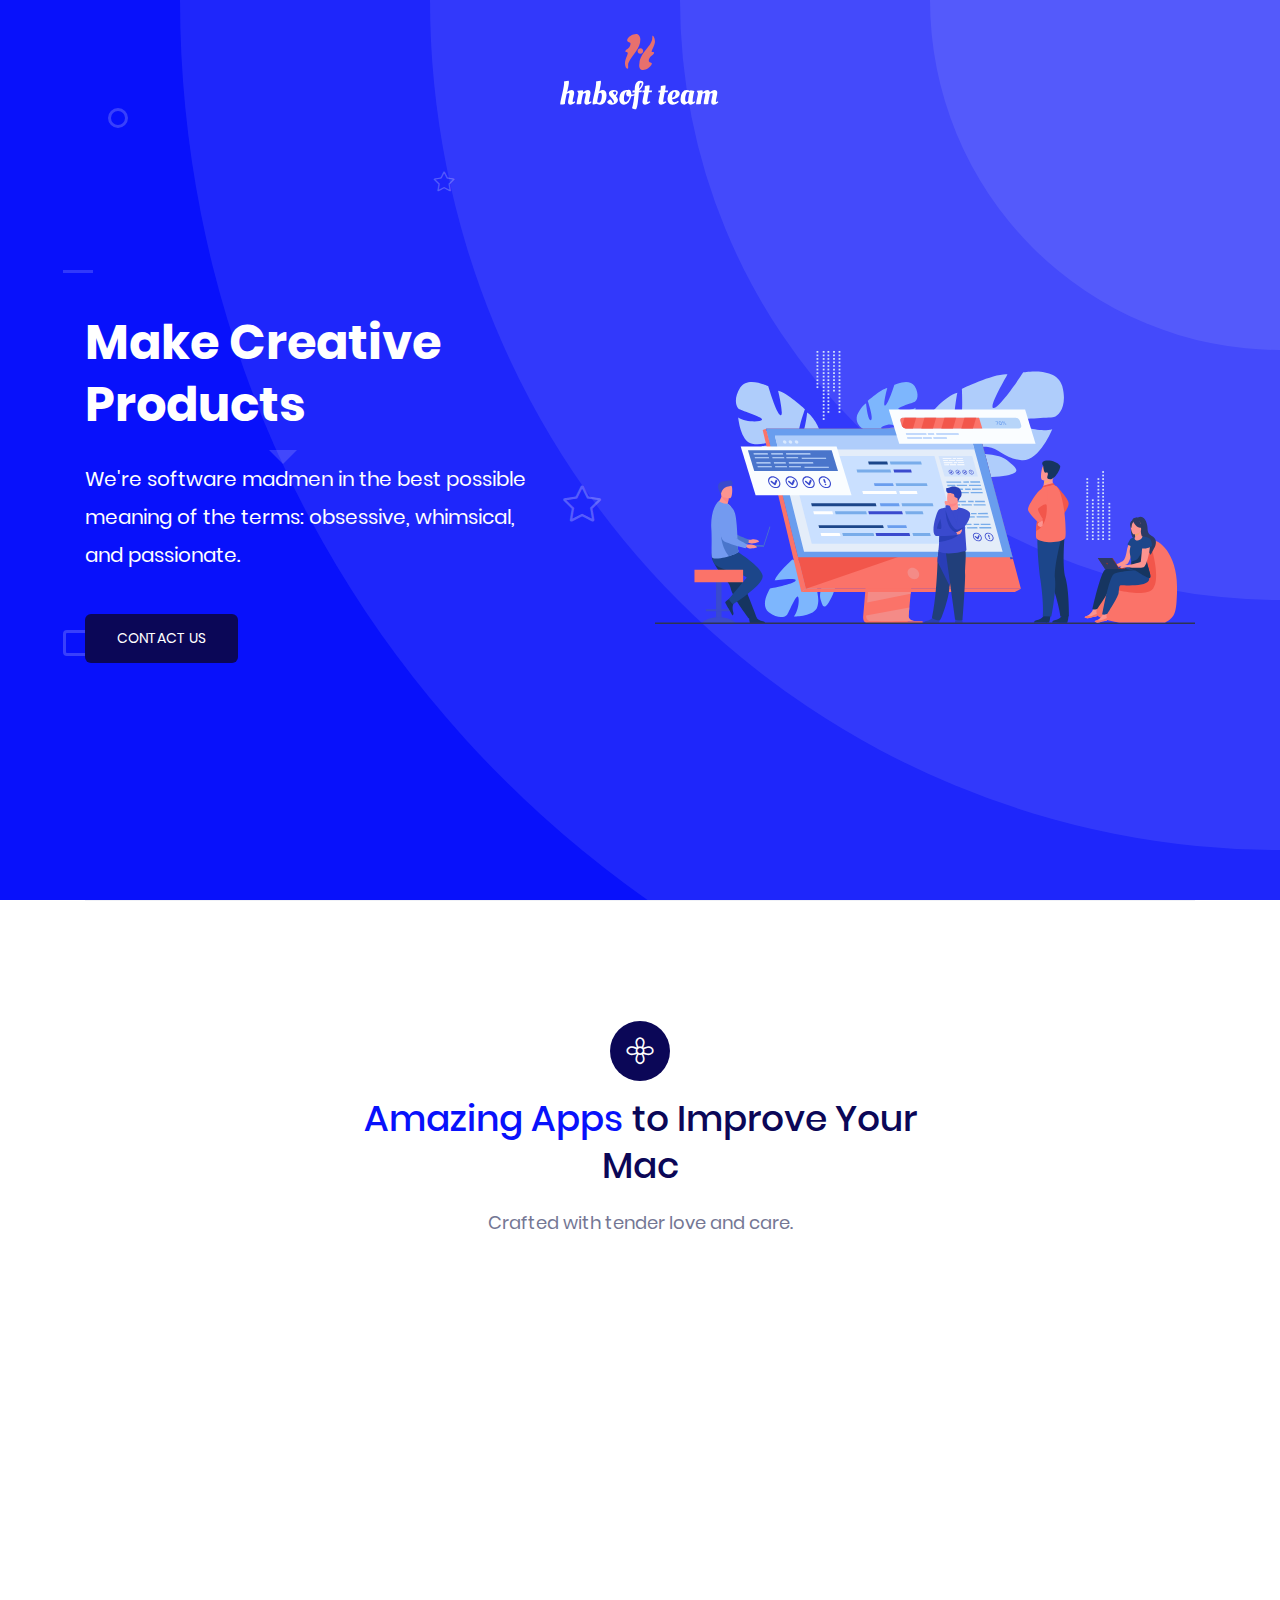
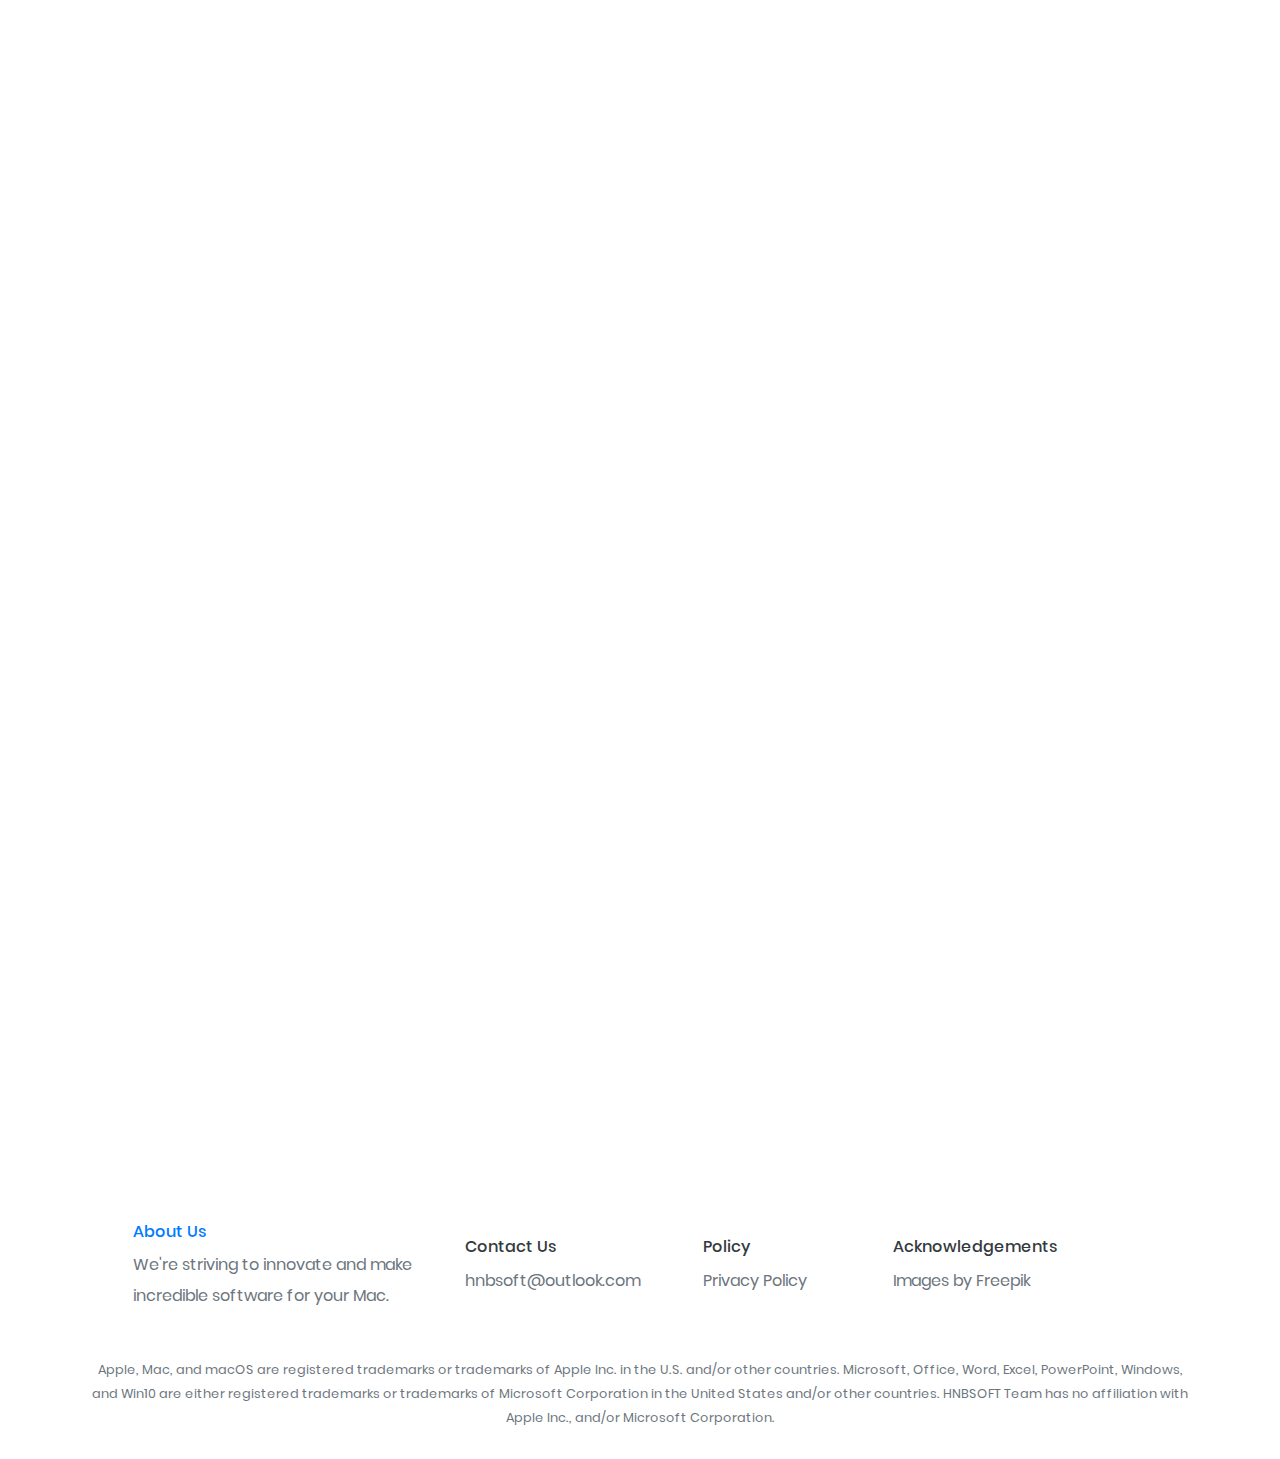
<file: index.html>
<!DOCTYPE html>
<html lang="en">
  <head>
    <meta charset="utf-8">
    <meta name="viewport" content="width=device-width, initial-scale=1, shrink-to-fit=no">
    <meta name="description" content="hnbsoft team">
    <meta http-equiv="X-UA-Compatible" content="IE=edge">
    <!-- The above 4 meta tags *must* come first in the head; any other head content must come *after* these tags-->
    <!-- Title-->
    <title>hnbsoft team</title>
    <!-- Favicon-->
    <link rel="icon" href="favicon.ico">
    <!-- Core Stylesheet-->
    <link rel="stylesheet" href="res/css/style.css">
    <link rel="stylesheet" href="res/css/wuycss.css">

    <!-- my javascript(apps) -->
    <script src="res/apps/apps.js" type="text/javascript"></script>
  </head>
  <body>
    <!-- Preloader-->
    <div class="preloader" id="preloader">
      <div class="spinner-grow text-light" role="status"><span class="sr-only">Loading...</span></div>
    </div>

    <!-- Welcome Area-->
    <section class="welcome-area" id="home">
      <!-- The top logo in center -->
      <div class="wuy-top-logo-container">
        <a class="nav-brand" href="index.html"><img src="res/img/logo.svg" alt="Logo"></a>
      </div>
      <!-- Background Shape-->
      <div class="background-shape">
        <div class="circle1 wow fadeInRightBig" data-wow-duration="4000ms"></div>
        <div class="circle2 wow fadeInRightBig" data-wow-duration="4000ms"></div>
        <div class="circle3 wow fadeInRightBig" data-wow-duration="4000ms"></div>
        <div class="circle4 wow fadeInRightBig" data-wow-duration="4000ms"></div>
      </div>
      <!-- Background Animation-->
      <div class="background-animation">
        <div class="star-ani"></div>
        <div class="cloud-ani"></div>
        <div class="triangle-ani"></div>
        <div class="circle-ani"></div>
        <div class="box-ani"></div>
        <div class="line-ani"></div>
      </div>
      <div class="container h-100">
        <div class="row h-100 align-items-center justify-content-between">
          <!-- Welcome Content-->
          <div class="col-12 col-md-6 col-lg-5">
            <div class="welcome-content">
              <h2 class="wow fadeInUp" data-wow-duration="1000ms">Make Creative Products</h2>
              <p class="mb-4 wow fadeInUp" data-wow-duration="1000ms" data-wow-delay="200ms">
                  We're software madmen in the best possible meaning of the terms: obsessive, whimsical, and passionate.
              </p>
              <a class="btn radix-btn white-btn mt-3 wow fadeInUp" href="mailto:hnbsoft@outlook.com" target="_blank" data-wow-duration="1000ms" data-wow-delay="400ms">Contact Us</a>
            </div>
          </div>
          <!-- Welcome Thumb-->
          <div class="col-10 col-md-6">
            <div class="welcome-thumb hero1 wow fadeInUp" data-wow-delay="300ms"><img src="res/img/hero.svg" alt="Hero image"></div>
          </div>
        </div>
      </div>
    </section>

    <!-- About Area-->
    <div class="container">
      <div class="border-top"></div>
    </div>
    <!-- Cool Facts Area-->

    <!-- Service Area-->
    <section class="service-area section-padding-120-70" id="service">
      <div class="container">
        <div class="row justify-content-center">
          <div class="col-12 col-md-9 col-lg-7">
            <div class="section-heading text-center"><i class="lni-flower"></i>
                <h2><span>Amazing Apps</span> to Improve Your Mac</h2>
              <p>Crafted with tender love and care.</p>
            </div>
          </div>
        </div>
        <div class="row justify-content-center">

          <!-- Generate Apps html codes.  -->
          <script type="text/javascript">
            var htmlCode = generateAllAppsHtmlString();
            document.write(htmlCode);
          </script>
          <!-- End of generating apps. -->

        </div>
      </div>
    </section>

    <!-- Features Area-->

    <!-- Radix Features Area-->

    <!-- Pricing Plan Area-->

    <!-- Portfolio Area-->

    <!-- Team Area-->

    <!-- Client Feedback Area-->

    <!-- Partner Area-->

    <!-- News Area-->

    <!-- Cool Facts Area-->

    <!-- Cookie Alert Area-->

    <!-- Footer Area-->
    <footer class="footer-area">
      <div class="container">
        <div class="row align-items-center">
          <div class="col-lg-4 align-self-start">
            <h6 class="text-primary pl-xl-5">About Us</h6>
            <p class="mt-2 pl-xl-5 text-muted">We're striving to innovate and make incredible software for your Mac.</p>
          </div>

          <div class="col-lg-2 align-self-lg-start align-self-xl-center">
            <h6 class="text-dark">Contact Us</h6>
            <p class="mt-2 wuy-links">
              <a class="text-secondary" href="mailto:hnbsoft@outlook.com">hnbsoft@outlook.com</a>
            </p>
          </div>

          <div class="col-lg-2 align-self-lg-start align-self-xl-center">
            <h6 class="text-dark wuy-policy">Policy</h6>
            <p class="mt-2 wuy-policy wuy-links">
              <a class="text-secondary" href="privacy.html" target="_blank">Privacy Policy</a>
            </p>
          </div>

          <!-- Acknowledges -->
          <div class="col-lg-4 align-self-lg-start align-self-xl-center">

            <h6 class="text-dark pl-xl-5 wuy-thanks">Acknowledgements</h6>
            <!-- <p class="mt-2 pl-xl-5 text-secondary"></p> -->
            <p class="mt-2 pl-xl-5 text-secondary wuy-thanks wuy-links">
                <a class="text-secondary" href="javascript:void(0)" data-toggle="modal" data-target="#modalThanks">Images by Freepik</a>
            </p>

          </div>
        </div>


        <!-- others -->
        <div class="text-center text-muted mt-30 mb-30">
          <small>
            Apple, Mac, and macOS are registered trademarks or trademarks of Apple Inc. in the U.S. and/or other countries. Microsoft, Office, Word, Excel, PowerPoint, Windows, and Win10 are either registered trademarks or trademarks of Microsoft Corporation in the United States and/or other countries. HNBSOFT Team has no affiliation with Apple Inc., and/or Microsoft Corporation.
          </small>
        </div>

      </div>
    </footer>

    <!-- All JavaScript Files -->
    <script src="res/js/jquery.min.js"></script>
    <script src="res/js/popper.min.js"></script>
    <script src="res/js/bootstrap.min.js"></script>
    <script src="res/js/default/classy-nav.min.js"></script>
    <script src="res/js/waypoints.min.js"></script>
    <script src="res/js/jquery.easing.min.js"></script>
    <script src="res/js/default/jquery.scrollup.min.js"></script>
    <script src="res/js/owl.carousel.min.js"></script>
    <script src="res/js/imagesloaded.pkgd.min.js"></script>
    <script src="res/js/default/isotope.pkgd.min.js"></script>
    <script src="res/js/jquery.magnific-popup.min.js"></script>
    <script src="res/js/jquery.animatedheadline.min.js"></script>
    <script src="res/js/jquery.counterup.min.js"></script>
    <script src="res/js/wow.min.js"></script>
    <script src="res/js/jarallax.min.js"></script>
    <script src="res/js/jarallax-video.min.js"></script>
    <script src="res/js/default/cookiealert.js"></script>
    <script src="res/js/default/jquery.passwordstrength.js"></script>
    <script src="res/js/default/mail.js"></script>
    <script src="res/js/default/active.js"></script>


    <!-- Acknowledgements Modal -->
    <div class="modal fade" id="modalThanks" style="background-color: rgba(0, 0, 0, 0.5);" tabindex="-1" role="dialog" aria-labelledby="exampleModalLongTitle" aria-hidden="true">
        <div class="modal-dialog modal-dialog-centered modal-lg" style="margin: 20px auto;" role="document">
        <div class="modal-content">
            <div class="modal-header">
            <h5 class="modal-title" id="exampleModalLongTitle">Acknowledgements</h5>
            <button type="button" class="close" data-dismiss="modal" aria-label="Close">
                <span aria-hidden="true">&times;</span>
            </button>
            </div>
            <div class="modal-body">
                <div>
                    <p>Portions of this website may utilize the following materials, the use of which is hereby acknowledged:</p>

                    <div class="wuy-thanks-table-wrapper">
                        <table class="wuy-thanks-table">
                            <!-- Logo icon image -->
                            <tr>
                                <td>
                                    <div class="wuy-thanks-img-box">
                                        <img src="res/img/iconwide.png" alt="Logo">
                                    </div>
                                </td>
                                <td>
                                    <p>
                                        This logo image is designed by <a href="https://www.freepik.com/free-vector/flat-letter-h-logo-template-set_25530187.htm#page=3&query=h%20letter&position=33&from_view=search" target="_blank">Freepik</a>
                                    </p>
                                </td>
                            </tr>

                            <!-- Hero image  -->
                            <tr>
                                <td>
                                    <div class="wuy-thanks-img-box">
                                        <img src="res/img/hero.svg" alt="Hero illustration">
                                    </div>
                                </td>
                                <td>
                                    <p>
                                        This illustration is designed <a href="https://www.freepik.com/free-vector/software-developers-programming-computer-with-script_9649487.htm#page=2&query=software%20development%20work&position=14&from_view=search" target="_blank">by pch.vector</a> on <a href="https://www.freepik.com" target="_blank">Freepik</a>
                                    </p>
                                </td>
                            </tr>

                        </table>
                    </div>
                </div>
    
            </div>
            <div class="modal-footer">
            <button type="button" class="btn btn-secondary" data-dismiss="modal">Close</button>
            </div>
        </div>
        </div>
    </div>
    <!-- End of Acknowledgements Modal -->
    
    <!-- Release v1.0.1 on 2022.09.19 (Initial version) -->
  </body>
</html>
</file>
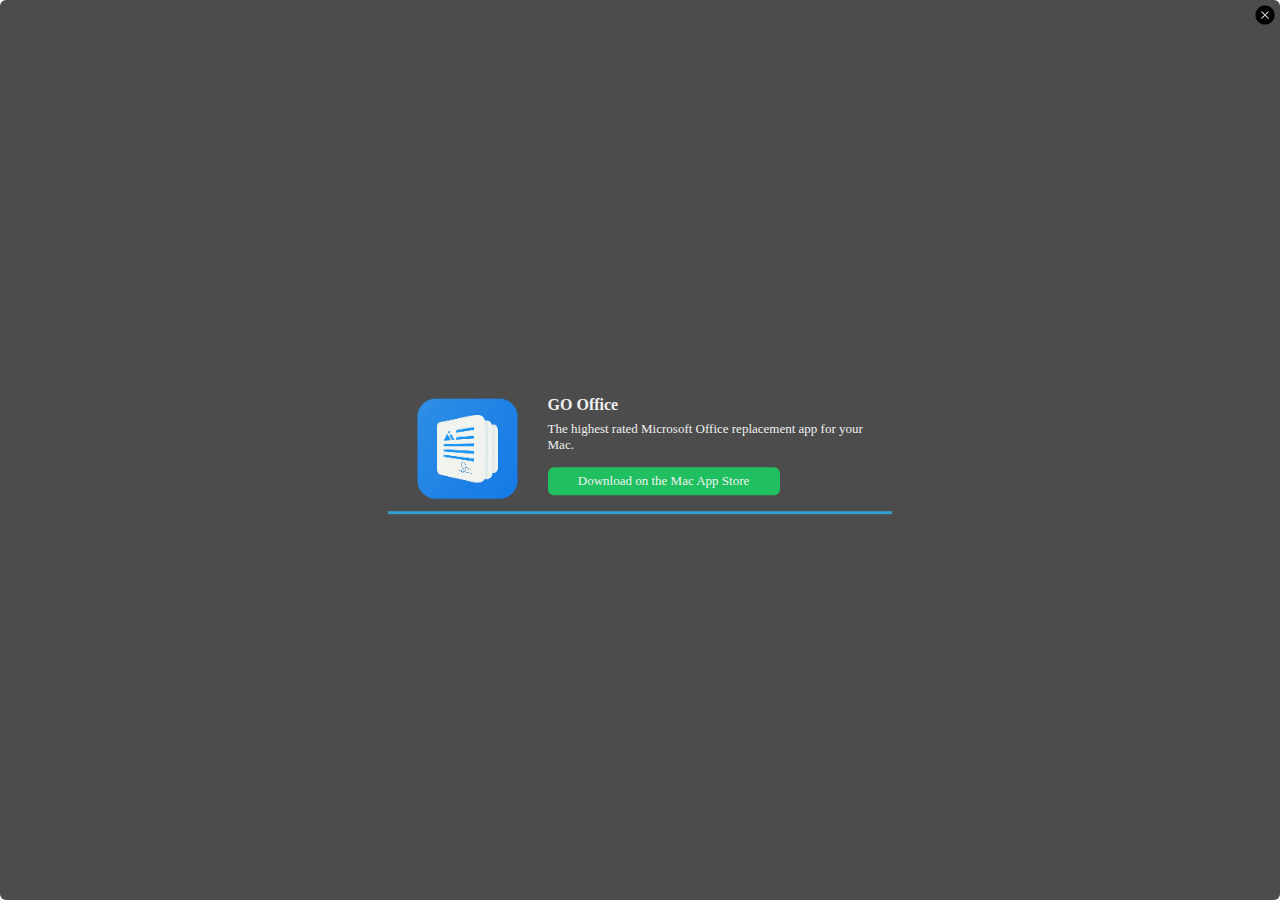
<file: testpau/index.html>
<!-- this file is for: `~/Documents/prjs/websites/soleofficeweb/html/mac/ads/commonad.xml` -->
<!DOCTYPE HTML PUBLIC "-//W3C//DTD HTML 4.01 Transitional//EN" "http://www.w3.org/TR/html4/loose.dtd">
<html lang="en">
<head>
    <meta http-equiv="Content-Type" content="text/html; charset=UTF-8">

    <!-- page title -->
    <title>macads</title>

    <!-- CSS -->
    <style type="text/css">
        html
        {
        }

        body
        {
            font-family: Verdana, "trebuchet ms", "Times New Roman", Georgia, Serif, Verdana, sans-serif;
            color: #f0f0f0;
            margin: 0;
            padding: 0;
        }

        #container
        {
            position: absolute;
            margin: 0;
            padding: 0;
            left: 0;
            top: 0;
            width: 100%;
            height: 100%;
            background-color: rgba(0, 0, 0, 0.7);
            border-radius: 6px;
            /* border: 1px solid green; */
        }

        #div_close_button
        {
            position:absolute;
            right: 5px;
            top: 5px;
        }

        #div_close_button img
        {
            width: 20px;
            height: 20px;
        }

        #main_contents_box
        {
            width: 100%;
            position: absolute;
            margin: 0;
            padding: 0;
            left: 50%;
            top: 50%;
            transform: translate(-50%, -50%);
            /* border: 1px solid green; */
        }

        .slideshow_item_table
        {
            margin: 0 auto;
            border-collapse: collapse;
            /* border: 1px solid yellow; */
        }

        .slideshow_item_tr
        {
            border-bottom: medium solid #32a1ce;
        }

        .slideshow_item_table a
        {
            color: #f0f0f0;
            text-decoration: none;
        }

        .slideshow_item_table a:hover
        {
            color: #f0f0f0;
            /* text-decoration: underline; */
        }

        .slideshow_item_icon_td
        {
            height: 100%;
        }

        .slideshow_item_icon_box
        {
            text-align: center;
            padding-left: 15px;
            padding-right: 15px;
        }

        .slideshow_item_icon_box img
        {
            width: 80%;
            height: 80%;
        }

        .slideshow_item_texts_td
        {
            height: 100%;
            padding: 10px 0 16px 0;
            /* border: 1px solid red; */
        }

        .slideshow_item_texts_box
        {
            text-align: left;
        }

        /* Text elements */
        #texts_header
        {
            margin: 0;
            font-weight:bold;
        }

        #texts_subtitle
        {
            margin: 2% 4% 4% 0;
            font-size: small;
            font-weight: normal;
        }

        #texts_third_title
        {
            margin: 2% 0 4% 0;
            font-size: small;
            font-weight: normal;
        }

        #texts_download
        {
        }

        .slideshow_item_download
        {
            display: block;
            width: 232px;
            height: 28px;
            line-height: 28px;  /* vertical align impl */
            color: #ffffff;
            text-align: center;
            font-size: small;
            font-weight: normal;
            background-color: #20c060;
            border-radius: 6px;
        }

        .slideshow_item_download:hover {
            background-color: #25d585;
        }

        .slideshow_item_download img
        {
            width: 45%;
            height: 45%;
        }

        .s_price
        {
            position: relative;
            left: 5px;
            bottom: 8px;
            padding: 3px;
            color: #f6f8f9;
            background-color: #51d065;
            border-radius: 4px;
            font-size: xx-small;
            font-weight: normal;
        }

        .pauopenout
        {
        }

    </style>
    <!-- End of CSS -->

</head>

<body>

<div id="container">
    <div id="div_close_button">
        <a href="#"><img id="cocoa_close_web" src="#" alt="Close"></a>
    </div>

    <div id="main_contents_box">
        <table class="slideshow_item_table" border="0" cellspacing="0">
            <tr class="slideshow_item_tr">
                <td class="slideshow_item_icon_td">
                    <div class="slideshow_item_icon_box">
                        <a href="https://apps.apple.com/app/id645727036?ls=1&mt=12"><img id="image_logo" src="#" alt="GO Office"></a>
                    </div>
                </td>
                <td class="slideshow_item_texts_td">
                    <div class="slideshow_item_texts_box">
                        <a href="https://apps.apple.com/app/id645727036?ls=1&mt=12"><span id="texts_header">GO Office</span></a>
                        <p id="texts_subtitle">The highest rated Microsoft Office replacement app for your Mac.</p>
                        <a class="slideshow_item_download" href="https://apps.apple.com/app/id645727036?ls=1&mt=12"><span id="texts_download">Download on the Mac App Store</span></a>
                    </div>
                </td>

            </tr>
        </table>
    </div>
</div>


<!-- <span class="s_price">Free</span> -->
<!-- <p id="texts_third_title">Paint, Draw, Color, Sketch, and Edit Pictures with Ease</p> -->
<!-- <img class="pauopenout" id="image_down" src="#" alt="Free Download on https://paint-x.com"> -->


<!-- JS Code on the bottom of the body. -->
<!-- Begin, JS CODE: Image data and configs -->
<script type="text/javascript">
    /*
     * base64 string generation in terminal: base64 -i xxx/t1_20.png -o xxx.txt
     *
     */
    /* Get logo png image file, which is base64 encoded */
    function getBase64ImageDataStringForLogoPNG()
    {
        /* 128x128 GO Office New logo icon. */
        return "[base64]//yx/e0vPvdXv9quuruqu7n4vG+nk/a7lbnXvrVtd1dXdAAeON7QGnKa23nWdY25dPcmpFidVKu5412lrc91qTuVRUQvS5DMSSY2eGjFNIwGqTr7m1kZHi46z3c2Xt67+VO9WcBw3HbUwVnMcAA2/+CvrP+K6+WtccKaF2QDUag1WVWikdbBc5oC+na6+WKDVIuqYbhQ+w+jOtZquVF/Gsnvy2LVXRyncHveVPFSWrf7M7G80wxHSS4bSLrp5/bku5H+GybxOeC6TjV9D41vYqO4iGki0HjoZkw6cCTrOuIKihmyAENHBn8yF6MbRZhrcQqKBfYOLE5/DxkfKov0+qSo6w/lr/n32nX5JwkQq6RbfsuG8mpsjw8cenuI8NtSBTMZTCbES1XKTETxlq9DhvAk/DNkoEbQte78sd63JxieJaoYGFJ3q+auvmXVHQ2q7VCIH6P36XW0d5YUDiNRuR/6NHPoTqTagTtFpAiWUcYzGZ1B0vtHC5qd6Vt969iiXxZ1DF2gmhIW3bLi4s7xw5IDxTRoiE1Gs8IYPM1R8jUdFhos3PkFjdG0rT1k0MnfZ2ktk7Ki0lQMsvrlvBbi5/4sipNap475ar8un6TNhZeko25WptNR8FBXZ+M0f96M4h+uqtdIP5964/rZwTbgkVucLb+57AH37lDCquUSEsPr4R0qkCz+bg5WowhqGPQEWvlBSselCLFxmU2J/1d+4ssky7odDv6c307hvagNNEut6eXDDdTNONcFReWQEWPTlDT9OanwiKveA/d/4FPq9I6Wf1bH1Q0ca40sOf8qcG9av9BloEkYHOObLay9xndxFGpzIoqaGfqklKlMbZUegB8iptGzxiAhHLaIhO36AgUUmHMmQchJBSJZ6Q+T2VKFw4dwbzNcE7LwBEeevWFXK9/VYX0kyctD45NFa8gzun1mJfkE9YWq/p2wVOpw34cuQREuV0jb0s9yePCoVmUt0Wmt8REnkACgESRCm5fEe5w60rbp+/pgqiTYC5Db0DKqASfJCISG16imwEtXaKONF1TEdGxiCVc1ma3w5YGfp+SY5Exm/3g6T8amdO3ITBuisHiEHOPaWvgscx36ezwSDvV9VK0MFz2mMH9VIpm5SKtebzvbGbziOjTwmflROnSV42E35ZBwK/[base64]/KW7w2vcK+BwdbkWzc9ySxkSfIJZgLy5ou9KeRA42ck+ervgMcc0vf1UExo3Oy8e17fjRNXS01MqywIKStIlQ4NR+kGszJ474c9YJQ8blwj/WMn0QWHifi9GKSZu5NfR/hOs8BsEU4Z/8MF8adZcYkuL3wekiZnso7qs6H1ZP1qzkRGvdT3OLNYvxwWzyJLMXnZkTO930gQ4J44YX+NRwFhAPQNi50AO1OHh0dWQn2vV/[base64]/O61g641NVIv3VgcO0QqJpC5gXt71a9WwuHKBWy7c7TvyAyMhJhOeLJ1UqmZZaZ9PIKHyVnpyn0O8pA7sqJsYXx+Adh9fg/AUFWDC9y+vKMoIhnUdLn3BYF6z8MAKgMH/7nzvgxe3tSBJ3SSJpcgg6THImDv1Iy0Yvgqnyh40viusZB/JiV5dwANq67ZhiV52YHPpbOuULSKu0pJ41KVUHTeQoctG5w6nAidizL1pUQON1Y9imeG29u01H3itDOr+4cjx87LZBuHd9B+6dwWJkmMdIEG5Oi5Z6DdLJ/Cn08+GCt11fOAAXms6y8e0v+kzUSCT9QEk1ssA6ClHGF7h1Y+cxos3sGoWLF+XhnKM6oKu9qCPX1LJbl/bAcV/ZBTurRdFC0jdHAo9RhnE/TjExLZGNL4PGOoCscBsDNYjrJZavIxqwnuFlXnKdKU3wPHa3Ye8+c04F3reoHRbN5F7daUJtWfl9VxZhyTdwqoXPQRQoEvgu7Tm9XisGcerAWUN/lF4tHKDRW+17v76ZUYJE1bEaORLl8bp81rgyvH9hDt6zoAPaSrHNMGi4+cUTukrg1EaginMDB/+5OB7QUOAFPb1eTFKQ5rMaX9COYBupOVY4EWnpuC+kbPxhZyC5SQnUu9/zZheWLi7AnMm7v1c3JLNLffrUCnz/[base64]/PqMG828uYzTFo5YzOgGhZw79elOENGxwgIZrNjv0zz94GL5wThdMGkeLKx0hgfanAnJy8cNGkUZp7eDpfynAUbeQC+DlKzqGuD6QGi1Cv6XxJDSRlNF0nU6Fp3zIAZob+kmkhjP9EPcYz510sE6O/bKMWk89WTZMsZCHy47eBT94qh3Ek+ZYGZwqBuHTKMYm9DNdMVHhjOw1NIeVBWcY/VkPKU/5zjh0GI2/f/d4WTe0JExaEZpR1HPdWeOxX9Sw92EF/i/jcEA/mjriCnOqg1kkMT4xCkQA2WA8v46Txnap95Nv744jtV/V53F1kMZ/HgICjcOg+NDVBbFk3FHEHbjoLTf9ajv8cFW7uECkXom7NsQNpgCeIcPGN1RHFvsRQA79zR73SQKaH7+RDooAUUd7AR0EAajHkwGvP6cHfv1hbwGJIoHtzEs2ftLeT/KFxLRl3BjZiYx8yCLJ5W+sNC0D0UF3A3R3BDpwmZCiA0UJb6YAMHtSG/zrW0fFdUMVnYDqbY80xifawSEAC+x56iHlYYSFNzsLQ+w95xe2VeGBjTge4xU6yX3VonSyxdxbE2sDRJm0KGvyqlPHw5cf9ZyANqDQrWWT/nw8P5Fc1oAD2Pd+PcckHptc1OZibBuqwm/WAdy1Nof38/Mw5L/LqqESzwHSvRVKGE2vJq8hdauSzkSMwATfkV00eRT+sqXNcw5yRJobKodckkXvfmuzjvsBN1aETXlhq1BJly1XXXhwQxV+viaPPTsPo3i17SnPb3o6wjFYcRGA0UkWzwkaE+arT8rDlbh5m3YgqZtLGI/PaUM/4wstkI+bwgwDxp1lj5RhRbmpUgZsQvqPm1y4f10V7lhbgJ24Di+2cAm6yW8Fk5t05JshuIVmkY0MdUovbixx0SpYKHq3XIntYamyGp9Uk6gb2E75hM7rf6gBivxyddPSb/l+DoawdwPYG5vkasc1+fkTq3DqTBfeOgNg/qTQdXEqGYk2Gcp71AtzlDEoAjt6oJoWi3A+EGl83wsQMsth7QBpjJ92PVtu0C1/HIOHN+Xh9gsSPbPikyCdd+ZrcHhPBU5GA584w4HjDkFbBGI0QRms41NKlgiQj0NF5yD/UA/hQFKhDJNl3Cc63ForB2BgSZZ6UiYVrJWFDdYky33nWb79G30x1pmvwuzuMrxtJsCS6Q6ciL883Xbzj+b0bJ9cgkSULqLqmIWq5SyhX+Vn5QB6/8RSil2ag5hk8VCZ5LtnDMHps6gkeiHpgUtJlnRRQubXrLQ3iaxTU7UuM4mqk+AYLIvxJXJ+MtYB0oT+Zhh/0/YqTB+fh6+8s2H4bUMVmNgZK7LfuH05IYYQtnqTGqIjFxkX95Txqb0X/LwAP15V9pu+4pkyvOv2hjP4FXtrQgqOOsXHiS3rnjtUlt5vksHoAJL8cbL69cTExMgHskisH6jADpzG3fh44+7hDY91wDAu1nz/qdBrbiwo7n4QWX9y2iSJCsP5VhqfZImIp3pTskC6hkTV6eBNZUvv9KZyJMHf312D7/5NDq/kq7ALX438+T93wgcWlHE3DavIRMVcvmVnBV4YyMGL/Q6sG6jC86878Nwg8kSGY7iJk1tOHFZdEX3xaeaSrcZrHUmCPxYoG0kfW+xRENuSDA4ghx8fi0SJEKQZUz7itba/gos4vK0b4NHXSrBjdBTuuRDg5BXeRd65+KKTXy2VJQPoH67CM/05WN/vIo0aPIvpp/sL4m7XmL/6xziy39uvGzD27jh7NiA3oJT5fkCcLKrJ1LysCUHLZPwoL1SJxgkVVX/RneFx/l0rC/DopbhQM3kEHt3SDht2FeHxjUNw/IwG7DtvK9YXgqKo7zt1HN+y6FaHq3bikAOYVKQjRrBUrhJVaZhwVbjnt1YwzDd6P9cPlvPwCD6I+Z2zizD/f7zSK37dmTk8U7Av4o0W3LgL7YUaHNpVhRnjHJjR7cLMcS5MFUsQ1ipicROfTTr0ptm22guy1WHponSgdabeH2XgqDoWyQaGYC+5q9GjGZfPV97XAX/F8Xj5iUPw6T90Csf7yK8q8I2zvCbQw63zxpdhPE4T6dzTVYAj8NzVWYQ53RWYhPn4Y+9ZR/BlJUtyOPALkydMNvC1sqeN/8xmmvK1QTf2xKntZZzv5+CwcRWY3JXHFT48d+dh+wjA+UeW8McXZr748PgHSSlkQNIYl/P4znmC2TcOk8FspNf1fl0Z0UqtGSJoIspCxtUzHJ2PmlKEP1/ON465J7IBzZFBprE/pdN2ep3OdaGfdWVcByAAkxcK4+s4MVU+28Aw7IFzSzQQZXxiaHQAk/EJKaqO6umwgfEgD/xtlgbU/qbmdXy0Q0CU8eI8iphE4euEaEXZaKUGoxUXaEfQGP5G8Zk8WkkcrOBjmph38IHEMm7JHcMFkRHxy8H2cg520aUIrrlWBB7AJ0/SqqgVIgdo2hhPRtDB29ghUet0TGQhKG3DVMWh/LeeBPj6E544Nnx0NFpR9smT+IKzFdSbQ1OnL5uOStxDDmAyIDEx1TWjGYJ+MwjtJzTSXgRS822NT7ABB4gycFQdEaLDBsaDDP+d2FaFI8dVcdMm4M/BkI1bvPA3Vp8YlHHvQSc+W4/PU/[base64]/tX5hQrMKheKdufHsO5uJ9gs72AhyOO4E7Owows7OKN3xy0F2K9Gkmvc+edbpME/pZAVoHEMbXcWKs3XQmEejqn350bB7N4U8k4X5/AsNN4PsGXr38l7DFrd/6LKKID4PMxFu/Xeg4b0IH6mrPC4eiG1D0ErKJeEd6Qgc+35toc7/MsYlpFJ46mkmULMYnKVl7AYlterYNTIBoTObsOfjSqOIobNzuwpP9RVg/UIMh3BdIU0J2gBgSxmpyJHr2kR65FgdOL/sHsOn4IbU/+FvJ9Q70TMotYUn6D0llMrB4sqgutkqzGTYIOYDKxNNY8K8tY6JVlz1IQJObhW9NmXUU3wVkTP00sB+f7H12IA+bd1Rg3aADf3m9AJsGqzAwVhAOQ49227RDI0ZLitLLgph1Veho6MqSNiDgAEQwzri2TAnO1vhJhT6oMw8nBXbrEDca+/UOM4D7BZ8fzMOW7WV4CTeD/rU/D/TcwZaRYuscxlZRhsYH9KdRZNbQz2yDDmAjtA0MUtfIzDx3+3lCRx6W0A7zqXKYp2ijd5hBvDv00iBeb2CESfKwqalhWXThPyAiEWmW8Ule3wFsiMZFB5MC6E2gcccTr+EdOxyjl0xtvCghDqdV9T14UXgsbU08RHaYVnGLpstvCWEoy/7H4LFn3wHiINMa3xbvj686/t1AlqWE+/yoB5wwtQZLprmwGJ/qPXaK1BUYcC88B94LlFLkwDBQb6OtPm1VYu0ANgSbLTA9pEEXQQ9uyuEvLEEbTue6cA/hEnSQEzByLD7EgSMm7h/rALqebhOlw1qKLrFyAFuvUx3dJvSzeP+AL2O6cmEZHtno4hbwGtyzPg/bRvPiSR2GUc/0upfRsRzcvQHET64nWchBJrfjV0LQOchBFmIEObTHqskyqT2SbugcXQEbo3OIZggWq42GIMnYJTE+U8bv1sDJM+mXg397K5XSxYN3AbGmvwq/fzkH9/c5sGprDkZCT/swFe9MCiOYvqES9K0BuA1/8kEO0iEWhMriuuN4dJCjcXg5ZFysSmQyTUubDMydKq0d4gSMbK0tUxKeBSWGtnhxwsn1cw/C1bqDAD50NJU2HGMMt309urEGv+/Dx8U25HFLV95q4YhkplfKvLCjDX8A//uizM2bVHbgm0Ue/6DngMHa+JxsUFk38ZgKBHaKpF8UVyhEZiMdIBJTqlQb2AoHkNgFkiXcIXLa7Dz+AK4VNXTXwDue3VqDB14GdA4HXsSFI9pgIhuG4XRnMvsuhOcIpINpZZm/gYUEVhXcRMZGB0hrxDShv4ntCZCahy98moefxLxqMRU3osZO3Hb0GEaN3/Tl4L4+zzEabxQLkEifqXta4E0h6am1DFPrALbGV51zbzJ+lMa623Lw9rn0IyhqRSNqPLm5Bg/icPJgnwurt2dbBwh03EAmSjqvjqQSdkiIF085CBFygLrjBqE0OdX4tngaUi0v+sUTr+Lj4w5cumSy+GhDFMNFU3KwaArAR48jqHTjP2H6+khpQJrypUQl9tZHeNLsSx5NQxUuy+tLojllq11+5wY4c95EuOzEKfAfv3sN/rwWbwG+wQ+yHff8gAPYhn5Vf3tz6J83rR03jhTxa10O/OOZ02D1llHYMbQ7XzMT06PUnqQqtwV5Ysm7AH0HSGv8tHgtaJeWZJE+5CsdF51wCHx0xWappDXJGLO3hqkFVTK4vKIoHIC9wQI/BLK3O8DDL+0KyXyJuNMTKt7vC8jY5Jiyc/oRIE3r7UO/zDINp/Q486aGP/[base64]/T/cL4JNOJh3XBx1dugbMWTIRvP/DanhTT5/36Tm+aSlqjDTFpD0ZVQ7/cgRM5QBLjc+83eV7aRkXh7Rwew63fwdU7KhvETaGnzZsCsyZ53yd+ZN2QT2bD66Pw7Uuni7WCj71jhl++JxPX/HK4KezJAVTjq4SNQwAZjj1IRYrLy8bnh043bBuBWfTERQuP7o4SvNI/BPeu2g4PrRmBBbgI9OQrVfjuB6f7XL/34Kuw7LxD/fzbjsC7Ra06UiiQbv3e/RJ+ZRxx6Zc2ApjGfbn3U7ONDqDKrnSsCJU1+jwbn4B/+vQofPz01joA8Zl2UCf83cn0oxzA2d/cCk+s64ffvTgCj2wowJGTXdi6YwSmH7x3fa2c9T3/C0No+Hzd+A1deq2x+8u0VGzV+ETN6AAyK3vjN6JGMBAD/OipPDqATHX3pFd+qAeuu3MzLMD9gis+PFksCZcruLvoudfhl3/dBTvx3YNnHtmBv26Y0N16B9W1mgz2wItDcNVPcnhf0jO++F4gW1KHFFFGaHGhn9FjHUDnNYysnuXQD8qF36ibhx88NgiXndCjorU034kXfV+6MDi200eZTjvyYPFj5v0YFX702Ba477kRGN/hwM1LZ3JVy87Hf7UCJXxekd5owr2ePyff6tDPjWqaA7DxibAc+pkRnW95tARPbnodvnT+3vcJ+YPGtcPFJ9BPljh9Wg6/cpop0lhPYzwZn74zrH5CnuGSnGncJ14qv6hOHOkA9qG/wTJuynff+g449mvD+Kj3GFyJyj5/YRe048rc/nbwPj7aEcTfEZbbeDcOP46Dr7NHJ4j7OKSMZ0rzaKEu+EQZn2gZNW9vfPO4bxKWygfKJfjiwwCff4huRVVgXGEM3jvPhcuOb4PJ4/fMWBwlb9I6XGcSBxtGxb/2Hq/TpA31Kj3iYzvuy7haB4jzGpkAh37RHGXcl+FMafb+HZUi/PdTDnwPXxSBG7rF2uW7e8fgiuMLsGDG3nXFbmqLXE4vp+RpnOoEA/g2ym1jRaA71fRd4KxOwKFf5k9pGztmdIBG6DeN+6pQujyHLVKGd/seNYPau3dtCe5dQxjDGEhdmIOvf7/iuBycvaADSkWt6Drye6yMDMtOIAvxlq+WcTZCL6BoRE+5PkkaSYiDdci4NsYn2JAWWx36WcC4c41bUG8hbZNes6ME196P27/vL6M74HeDcB/aBUdV4P3HlOCIqY0PTMXRbnU9j//kzPTxSnrghY6xchUWfAlfcYLGJ8fIMtXjNhDlNKGf8QMOoHoRA+nOWUM/0wzzxJc8svEZSD57ukR3wIY7OVj5XAlWPEPSjAiHmDNhDC47NgfvOboLowS/cEIm0Pr0Nlx6JgPTh63yaPynNw3DJ+7AdxMM4mvvyfgorej99baklYhCv874UepTefkO4I3harU+Lxu/GaG/wQUpN0aVRnFUCuFp7kyOVEOtvjTYBjf8FuD633o3VLrzZTiztwYXH1uCo2eIt0pEUctcNzhUhrd8FbeZk1xoIXIE8WyAg2M+zvnpqAeETLzI+OHOYzfuy4wbDqAu3clQgbTXCCrKYvywob3uEHisOsBXnyGskCKE0j34XbUi/PwFgDue96IE9b45PcNw+XF5OHdBc6egFPqP/1oF32qGJhfGz36Bp2u1pynhY4HqsE4D1dqMcADHyWPUbRhWC1kvZOZx8/0oGsRJxy0y9GsIYse3jhjiartOY+32DowQANfdR7uCyjgFLcP7jq7B5TgFndKT7lpizeZheNd3STs05lMvb43xqQnERRf6qc72cFx88BGPugNUR3DSEosrh/5Y4AiAsK9R6Ne5RBQRry4hVoOgMBI6EKqBpqD/9QTA9/DnusO4Go+fqJs5CufNL8Jpby7BOLzLqDsqeE/[base64]/nxRp9KVEZqYJnnU0J9aD8Lm9W6/+lO9W3Hy9YpJVu79MfoyofvlYfyYKZ+P2UjQuE9HmJZXHvVXxkn7KBsZgQ7q6cJBvGxqh6yjx54oPqvGj0UyAJCtX13eK7ZKe3Efr1jwfbzLdPCy8Zsd+hN7b92CaUM/ty+t8QlfdiKml1UepmM6k5F0PBLrr86gmKt+Fj1YNIUdmmKq0/u5TcpkkEZD78gS+sPCe1QThX4Ul7DCtOoCxpx8w2EireKIhU+nzi+tPDHi+tXUZvqpvT9LG167aTqtQ4umeBGA2HkFAQfwzERK5xQBNudIZHxkSRKkVbZstCyKk+mQFtQ8lTX7aLbxMaLTu/d80RsOgJI7UDmPGyCHfi5Lcw4bLf24n4a/jNPs0J/FmWS5TGkyjtrzTbC25fj6bd/GhBPq2r3LN2J/9x0kU+/XGZ8oJ5rzI0Izen8W45OiGhqhXPpo5GHH/[base64]/kZLms7SmhLsinTk8+edeQSKf3mz274MT6ocJFUFJkkQVXhU4d+La1I9qJS5t/M3k90sxoiTnpd6M/Ks+hUbn/5ptnvM/GOdABCOnzZyw/ivLH+oJWJjFce7rEHxv1ojTVqdcan2iwOgHsfHnpl2cxTGlzCKe0QIIO9dM3MU3JQWSmX6dI64ycWvt59E+MpAjWz5xPpcNsUhhmzZARdm3VltqwKTmVlnPGJVqwDENCLn5m9NJ+vXkJp3REW1AssTdndo2OoKfNDv5/QAKUoarXxOQQHlmBRzrBO7YUvuWMf2HjT7KU2GMzfBhZ6v35Xm7tj4SCO64E3L4WVlDL0o/HS2E/G2Rd7v261L40D4ALeaPfgUz2rbz27/nXFeLMmcgAmd/jyteeDW/op5XXGpymfbBTGM515ZTpMy4QRLGdeb2Tjl2Dsgr5lc34W1Ex8LpUDMNk3LV9/bqVWuAPz9aHEW0RONOdH65EQe9L41B52IkrTkVYeDzv+rxj3NXwS9vxaAe/fbFw2+854jnqITA7gk8RbyW/6bN9VFchdi8vH0/xyiwT1/rTK9o2GiYSKC0jm06mXUj4LvQBxTYaUTj819NvwxMH1lXancuO6Gw/7lnxXT8PGqqg5DsCsxJ6C1ZPK1eIkx3XHO7m2NtcVX11giPAZt9zR46F701FpsUC0E9eWBe3ereVGR3Ous93FbVxiJ490O3dv0tsBWfZBDfw/8tcld22mkjwAAAAASUVORK5CYII=";
    }

    /* Get download on the mac app store png image file, which is base64 encoded */
    function getBase64ImageDataStringForDownMASPNG()
    {
        /* 256x63 download on mac app store image. */
        return "iVBORw0KGgoAAAANSUhEUgAAAQAAAAA/CAYAAAAPKRaqAAAAAXNSR0IArs4c6QAAAAlwSFlzAAAuIwAALiMBeKU/[base64]/XsAAB5vSURBVHgB7Z0FmNw208d1KaTMzMzM3JSZmZmZuU1TbsrwlJmZmduUmZsyMzPr+//mzfjTOt6927vdg9TzPHf22sKRNBrSuCXk4Oqrrx7qzz//nKN3796Lt7S0TBNjHFrXmEtW/iwxUGKgm2NAa1dLt+VvXd/8448/7r/pppueu+aaa/5Jm92S/rj88ssX0sI/+N9//13ku+++6/3DDz+kr8v7EgMlBnogBkYdddQw2mij/TH00EM/9Pvvvx+2/vrrD/BuZARAi3+TYYcd9rSBAweOdPPNN4e33347/PLLL0HUw9OW1xIDJQZ6GAbEAYQRRxwxTDXVVGHllVcO00477c/i8HcUEbiIrhgBuOyyy5bU4r/l7rvvHu6iiy4KStDDulk2t8RAiYHWMKA1HjbZZJOw9NJL/641vtIGG2xwb8stt9wyguSDB1988cW5jzzyyPDPPxUiQmtllu9LDJQY6EEYGGqoocIBBxwQZplllqcl7vfp9fPPPy/5119/zXXttdeWi78HDWTZ1BID7cEAG7wUgYE1z9rvNcwww2zw8ccft7z77rvtKa/MU2KgxEAPwwBr/ZNPPmlh7fdS22f6/vvvg8SAHtaNsrklBkoMtAcDrHXWvGAmCEBvmf3aU06Zp8RAiYEeioFBa743BKBH2fl69aLJJZQYKDHQAAzEHrGapphiirDnnnuGhx56KOy9994N6HftIiAy0pAGbKjdDbDnrr322mGMMcZoatPkNBKWXXbZ0KdPn6bWU2/hk046qfV//PHHrzdrmb4AA92aAIwwwghh//33D48//njo379/WGSRRcLYY49d0I3GPJpxxhnD/fffH1577TX7e+ONN8Ltt98eNttsM3OmaEwtHStlhRVWCFdddVWYZpppOlZQK7khgGeddVY46qijWknZua+XWGIJ6//cc8/duRUPobV1WwIw+uijB3knhiOOOCKMM844GfpZlM2CcccdNyy22GLhvffeCyeeeGK45JJLgjSl4fzzzw+YSeVO2ayq21yuzDeWttl6GzxAf/311yDX0Ta3rZEJIf4HHXRQ2HzzzSuK/fvvv+136a9SgZZ2/+iWBIBFd8YZZ4RVVlmlomOyW4Ynnnii4lkjf/iiknNUOO2008Lhhx8ellpqKRM/YIdxoMgDHMnss88eYE1TwOtqvPHGC8MNN1z2eOSRRw4QNgf6CSvraXjnrP1kk00WZppppgAr3laYeuqpw6yzzhrw/S6CiSaayNo6ySSTFL22Z3IVDTPMMIPV6/iomnjQC0Qm8sm5JIw00kgVyXE8gYDDUXBPn+hbLSAdZfXr1y/MN998Yayxxspw5PkghBDkWv1FdJxrrrkqcO75y+sgDGhne2u//fZDEdht/kT1tQENDjfccAPHm5rWTsm7Vukuu+xSUYcWanz55Zej/CWi/KrtnSZplHgSP/300/jVV1/Fr7/+OopTiFrA9l6TPL7//vtRRMN+a5FEnbSMEmeiFrw923TTTeMHH3wQNYnt95lnnhnvu+++KI9MK1NnMaKIURxzzDHtPWO0/fbbWxvnmWee7Nnkk08eb7vtNstDW955550ol8/sPflOOumk+NFHH8UPP/zQ0p188slRRCpLo0UWJVpEHQCL3377bbznnnssvUSiLE3RHJl++unjvffeG7/88ksrVxxaXGONNbI8IpDx6aefjhLhrI0//vijlQ9ewElRmSJAUbbqKAIUf/rpJ2vHiiuuaGk33nhj6//pp58eJapFcSnxpZdeihIJsrIYI3DJeIHft956K0p0yt4X1flfe8bcZe3D2nYrAqBdMr7yyiuDrX4mwpxzztnUQaxGAJgc5513nrWJxcbvbbfd1n5LRo7aeeOOO+5ov8855xx7rx0vPv/88/HJJ5+039p9o05YRvlgZ5NVuLfFKnbX0lxwwQVWBot+ySWXjMcdd5z9PvDAA+099eYJAHkHDBgQv/nmmygf7yg9RpTeIopVjvTHJ/[base64]/PMMxsBuPDCC7NnlCfWP66++urx0EMPtTx9+/a19+zSLFo4FG/LKKOMYtwNHIk/y19XXXVVK2eLLbbI0sw///z2jB2f9HAv9BPOx/NDjAA4IH+Wv0qkMlyCw/SdE4ANN9wwe37rrbca9wExlAhi3Mill15qhHm66aazeqhvtdVWy/KkZf4X750AtF3AFJY6AzSBKqrRzmayNxrprgLMgcjFtEUsdhh++OGDCEHQrlNxchLrwXLLLWdyvdhPsyBosQctSHtOes3DsMwyywSxzQGZXJM36xayNEewxSbbM05livOx+rJEuRvXPbzwwgvZG5SYeHpNOOGE9gyZGoXaDjvsEMQSm3KPF+ggAO2SZuV45pln7Df/ULaJYwm0qRpocdmrVDErMcPqxlzpAP4kIvnPgC4HAI/[base64]/HHHOM3fOOclKikbbtv3xfnbw3ASsMGppZKDP2XHZVtOUpoH1H8zvbbLOZCYjFz8QUqxvWW289cwIh78QTT5xma+g9uw47kNjXINY9SIYMkiHNJElFkmeNOLGwaBeA1pqF/fDDD5sZkWcswAcffNDajXb80UcfDc8995wRASmzgtjrbJGSvj0AAWEhSha2hchiEEtui1AhoKxI1/pLkWlmvT59+lRUBTGQTB0kdxveWUD0ezJp62uZ23DMYmfdZpttjINgfGkHY+p1V1RUxw9wTN1wEr67t5ad+qWMNDwzFnACEj+M64Eo09YSchjoDCUgiiA068iBosKmtEGuR+Ms1tVkUi34Cg0/shzyqitwSO/APdpulGXIdcjk6laH/7QwrAo01WjLkb9RRIkTGUxhhTz91FNPRdJqIZjc+eabb0bk77QtirxiZV555ZX2XAs0Xn/99fYMJVaa9gIpATVRI/Ivz8EB2nDK93Ri4y3vvPPOmz1DM0470Ek89thjhl90FlgvyKdFZNpwcP/AAw/EZ5991vp1wgknZGVILDHFGZYHtOaMC5YPyqPNXn/+ivITvQeaeBSe2oFNeanFaHnQAWB9QD/ieR3P2223XfbM3/[base64]/SDFYwdLCgSD3wn5Ly27cRco+Y6eXec44AM6DYz9ntxQRs3L5h42enRMbuxSCJuLgl0B7tOaydPkbbO3oNeCaRGDMZdvTwA3wjh2YdgFwdFL2Wt2EnqsGjAduz3BPRKpCLIQrgUOE+4ArA/iNPgWuwx2lEHPAB+mpW4TMxqBWP6q1Y0h8LgKAWPp2U82AUHh2hM4AditN8qo7igaxfFfioJwDg+aAcwBN0wGsueaaQc4mg8n4zaKm7F5wASWUGCgx0HYMNIUAoHRCew9L2FkAi9i3b9/Oqq6sp8TAEIGBppgB2YndBt0ZWMLkg/a5jGbcGdgu6xiSMNBwDoATdfLS6jQcvfrqq2HXXXctF3+nYbysaEjCQMMJALZxiEBngfy+K7zMOqvesp4SA0MCBhpOADBldRbg8krAjhJKDJQYaB8GGqoDwAsNe3NnAd5rOrrasOqw/3ukHfqC/dht97UqIQ/2cmzM5JMjTYWNvlbernhHG/FFcFdf/P7xuHQbele0qaN1YvfHH4EzGngO4hKso9rWL84/1PJo7GjdPTl/QwkAzjN5f/JmIgc3z0YCzik6RZYVia8+HI37vGcvkhuCfNx4440VTku44qblJMm7xe1kco7BDRlHJgACgNMMzjU9DTjzgNKZg05F7uGc2dApy7DHHnvUdGbqaf1uVHsbKgJAADrzxFWjqTqHWvBc8z/80DkIVAt4j1ef5+HqC6tWvq58R9gzdkxvM5wAHpA9DWi33KcDeiBf/HAxnCNwbgYCjUdlNQ9AznvkD3X1NDx0pL0NJQAgGdars4BjrI2ENJSWTxhcfWsBDk9A6nbbnQkA7D9fiQU4HccOCfCs1vFcS9TN/rHrc2gJ4OAV7q0ooRU4xg6cwYkpipRxaPmm6zyCxXxE9CHdfxUaKgKwIzdSJm9tUJBjmbRQ/EYAOgCAQJic7ecIL6f94AzQB+QBuZ+YgQCxCokNSHu6MwHAZ55FAuC3T3s5r4Huhv5yYrEnAO32gKEQX8LFK4pRRdN1+MwCusKZ5mGttdbKzNVF7/Pph9Tfg2OmAz1l10Th0lmA8i0fQKQjdfu5dggKiwOAtWS3KAIOLLGgIBgP6tivQ8pJ+DO/wrZCOGDBqa/eyQdxgW3lj7P39QJ9cULHASOX+zkCrZBiNYuDeyhqL22iP7X6TcGen2sKHPahP+Aj/[base64]/ajSrSilOwdP5PopLfZldiA4rYVOTTgFuATokXWbr8DactZfoaLB9583+0mb4BxCYUYYpipS2OAM8oy8/d5/OK07Fz/6QjYjAx+aQ/4OdgwHMiO6dlaFFF4iUAnNwk1gMRlYuAeA8HH3xwRf60LO496KrnJ27BZIrEnE+X/[base64]/yBkBDshNDpXiIfDvvvuW1F+Wle9900jADTkQkWj7QogEixx6ot20tYQJBYrigW1ZjMRxfbFdIKlFJuyrrvuOkvLomDHYLGygwJE3GEH8Dq5l4yb/fbnXJn4DvoSUZYGgkTYcAfaBpeR5uWeduefVfvtBI3FJbNflg9i5FwJ3EZRmRIBor4p782xCDzs4mldROBlsjuwc9IPb6dEFn9lhIhoQulYsXCJfuRAlCE4h7SO9B68pvjzfLSTRU4kpDR9es97BxZD+s7vPQIz6YhKRP/8HVe4IjgpByITpf1hHgBsIABRl4n4DNcF90UZcG9EtwIkEg4Wuhyuhu8bAFwZh7QN7b1vKgGQfGUN7op/fKQiXXxtRZDkbBtk2gzlZoBAPqG2AKg/3yygPCaqD5ovWp4RGguQ7NbmXXlRxdN3YML44oMVh7MBKFfKuw4NPETKJ5Lk7YqFRd/pHwBH4h8qSXGn6DwZfkh3/PHHF7aHj4L4hIdL8EUDIeADIQ7SJxTmp9/skg6IlGk7iu4VKzLbYT0fV0QMxSsszH/[base64]/sStWPnUwTFqtwbQRjdtVqsP/ILnIkBpJVbcXqEMddfqfFoUmkWAYhNFm0NbzpYQtBWFJPZ8+qbFZNn57Jq+EGSKYi+vrVfGmyAzAD4GKO+KAEuKhyZDiUyoNQdxA35r35Z0nwt/[base64]/[base64]/b++1/tFpY024mR522GEWzbWNWTqUTIq7IC1uu8tIRQD/2AaFsQjYgVn07Cjsnk7lnf0nnXMA3EMAfGBxWCHiMoufiSINvhED313ZKbEJ5wlAyj2kuzPl1wsQLvcVgGvB1lw00fBVwLGJtnMwqj0EAJEi9YNwAplvc7o75t+BMwfmUXsAGzqEABs64BxJW8uC7XdgbvBXRIghFBAYh7S/tfpIeha2zzUIhJSq5iNQLR8EIy3f6+zItWkEgEYhm9Gpeh076u0Qi0nfxusQchhEFi6QDrTvKBAAJjYTisXKSUEPc00e2uD5UgIgU1jGXkNI+Ox5CiyYol0OJyEHyqDuNIS4v2vLlYM+XgeLH86sCCBQOMoAiAF8pCXdfTwPxMx1IP7Mr/qmQSb3M6lxaCkCJ0j5d/QzlaNTPOTTtvYbUc6haAf2d0ULDk6SHRmWG3EA2ds5Os/HFU7JNwTmStreonLTvLSJjQs3bOYM3pAuUqbpmnn/PyGwSTX4hGKxNBP4biBeah2BlIqnuy9lwkoyWOyMfmoO3UB6TJi++oRLCUB60qxoATPZXdmXth/[base64]/npnm1QO1rwP5e7LM58qRpuNcHSjyJOQfxTDtp9gwHGi2srGxp5jNvMRLhUeZ90YSIOPk4aHeJOOxgViMNf3gr9pF5UAQnKzPfJsyMIk5WDGbA1Mstn1ZsrrXB6+TT254mbwYEB/rOoH1uXAs58h6PzHSc0y8605/UDEgdfHJdi91MrrSLLxy5gxDv+Ty615+/[base64]/n9WvqKIMbrHalrHxPk15lNvOmmgusv6MO6gLSNuMBBxGW6c/e+T+cmJi8nj8lABAP7e6WFHzgfJQuAl7wrJrzFGWyIFLAX0MH0TL/DH8HjviMubfDrxBScWyezPqE3wDt9jRc+/Xrl6XhhnbxuTpxJhXP8YuQmFWRN/U2rEYAqENnBOyTeV4g+CUvTlGMPzgGivwV0rbWc9/pBIDGbarvwbs7qXeWKwsK10goLgODVx3fd8PJAr96HEryAIVv1OKnbdTvUOQ8stBCC5krLpNGSr2KgXbE4wnmkO5+uP66X7i/58rA4jgjXYI9lkgxmF8/ROBCeVY6kUjzcw9uqu0MLMB0YclOXthubz9X3E8d6CtcBs9TAoBLMjhyV1dPzxXnJbwmZROvqCtPAKRLiRJz0qx2LxEkSk9hO3narvw9nBT1Q0yKAK4HvNZyJNIR4sx928vAeSeti0W9++67V7g5e1quuPWyebgDV5pXIlCWtDUHHilqo0yzGbeWZRx0I/1S7N+/f0Xb0rrqvXcC0PRvA6phFYAyhSAaXDFpiKKaWQz7cTXgu3ecYUeTi5yNcw7fqxOlrJal7ufUgTJGE8rK1+KsKAO5HscQzDwotoq008QDcEcN5EERtqwMFEWcHuQEnCuL0CNwfBolX3qsuEhXwNeSSYfdGPu0CII53OA4Q10uu2cV6gb5HzmYttMvFEyp3iJN6/eUzbFg+qm5ZzI4yi8RAPu2HvIyY4BSFL8LFLy0DXleXICZTRnTPIgA2LcfidsHoEsZMGCA5cfZBZldLrzm8ISPAu1tDZCX0VUwdrSL3+KqDKfghHbUUv5RPvOK/qLUROlHmxiXPMhl12JDMAfQcYBHzIr4hbxfJTQduJeoZniUj3/mMJQv238zTuCVeUR/wBltonyUi+gxWuuPl9XaVQSg+d8GVCMaRrHKsroWlykHwG6khVzX2KYcAJsanEY5pl03ps4BNNUK0BoVKt+XGCgx0LUYKAlA1+K/rL3EQJdioCQAXYr+nlW5OxNxbc3GXdQzz8+79uQvKrN81jEM4An4/[base64]/lDyevpLHmrv6sjj2vJwGgbvpiKvsuY0pyy1xECJgc7CAKw/ehi5Hf8mJe4Wm2222ZuZBUDhiDZSgtMVSGFknWozN1YPVtBZDSzrKTFQYqDxGCCYCS7kfAxF52d+0nmNHXTs+hJqyggAPxTjfX5paQ+Sr/piOmQyHD7p+IOXUGKgxEDPxAD+FpyzEHf/u9j+B7T4D9O3Ef4X6EBdqiAAdFELvkXx/GbXoZBF9XMaiQND48fNuxJKDJQY6DkYkOm1RTI/wS3f1CGph3S69vlBx8GzTvwfMY5xXXJdQHIAAAAASUVORK5CYII=";
    }

    /* Get the close button png image file, which is base64 encoded */
    function getBase64ImageDataStringForCloseButtonPNG()
    {
        /* 64x64 close button image */
        return "[base64]/zOec8PgBESJpHmomoAOVKFPDrYH49PSMTJvYACFUjgBCAQ5svCZwXFAADwA3l4fnSwP/wBr28AAgBw1S4kEsfh/[base64]/mvwbyI+IfHf/ryMAgQAEE7P79pf5eXWA3DHAbB1v2upWwDaVgBo3/ldM9sJoFoK0Hr5i3k4/EAenqFQyDwdHAoLC+0lYqG9MOOLPv8z4W/gi372/EAe/tt68ABxmkCZrcCjg/1xYW52rlKO58sEQjFu9+cj/seFf/2OKdHiNLFcLBWK8ViJuFAiTcd5uVKRRCHJleIS6X8y8R+W/QmTdw0ArIZPwE62B7XLbMB+7gECiw5Y0nYAQH7zLYwaC5EAEGc0Mnn3AACTv/[base64]/lBKWfMkKZoKpRzame1AiqiDqfWkltoHZQL1OHqRM0dZolzZsWQ8ukLaPV0JppZ2n3aC/pdLoJ3YMeRZfQl9Jr6Afp5+mD9HcMDYYNg8dIYigZaxl7GacYtxkvmUymBdOXmchUMNcyG5lnmA+Yb1VYKvYqfBWRyhKVOpVWlX6V56pUVXNVP9V5qgtUq1UPq15WfaZGVbNQ46kJ1Bar1akdVbupNq7OUndSj1DPUV+jvl/[base64]/[base64]/i/[base64]/ZcdktOZSclJyjUg1plrQr1zC3KLdPZisrkw3keeZtyhuTh8r35CP5c/PbFWyFTNGjtFKuUA4WTC+oK3hbGFt4uEi9SFrUM99m/ur5IwuCFny9kLBQuLCz2Lh4WfHgIr9FuxYji1MXdy4xXVK6ZHhp8NJ9y2jLspb9UOJYUlXyannc8o5Sg9KlpUMrglc0lamUycturvRauWMVYZVkVe9ql9VbVn8qF5VfrHCsqK74sEa45uJXTl/VfPV5bdra3kq3yu3rSOuk626s91m/r0q9akHV0IbwDa0b8Y3lG19tSt50oXpq9Y7NtM3KzQM1YTXtW8y2rNvyoTaj9nqdf13LVv2tq7e+2Sba1r/dd3vzDoMdFTve75TsvLUreFdrvUV99W7S7oLdjxpiG7q/5n7duEd3T8Wej3ulewf2Re/ranRvbNyvv7+yCW1SNo0eSDpw5ZuAb9qb7Zp3tXBaKg7CQeXBJ9+mfHvjUOihzsPcw83fmX+39QjrSHkr0jq/dawto22gPaG97+iMo50dXh1Hvrf/fu8x42N1xzWPV56gnSg98fnkgpPjp2Snnp1OPz3Umdx590z8mWtdUV29Z0PPnj8XdO5Mt1/3yfPe549d8Lxw9CL3Ytslt0utPa49R35w/eFIr1tv62X3y+1XPK509E3rO9Hv03/6asDVc9f41y5dn3m978bsG7duJt0cuCW69fh29u0XdwruTNxdeo94r/y+2v3qB/oP6n+0/rFlwG3g+GDAYM/DWQ/vDgmHnv6U/9OH4dJHzEfVI0YjjY+dHx8bDRq98mTOk+GnsqcTz8p+Vv9563Or59/94vtLz1j82PAL+YvPv655qfNy76uprzrHI8cfvM55PfGm/K3O233vuO+638e9H5ko/ED+UPPR+mPHp9BP9z7nfP78L/eE8/sl0p8zAAAAIGNIUk0AAHolAACAgwAA+f8AAIDpAAB1MAAA6mAAADqYAAAXb5JfxUYAAEBQSURBVHgBAEBAv78B////[base64]///[base64]/AAAAuwAAAM0AAAAAAAAAAAAAAAAAAAAAAAAAAAAAAAAAAAAAAAAAAAAAAAAAAAAAAAAAAAAAAAAAAAAAAAAAAAAAAAAAAAAAAAAAAAAAAAAAAAAAAAAAAAAAAAAA////AAAAAAAAAAAAAAAAAAAAAAAAAAAAAAAAAAAAAAAAAAAAAAAAAAAAAAAAAAAAAAAAAAAAAAAAAAAAAAAAAAAAAAAAAAAAAAAAAAAAABYAAABvAAAAyQAAAP8AAAD/AAAA/wAAAP8AAAD/AAAA/wAAAP8AAAD/AAAA/wAAAP8AAAD/AAAA/wAAAP8AAAD/AAAA/wAAAP8AAAD/AAAA/wAAAP8AAAD/AAAAxwAAAG0AAAAUAAAAAAAAAAAAAAAAAAAAAAAAAAAAAAAAAAAAAAAAAAAAAAAAAAAAAAAAAAAAAAAAAAAAAAAAAAAAAAAAAAAAAAAAAAAAAAAA////AAD///8AAAAAAAAAAAAAAAAAAAAAAAAAAAAAAAAAAAAAAAAAAAAAAAAAAAAAAAAAAAAAAAAAAAAAAAAAAAAAAAAAAAAAAAAAABsAAACMAAAA7gAAAP8AAAD/AAAA/wAAAP8AAAD/AAAA/wAAAP8AAAD/AAAA/wAAAP8AAAD/AAAA/wAAAP8AAAD/AAAA/wAAAP8AAAD/AAAA/wAAAP8AAAD/AAAA/wAAAP8AAAD/AAAA/wAAAOsAAACHAAAAGAAAAAAAAAAAAAAAAAAAAAAAAAAAAAAAAAAAAAAAAAAAAAAAAAAAAAAAAAAAAAAAAAAAAAAAAAAAAAAAAAAAAAD///8AAP///wAAAAAAAAAAAAAAAAAAAAAAAAAAAAAAAAAAAAAAAAAAAAAAAAAAAAAAAAAAAAAAAAAAAAAAAAAAAAAAAAAAAAB2AAAA7gAAAP8AAAD/AAAA/wAAAP8AAAD/AAAA/wAAAP8AAAD/AAAA/wAAAP8AAAD/AAAA/wAAAP8AAAD/AAAA/wAAAP8AAAD/AAAA/wAAAP8AAAD/AAAA/wAAAP8AAAD/AAAA/wAAAP8AAAD/AAAA/wAAAP8AAADrAAAAcgAAAAAAAAAAAAAAAAAAAAAAAAAAAAAAAAAAAAAAAAAAAAAAAAAAAAAAAAAAAAAAAAAAAAAAAAAAAAAAAP///wAA////AAAAAAAAAAAAAAAAAAAAAAAAAAAAAAAAAAAAAAAAAAAAAAAAAAAAAAAAAAAAAAAAAAAAAAAAAAA6AAAAywAAAP8AAAD/AAAA/wAAAP8AAAD/AAAA/wAAAP8AAAD/AAAA/wAAAP8AAAD/AAAA/wAAAP8AAAD/AAAA/wAAAP8AAAD/AAAA/wAAAP8AAAD/AAAA/wAAAP8AAAD/AAAA/wAAAP8AAAD/AAAA/wAAAP8AAAD/AAAA/wAAAP8AAAD/AAAAxwAAADgAAAAAAAAAAAAAAAAAAAAAAAAAAAAAAAAAAAAAAAAAAAAAAAAAAAAAAAAAAAAAAAAAAAAA////AAD///8AAAAAAAAAAAAAAAAAAAAAAAAAAAAAAAAAAAAAAAAAAAAAAAAAAAAAAAAAAAAAAAAAAAAAdgAAAP8AAAD/AAAA/wAAAP8AAAD/AAAA/wAAAP8AAAD/AAAA/wAAAP8AAAD/AAAA/wAAAP8AAAD/AAAA/wAAAP8AAAD/AAAA/wAAAP8AAAD/AAAA/wAAAP8AAAD/AAAA/wAAAP8AAAD/AAAA/wAAAP8AAAD/AAAA/wAAAP8AAAD/AAAA/wAAAP8AAAD/AAAA/wAAAHAAAAAAAAAAAAAAAAAAAAAAAAAAAAAAAAAAAAAAAAAAAAAAAAAAAAAAAAAAAAAAAAD///8AAP///wAAAAAAAAAAAAAAAAAAAAAAAAAAAAAAAAAAAAAAAAAAAAAAAAAAAAAAAAAAAAAAAKMAAAD/AAAA/wAAAP8AAAD/AAAA/wAAAP8AAAD/AAAA/wAAAP8AAAD/AAAA/wAAAP8AAAD/AAAA/wAAAP8AAAD/AAAA/wAAAP8AAAD/AAAA/wAAAP8AAAD/AAAA/wAAAP8AAAD/AAAA/wAAAP8AAAD/AAAA/wAAAP8AAAD/AAAA/wAAAP8AAAD/AAAA/wAAAP8AAAD/AAAA/wAAAJ8AAAAAAAAAAAAAAAAAAAAAAAAAAAAAAAAAAAAAAAAAAAAAAAAAAAAAAAAAAP///wAA////AAAAAAAAAAAAAAAAAAAAAAAAAAAAAAAAAAAAAAAAAAAAAAAAAAAAAAoAAADAAAAA/wAAAP8AAAD/AAAA/wAAAP8AAAD/AAAA/wAAAP8AAAD/AAAA/wAAAP8AAAD/AAAA/wAAAP8AAAD/AAAA/wAAAP8AAAD/AAAA/wAAAP8AAAD/AAAA/wAAAP8AAAD/AAAA/wAAAP8AAAD/AAAA/wAAAP8AAAD/AAAA/wAAAP8AAAD/AAAA/wAAAP8AAAD/AAAA/wAAAP8AAAD/AAAA/wAAALsAAAAGAAAAAAAAAAAAAAAAAAAAAAAAAAAAAAAAAAAAAAAAAAAAAAAA////AAD///8AAAAAAAAAAAAAAAAAAAAAAAAAAAAAAAAAAAAAAAAAAAAAAAAJAAAAywAAAP8AAAD/AAAA/wAAAP8AAAD/AAAA/wAAAP8AAAD/AAAA/wAAAP8AAAD/AAAA/wAAAP8AAAD/AAAA/wAAAP8AAAD/AAAA/wAAAP8AAAD/AAAA/wAAAP8AAAD/AAAA/wAAAP8AAAD/AAAA/wAAAP8AAAD/AAAA/wAAAP8AAAD/AAAA/wAAAP8AAAD/AAAA/wAAAP8AAAD/AAAA/wAAAP8AAAD/AAAA/wAAAMUAAAAGAAAAAAAAAAAAAAAAAAAAAAAAAAAAAAAAAAAAAAAAAAD///8AAP///wAAAAAAAAAAAAAAAAAAAAAAAAAAAAAAAAAAAAAAAAAAAAAAAMEAAAD/AAAA/wAAAP8AAAD/AAAA/wAAAP8AAAD/AAAA/wAAAP8AAAD/AAAA/wAAAP8AAAD/AAAA/wAAAP8AAAD/AAAA/wAAAP8AAAD/AAAA/wAAAP8AAAD/AAAA/wAAAP8AAAD/AAAA/wAAAP8AAAD/AAAA/wAAAP8AAAD/AAAA/wAAAP8AAAD/AAAA/wAAAP8AAAD/AAAA/wAAAP8AAAD/AAAA/wAAAP8AAAD/AAAA/wAAALwAAAAAAAAAAAAAAAAAAAAAAAAAAAAAAAAAAAAAAAAAAP///wAA////AAAAAAAAAAAAAAAAAAAAAAAAAAAAAAAAAAAAAAAAAAClAAAA/wAAAP8AAAD/AAAA/wAAAP8AAAD/AAAA/wAAAP8AAAD/AAAA/wAAAP8AAAD/AAAA/wAAAP8AAAD/AAAA/wAAAP8AAAD/AAAA/wAAAP8AAAD/AAAA/wAAAP8AAAD/AAAA/wAAAP8AAAD/AAAA/wAAAP8AAAD/AAAA/wAAAP8AAAD/AAAA/wAAAP8AAAD/AAAA/wAAAP8AAAD/AAAA/wAAAP8AAAD/AAAA/wAAAP8AAAD/AAAA/wAAAKAAAAAAAAAAAAAAAAAAAAAAAAAAAAAAAAAAAAAA////AAD///8AAAAAAAAAAAAAAAAAAAAAAAAAAAAAAAAAAAAAcwAAAP8AAAD/AAAA/wAAAP8AAAD/AAAA/wAAAP8AAAD/AAAA/wAAAP8AAAD/AAAA/wAAAP8AAAD/AAAA/wAAAP8AAAD/AAAA/wAAAP8AAAD/AAAA/wAAAP8AAAD/AAAA/wAAAP8AAAD/AAAA/wAAAP8AAAD/AAAA/wAAAP8AAAD/AAAA/wAAAP8AAAD/AAAA/wAAAP8AAAD/AAAA/wAAAP8AAAD/AAAA/wAAAP8AAAD/AAAA/wAAAP8AAAD/AAAA/wAAAGwAAAAAAAAAAAAAAAAAAAAAAAAAAAAAAAD///8AAP///wAAAAAAAAAAAAAAAAAAAAAAAAAAAAAAADEAAAD/AAAA/wAAAP8AAAD/AAAA/wAAAP8AAAD/AAAA/wAAAP8AAAD/AAAA/wAAAP8AAAD/AAAA/wAAAP8AAAD/AAAA/wAAAP8AAAD/AAAA/wAAAP8AAAD/AAAA/wAAAP8AAAD/AAAA/wAAAP8AAAD/AAAA/wAAAP8AAAD/AAAA/wAAAP8AAAD/AAAA/wAAAP8AAAD/AAAA/wAAAP8AAAD/AAAA/wAAAP8AAAD/AAAA/wAAAP8AAAD/AAAA/wAAAP8AAAD/AAAA/wAAACwAAAAAAAAAAAAAAAAAAAAAAAAAAP///wAA////AAAAAAAAAAAAAAAAAAAAAAAAAAAAAAAA1wAAAP8AAAD/AAAA/wAAAP8AAAD/AAAA/wAAAP8AAAD/AAAA/wAAAP8AAAD/AAAA/wAAAP8AAAD/AAAA/wAAAP8AAAD/AAAA/wAAAP8AAAD/AAAA/wAAAP8AAAD/AAAA/wAAAP8AAAD/AAAA/wAAAP8AAAD/AAAA/wAAAP8AAAD/AAAA/wAAAP8AAAD/AAAA/wAAAP8AAAD/AAAA/wAAAP8AAAD/AAAA/wAAAP8AAAD/AAAA/wAAAP8AAAD/AAAA/wAAAP8AAAD/AAAA0QAAAAAAAAAAAAAAAAAAAAAAAAAA////AAD///8AAAAAAAAAAAAAAAAAAAAAAAAAAHUAAAD/AAAA/wAAAP8AAAD/AAAA/wAAAP8AAAD/AAAA/wAAAP8AAAD/AAAA/wAAAP8AAAD/AAAA/wAAAP8AAAD/AAAA/wAAAP8AAAD/AAAA/wAAAP8AAAD/AAAA/wAAAP8AAAD/AAAA/wAAAP8AAAD/AAAA/wAAAP8AAAD/AAAA/wAAAP8AAAD/AAAA/wAAAP8AAAD/AAAA/wAAAP8AAAD/AAAA/wAAAP8AAAD/AAAA/wAAAP8AAAD/AAAA/wAAAP8AAAD/AAAA/wAAAP8AAAD/AAAAbgAAAAAAAAAAAAAAAAAAAAD///8AAf///[base64]///[base64]///[base64]///[base64]////AAAAAAAAAAAAAAAA0gAAAP8AAAD/AAAA/wAAAP8AAAD/AAAA/wAAAP8AAAD/AAAA/wAAAP8AAAD/AAAA/wAAAP8AAAD/AAAA/wAAAP/AwMD///////////9paWn/AAAA/wAAAP8AAAD/AAAA/wAAAP8AAAD/AAAA/wAAAP8AAAD/AAAA/wAAAP8AAAD/AAAA/wAAAP8AAAD/AAAA/29vb////////////7m5uf8AAAD/AAAA/wAAAP8AAAD/AAAA/wAAAP8AAAD/AAAA/wAAAP8AAAD/AAAA/wAAAP8AAAD/AAAA/wAAAP8AAAD/AAAAzAAAAAAAAAAA////AAD///8AAAAAAAAAADAAAAD/AAAA/wAAAP8AAAD/AAAA/wAAAP8AAAD/AAAA/wAAAP8AAAD/AAAA/wAAAP8AAAD/AAAA/wAAAP8AAAD/AAAA/2FhYf////////////////9paWn/AAAA/wAAAP8AAAD/AAAA/wAAAP8AAAD/AAAA/wAAAP8AAAD/AAAA/wAAAP8AAAD/AAAA/wAAAP9vb2//////////////////XV1d/wAAAP8AAAD/AAAA/wAAAP8AAAD/AAAA/wAAAP8AAAD/AAAA/wAAAP8AAAD/AAAA/wAAAP8AAAD/AAAA/wAAAP8AAAD/AAAAKQAAAAD///8AAP///wAAAAAAAAAAewAAAP8AAAD/AAAA/wAAAP8AAAD/AAAA/wAAAP8AAAD/AAAA/wAAAP8AAAD/AAAA/wAAAP8AAAD/AAAA/wAAAP8AAAD/AAAA/2lpaf////////////////9paWn/AAAA/wAAAP8AAAD/AAAA/wAAAP8AAAD/AAAA/wAAAP8AAAD/AAAA/wAAAP8AAAD/b29v/////////////////2RkZP8AAAD/AAAA/wAAAP8AAAD/AAAA/wAAAP8AAAD/AAAA/wAAAP8AAAD/AAAA/wAAAP8AAAD/AAAA/wAAAP8AAAD/AAAA/wAAAP8AAAB2AAAAAP///wAA////AAAAAAAAAAC9AAAA/wAAAP8AAAD/AAAA/wAAAP8AAAD/AAAA/wAAAP8AAAD/AAAA/wAAAP8AAAD/AAAA/wAAAP8AAAD/AAAA/wAAAP8AAAD/AAAA/2lpaf////////////////9paWn/AAAA/wAAAP8AAAD/AAAA/wAAAP8AAAD/AAAA/wAAAP8AAAD/AAAA/29vb/////////////////9kZGT/AAAA/wAAAP8AAAD/AAAA/wAAAP8AAAD/AAAA/wAAAP8AAAD/AAAA/wAAAP8AAAD/AAAA/wAAAP8AAAD/AAAA/wAAAP8AAAD/AAAA/wAAALQAAAAA////AAD///8AAAAACgAAAO8AAAD/AAAA/wAAAP8AAAD/AAAA/wAAAP8AAAD/AAAA/wAAAP8AAAD/AAAA/wAAAP8AAAD/AAAA/wAAAP8AAAD/AAAA/wAAAP8AAAD/AAAA/2lpaf////////////////9paWn/AAAA/wAAAP8AAAD/AAAA/wAAAP8AAAD/AAAA/wAAAP9vb2//////////////////ZGRk/wAAAP8AAAD/AAAA/wAAAP8AAAD/AAAA/wAAAP8AAAD/AAAA/wAAAP8AAAD/AAAA/wAAAP8AAAD/AAAA/wAAAP8AAAD/AAAA/wAAAP8AAAD/AAAA7AAAAAz///8AAP///wAAAAA3AAAA/wAAAP8AAAD/AAAA/wAAAP8AAAD/AAAA/wAAAP8AAAD/AAAA/wAAAP8AAAD/AAAA/wAAAP8AAAD/AAAA/wAAAP8AAAD/AAAA/wAAAP8AAAD/AAAA/2lpaf////////////////9paWn/AAAA/wAAAP8AAAD/AAAA/wAAAP8AAAD/b29v/////////////////2RkZP8AAAD/AAAA/wAAAP8AAAD/AAAA/wAAAP8AAAD/AAAA/wAAAP8AAAD/AAAA/wAAAP8AAAD/AAAA/wAAAP8AAAD/AAAA/wAAAP8AAAD/AAAA/wAAAP8AAAD/AAAALf///wAA////AAAAAGIAAAD/AAAA/wAAAP8AAAD/AAAA/wAAAP8AAAD/AAAA/wAAAP8AAAD/AAAA/wAAAP8AAAD/AAAA/wAAAP8AAAD/AAAA/wAAAP8AAAD/AAAA/wAAAP8AAAD/AAAA/2lpaf////////////////9paWn/AAAA/wAAAP8AAAD/AAAA/29vb/////////////////9kZGT/AAAA/wAAAP8AAAD/AAAA/wAAAP8AAAD/AAAA/wAAAP8AAAD/AAAA/wAAAP8AAAD/AAAA/wAAAP8AAAD/AAAA/wAAAP8AAAD/AAAA/wAAAP8AAAD/AAAA/wAAAP8AAABY////AAD///8AAAAAegAAAP8AAAD/AAAA/wAAAP8AAAD/AAAA/wAAAP8AAAD/AAAA/wAAAP8AAAD/AAAA/wAAAP8AAAD/AAAA/wAAAP8AAAD/AAAA/wAAAP8AAAD/AAAA/wAAAP8AAAD/AAAA/2lpaf////////////////9paWn/AAAA/wAAAP9vb2//////////////////ZGRk/wAAAP8AAAD/AAAA/wAAAP8AAAD/AAAA/wAAAP8AAAD/AAAA/wAAAP8AAAD/AAAA/wAAAP8AAAD/AAAA/wAAAP8AAAD/AAAA/wAAAP8AAAD/AAAA/wAAAP8AAAD/AAAA/wAAAHv///8AAP///wAAAACNAAAA/wAAAP8AAAD/AAAA/wAAAP8AAAD/AAAA/wAAAP8AAAD/AAAA/wAAAP8AAAD/AAAA/wAAAP8AAAD/AAAA/wAAAP8AAAD/AAAA/wAAAP8AAAD/AAAA/wAAAP8AAAD/AAAA/2lpaf////////////////9TU1P/WVlZ/////////////////2RkZP8AAAD/AAAA/wAAAP8AAAD/AAAA/wAAAP8AAAD/AAAA/wAAAP8AAAD/AAAA/wAAAP8AAAD/AAAA/wAAAP8AAAD/AAAA/wAAAP8AAAD/AAAA/wAAAP8AAAD/AAAA/wAAAP8AAAD/AAAAjf///wAA////AAAAAJkAAAD/AAAA/wAAAP8AAAD/AAAA/wAAAP8AAAD/AAAA/wAAAP8AAAD/AAAA/wAAAP8AAAD/AAAA/wAAAP8AAAD/AAAA/wAAAP8AAAD/AAAA/wAAAP8AAAD/AAAA/wAAAP8AAAD/AAAA/2lpaf////////////////////////////////9kZGT/AAAA/wAAAP8AAAD/AAAA/wAAAP8AAAD/AAAA/wAAAP8AAAD/AAAA/wAAAP8AAAD/AAAA/wAAAP8AAAD/AAAA/wAAAP8AAAD/AAAA/wAAAP8AAAD/AAAA/wAAAP8AAAD/AAAA/wAAAP8AAACZ////AAD///8AAAAAnwAAAP8AAAD/AAAA/wAAAP8AAAD/AAAA/wAAAP8AAAD/AAAA/wAAAP8AAAD/AAAA/wAAAP8AAAD/AAAA/wAAAP8AAAD/AAAA/wAAAP8AAAD/AAAA/wAAAP8AAAD/AAAA/wAAAP8AAAD/AAAA/1RUVP//////////////////////T09P/wAAAP8AAAD/AAAA/wAAAP8AAAD/AAAA/wAAAP8AAAD/AAAA/wAAAP8AAAD/AAAA/wAAAP8AAAD/AAAA/wAAAP8AAAD/AAAA/wAAAP8AAAD/AAAA/wAAAP8AAAD/AAAA/wAAAP8AAAD/AAAA/wAAAJ////[base64]////AAAAAJkAAAD/AAAA/wAAAP8AAAD/AAAA/wAAAP8AAAD/AAAA/wAAAP8AAAD/AAAA/wAAAP8AAAD/AAAA/wAAAP8AAAD/AAAA/wAAAP8AAAD/AAAA/wAAAP8AAAD/AAAA/wAAAP8AAAD/AAAA/29vb/////////////////////////////////9paWn/AAAA/wAAAP8AAAD/AAAA/wAAAP8AAAD/AAAA/wAAAP8AAAD/AAAA/wAAAP8AAAD/AAAA/wAAAP8AAAD/AAAA/wAAAP8AAAD/AAAA/wAAAP8AAAD/AAAA/wAAAP8AAAD/AAAA/wAAAP8AAACY////AAD///8AAAAAjAAAAP8AAAD/AAAA/wAAAP8AAAD/AAAA/wAAAP8AAAD/AAAA/wAAAP8AAAD/AAAA/wAAAP8AAAD/AAAA/wAAAP8AAAD/AAAA/wAAAP8AAAD/AAAA/wAAAP8AAAD/AAAA/wAAAP9vb2//////////////////Tk5O/1NTU/////////////////9paWn/AAAA/wAAAP8AAAD/AAAA/wAAAP8AAAD/AAAA/wAAAP8AAAD/AAAA/wAAAP8AAAD/AAAA/wAAAP8AAAD/AAAA/wAAAP8AAAD/AAAA/wAAAP8AAAD/AAAA/wAAAP8AAAD/AAAA/wAAAI3///8AAP///wAAAAB6AAAA/wAAAP8AAAD/AAAA/wAAAP8AAAD/AAAA/wAAAP8AAAD/AAAA/wAAAP8AAAD/AAAA/wAAAP8AAAD/AAAA/wAAAP8AAAD/AAAA/wAAAP8AAAD/AAAA/wAAAP8AAAD/b29v/////////////////2RkZP8AAAD/AAAA/2lpaf////////////////9paWn/AAAA/wAAAP8AAAD/AAAA/wAAAP8AAAD/AAAA/wAAAP8AAAD/AAAA/wAAAP8AAAD/AAAA/wAAAP8AAAD/AAAA/wAAAP8AAAD/AAAA/wAAAP8AAAD/AAAA/wAAAP8AAAD/AAAAfP///wAA////AAAAAGEAAAD/AAAA/wAAAP8AAAD/AAAA/wAAAP8AAAD/AAAA/wAAAP8AAAD/AAAA/wAAAP8AAAD/AAAA/wAAAP8AAAD/AAAA/wAAAP8AAAD/AAAA/wAAAP8AAAD/AAAA/29vb/////////////////9kZGT/AAAA/wAAAP8AAAD/AAAA/2lpaf////////////////9paWn/AAAA/wAAAP8AAAD/AAAA/wAAAP8AAAD/AAAA/wAAAP8AAAD/AAAA/wAAAP8AAAD/AAAA/wAAAP8AAAD/AAAA/wAAAP8AAAD/AAAA/wAAAP8AAAD/AAAA/wAAAP8AAABW////AAD///8AAAAANQAAAP8AAAD/AAAA/wAAAP8AAAD/AAAA/wAAAP8AAAD/AAAA/wAAAP8AAAD/AAAA/wAAAP8AAAD/AAAA/wAAAP8AAAD/AAAA/wAAAP8AAAD/AAAA/wAAAP9vb2//////////////////ZGRk/wAAAP8AAAD/AAAA/wAAAP8AAAD/AAAA/2lpaf////////////////9paWn/AAAA/wAAAP8AAAD/AAAA/wAAAP8AAAD/AAAA/wAAAP8AAAD/AAAA/wAAAP8AAAD/AAAA/wAAAP8AAAD/AAAA/wAAAP8AAAD/AAAA/wAAAP8AAAD/AAAA/wAAACz///8AAP///wAAAAAKAAAA7gAAAP8AAAD/AAAA/wAAAP8AAAD/AAAA/wAAAP8AAAD/AAAA/wAAAP8AAAD/AAAA/wAAAP8AAAD/AAAA/wAAAP8AAAD/AAAA/wAAAP8AAAD/b29v/////////////////2RkZP8AAAD/AAAA/wAAAP8AAAD/AAAA/wAAAP8AAAD/AAAA/2lpaf////////////////9paWn/AAAA/wAAAP8AAAD/AAAA/wAAAP8AAAD/AAAA/wAAAP8AAAD/AAAA/wAAAP8AAAD/AAAA/wAAAP8AAAD/AAAA/wAAAP8AAAD/AAAA/wAAAP8AAADsAAAAC////wAA////AAAAAAAAAAC7AAAA/wAAAP8AAAD/AAAA/wAAAP8AAAD/AAAA/wAAAP8AAAD/AAAA/wAAAP8AAAD/AAAA/wAAAP8AAAD/AAAA/wAAAP8AAAD/AAAA/29vb/////////////////9kZGT/AAAA/wAAAP8AAAD/AAAA/wAAAP8AAAD/AAAA/wAAAP8AAAD/AAAA/2lpaf////////////////9paWn/AAAA/wAAAP8AAAD/AAAA/wAAAP8AAAD/AAAA/wAAAP8AAAD/AAAA/wAAAP8AAAD/AAAA/wAAAP8AAAD/AAAA/wAAAP8AAAD/AAAA/wAAALIAAAAA////AAD///8AAAAAAAAAAHkAAAD/AAAA/wAAAP8AAAD/AAAA/wAAAP8AAAD/AAAA/wAAAP8AAAD/AAAA/wAAAP8AAAD/AAAA/wAAAP8AAAD/AAAA/wAAAP9vb2//////////////////ZGRk/wAAAP8AAAD/AAAA/wAAAP8AAAD/AAAA/wAAAP8AAAD/AAAA/wAAAP8AAAD/AAAA/2lpaf////////////////9paWn/AAAA/wAAAP8AAAD/AAAA/wAAAP8AAAD/AAAA/wAAAP8AAAD/AAAA/wAAAP8AAAD/AAAA/wAAAP8AAAD/AAAA/wAAAP8AAAD/AAAAdQAAAAD///8AAP///wAAAAAAAAAALQAAAP8AAAD/AAAA/wAAAP8AAAD/AAAA/wAAAP8AAAD/AAAA/wAAAP8AAAD/AAAA/wAAAP8AAAD/AAAA/wAAAP8AAAD/ZWVl/////////////////2RkZP8AAAD/AAAA/wAAAP8AAAD/AAAA/wAAAP8AAAD/AAAA/wAAAP8AAAD/AAAA/wAAAP8AAAD/AAAA/2lpaf////////////////9fX1//AAAA/wAAAP8AAAD/AAAA/wAAAP8AAAD/AAAA/wAAAP8AAAD/AAAA/wAAAP8AAAD/AAAA/wAAAP8AAAD/AAAA/wAAAP8AAAAnAAAAAP///wAA////AAAAAAAAAAAAAAAAzwAAAP8AAAD/AAAA/wAAAP8AAAD/AAAA/wAAAP8AAAD/AAAA/wAAAP8AAAD/AAAA/wAAAP8AAAD/AAAA/wAAAP/BwcH///////////9kZGT/AAAA/wAAAP8AAAD/AAAA/wAAAP8AAAD/AAAA/wAAAP8AAAD/AAAA/wAAAP8AAAD/AAAA/wAAAP8AAAD/AAAA/2lpaf///////////7i4uP8AAAD/AAAA/wAAAP8AAAD/AAAA/wAAAP8AAAD/AAAA/wAAAP8AAAD/AAAA/wAAAP8AAAD/AAAA/wAAAP8AAAD/AAAAygAAAAAAAAAA////AAD///8AAAAAAAAAAAAAAABuAAAA/wAAAP8AAAD/AAAA/wAAAP8AAAD/AAAA/wAAAP8AAAD/AAAA/wAAAP8AAAD/AAAA/wAAAP8AAAD/AAAA/zY2Nv+jo6P/Xl5e/wAAAP8AAAD/AAAA/wAAAP8AAAD/AAAA/wAAAP8AAAD/AAAA/wAAAP8AAAD/AAAA/wAAAP8AAAD/AAAA/wAAAP8AAAD/AAAA/2JiYv+jo6P/MTEx/wAAAP8AAAD/AAAA/wAAAP8AAAD/AAAA/wAAAP8AAAD/AAAA/wAAAP8AAAD/AAAA/wAAAP8AAAD/AAAA/wAAAP8AAABmAAAAAAAAAAD///8AAf///[base64]///[base64]///[base64]///[base64]////AAAAAAAAAAAAAAAAAAAAAAAAAAAAAAAA0gAAAP8AAAD/AAAA/wAAAP8AAAD/AAAA/wAAAP8AAAD/AAAA/wAAAP8AAAD/AAAA/wAAAP8AAAD/AAAA/wAAAP8AAAD/AAAA/wAAAP8AAAD/AAAA/wAAAP8AAAD/AAAA/wAAAP8AAAD/AAAA/wAAAP8AAAD/AAAA/wAAAP8AAAD/AAAA/wAAAP8AAAD/AAAA/wAAAP8AAAD/AAAA/wAAAP8AAAD/AAAA/wAAAP8AAAD/AAAA/wAAAP8AAAD/AAAA/wAAAP8AAAD/AAAAzQAAAAAAAAAAAAAAAAAAAAAAAAAA////AAD///8AAAAAAAAAAAAAAAAAAAAAAAAAAAAAAAAtAAAA/wAAAP8AAAD/AAAA/wAAAP8AAAD/AAAA/wAAAP8AAAD/AAAA/wAAAP8AAAD/AAAA/wAAAP8AAAD/AAAA/wAAAP8AAAD/AAAA/wAAAP8AAAD/AAAA/wAAAP8AAAD/AAAA/wAAAP8AAAD/AAAA/wAAAP8AAAD/AAAA/wAAAP8AAAD/AAAA/wAAAP8AAAD/AAAA/wAAAP8AAAD/AAAA/wAAAP8AAAD/AAAA/wAAAP8AAAD/AAAA/wAAAP8AAAD/AAAA/wAAAP8AAAAoAAAAAAAAAAAAAAAAAAAAAAAAAAD///8AAP///wAAAAAAAAAAAAAAAAAAAAAAAAAAAAAAAAAAAABtAAAA/wAAAP8AAAD/AAAA/wAAAP8AAAD/AAAA/wAAAP8AAAD/AAAA/wAAAP8AAAD/AAAA/wAAAP8AAAD/AAAA/wAAAP8AAAD/AAAA/wAAAP8AAAD/AAAA/wAAAP8AAAD/AAAA/wAAAP8AAAD/AAAA/wAAAP8AAAD/AAAA/wAAAP8AAAD/AAAA/wAAAP8AAAD/AAAA/wAAAP8AAAD/AAAA/wAAAP8AAAD/AAAA/wAAAP8AAAD/AAAA/wAAAP8AAAD/AAAAZwAAAAAAAAAAAAAAAAAAAAAAAAAAAAAAAP///wAA////AAAAAAAAAAAAAAAAAAAAAAAAAAAAAAAAAAAAAAAAAACiAAAA/wAAAP8AAAD/AAAA/wAAAP8AAAD/AAAA/wAAAP8AAAD/AAAA/wAAAP8AAAD/AAAA/wAAAP8AAAD/AAAA/wAAAP8AAAD/AAAA/wAAAP8AAAD/AAAA/wAAAP8AAAD/AAAA/wAAAP8AAAD/AAAA/wAAAP8AAAD/AAAA/wAAAP8AAAD/AAAA/wAAAP8AAAD/AAAA/wAAAP8AAAD/AAAA/wAAAP8AAAD/AAAA/wAAAP8AAAD/AAAA/wAAAJsAAAAAAAAAAAAAAAAAAAAAAAAAAAAAAAAAAAAA////AAD///8AAAAAAAAAAAAAAAAAAAAAAAAAAAAAAAAAAAAAAAAAAAAAAAC8AAAA/wAAAP8AAAD/AAAA/wAAAP8AAAD/AAAA/wAAAP8AAAD/AAAA/wAAAP8AAAD/AAAA/wAAAP8AAAD/AAAA/wAAAP8AAAD/AAAA/wAAAP8AAAD/AAAA/wAAAP8AAAD/AAAA/wAAAP8AAAD/AAAA/wAAAP8AAAD/AAAA/wAAAP8AAAD/AAAA/wAAAP8AAAD/AAAA/wAAAP8AAAD/AAAA/wAAAP8AAAD/AAAA/wAAAP8AAAC3AAAAAAAAAAAAAAAAAAAAAAAAAAAAAAAAAAAAAAAAAAD///8AAP///wAAAAAAAAAAAAAAAAAAAAAAAAAAAAAAAAAAAAAAAAAAAAAAAAYAAADEAAAA/wAAAP8AAAD/AAAA/wAAAP8AAAD/AAAA/wAAAP8AAAD/AAAA/wAAAP8AAAD/AAAA/wAAAP8AAAD/AAAA/wAAAP8AAAD/AAAA/wAAAP8AAAD/AAAA/wAAAP8AAAD/AAAA/wAAAP8AAAD/AAAA/wAAAP8AAAD/AAAA/wAAAP8AAAD/AAAA/wAAAP8AAAD/AAAA/wAAAP8AAAD/AAAA/wAAAP8AAAD/AAAAwAAAAAMAAAAAAAAAAAAAAAAAAAAAAAAAAAAAAAAAAAAAAAAAAP///wAA////AAAAAAAAAAAAAAAAAAAAAAAAAAAAAAAAAAAAAAAAAAAAAAAAAAAAAAYAAAC6AAAA/wAAAP8AAAD/AAAA/wAAAP8AAAD/AAAA/wAAAP8AAAD/AAAA/wAAAP8AAAD/AAAA/wAAAP8AAAD/AAAA/wAAAP8AAAD/AAAA/wAAAP8AAAD/AAAA/wAAAP8AAAD/AAAA/wAAAP8AAAD/AAAA/wAAAP8AAAD/AAAA/wAAAP8AAAD/AAAA/wAAAP8AAAD/AAAA/wAAAP8AAAD/AAAA/wAAALYAAAADAAAAAAAAAAAAAAAAAAAAAAAAAAAAAAAAAAAAAAAAAAAAAAAA////AAD///8AAAAAAAAAAAAAAAAAAAAAAAAAAAAAAAAAAAAAAAAAAAAAAAAAAAAAAAAAAAAAAACeAAAA/wAAAP8AAAD/AAAA/wAAAP8AAAD/AAAA/wAAAP8AAAD/AAAA/wAAAP8AAAD/AAAA/wAAAP8AAAD/AAAA/wAAAP8AAAD/AAAA/wAAAP8AAAD/AAAA/wAAAP8AAAD/AAAA/wAAAP8AAAD/AAAA/wAAAP8AAAD/AAAA/wAAAP8AAAD/AAAA/wAAAP8AAAD/AAAA/wAAAP8AAACZAAAAAAAAAAAAAAAAAAAAAAAAAAAAAAAAAAAAAAAAAAAAAAAAAAAAAAAAAAD///8AAP///wAAAAAAAAAAAAAAAAAAAAAAAAAAAAAAAAAAAAAAAAAAAAAAAAAAAAAAAAAAAAAAAAAAAABuAAAA/wAAAP8AAAD/AAAA/wAAAP8AAAD/AAAA/wAAAP8AAAD/AAAA/wAAAP8AAAD/AAAA/wAAAP8AAAD/AAAA/wAAAP8AAAD/AAAA/wAAAP8AAAD/AAAA/wAAAP8AAAD/AAAA/wAAAP8AAAD/AAAA/wAAAP8AAAD/AAAA/wAAAP8AAAD/AAAA/wAAAP8AAAD+AAAAagAAAAAAAAAAAAAAAAAAAAAAAAAAAAAAAAAAAAAAAAAAAAAAAAAAAAAAAAAAAAAAAP///wAA////AAAAAAAAAAAAAAAAAAAAAAAAAAAAAAAAAAAAAAAAAAAAAAAAAAAAAAAAAAAAAAAAAAAAAAAAAAA2AAAAxQAAAP8AAAD/AAAA/wAAAP8AAAD/AAAA/wAAAP8AAAD/AAAA/wAAAP8AAAD/AAAA/wAAAP8AAAD/AAAA/wAAAP8AAAD/AAAA/wAAAP8AAAD/AAAA/wAAAP8AAAD/AAAA/wAAAP8AAAD/AAAA/wAAAP8AAAD/AAAA/wAAAP8AAAD/AAAAwgAAADIAAAAAAAAAAAAAAAAAAAAAAAAAAAAAAAAAAAAAAAAAAAAAAAAAAAAAAAAAAAAAAAAAAAAA////AAD///8AAAAAAAAAAAAAAAAAAAAAAAAAAAAAAAAAAAAAAAAAAAAAAAAAAAAAAAAAAAAAAAAAAAAAAAAAAAAAAAAAAAAAbwAAAOkAAAD/AAAA/wAAAP8AAAD/AAAA/wAAAP8AAAD/AAAA/wAAAP8AAAD/AAAA/wAAAP8AAAD/AAAA/wAAAP8AAAD/AAAA/wAAAP8AAAD/AAAA/wAAAP8AAAD/AAAA/wAAAP8AAAD/AAAA/wAAAP8AAAD/AAAA5wAAAGsAAAAAAAAAAAAAAAAAAAAAAAAAAAAAAAAAAAAAAAAAAAAAAAAAAAAAAAAAAAAAAAAAAAAAAAAAAAAAAAD///8AAP///wAAAAAAAAAAAAAAAAAAAAAAAAAAAAAAAAAAAAAAAAAAAAAAAAAAAAAAAAAAAAAAAAAAAAAAAAAAAAAAAAAAAAAAAAAAFQAAAIQAAADoAAAA/wAAAP8AAAD/AAAA/wAAAP8AAAD/AAAA/wAAAP8AAAD/AAAA/wAAAP8AAAD/AAAA/wAAAP8AAAD/AAAA/wAAAP8AAAD/AAAA/wAAAP8AAAD/AAAA/wAAAP8AAAD/AAAA5QAAAIAAAAASAAAAAAAAAAAAAAAAAAAAAAAAAAAAAAAAAAAAAAAAAAAAAAAAAAAAAAAAAAAAAAAAAAAAAAAAAAAAAAAAAAAAAP///wAA////AAAAAAAAAAAAAAAAAAAAAAAAAAAAAAAAAAAAAAAAAAAAAAAAAAAAAAAAAAAAAAAAAAAAAAAAAAAAAAAAAAAAAAAAAAAAAAAAAAAAABEAAABoAAAAwwAAAP8AAAD/AAAA/wAAAP8AAAD/AAAA/wAAAP8AAAD/AAAA/wAAAP8AAAD/AAAA/wAAAP8AAAD/AAAA/wAAAP8AAAD/AAAA/wAAAP8AAAD/AAAAwQAAAGUAAAAOAAAAAAAAAAAAAAAAAAAAAAAAAAAAAAAAAAAAAAAAAAAAAAAAAAAAAAAAAAAAAAAAAAAAAAAAAAAAAAAAAAAAAAAAAAAAAAAA////AAH///[base64]///8AAf///[base64]///wAB////[base64]//UFiy2rPzYUkAAAAASUVORK5CYII=";
    }

    /*
     * Common function to generate html image src string
     */
    function composeHtmlImageSrcStringPNG(base64PngString)
    {
        return "data:image/png;base64," + base64PngString;
    }

    /*
     *
     * NOTE: *********** Config/Setting images Here. *************
     *
     */
    document.getElementById("image_logo").src = composeHtmlImageSrcStringPNG( getBase64ImageDataStringForLogoPNG() );
    /* document.getElementById("image_down").src = composeHtmlImageSrcStringPNG( getBase64ImageDataStringForDownMASPNG() ); */
    document.getElementById("cocoa_close_web").src = composeHtmlImageSrcStringPNG( getBase64ImageDataStringForCloseButtonPNG() );

</script>
<!-- End of JS CODE: Image data and configs -->

</body>

</html>
</file>
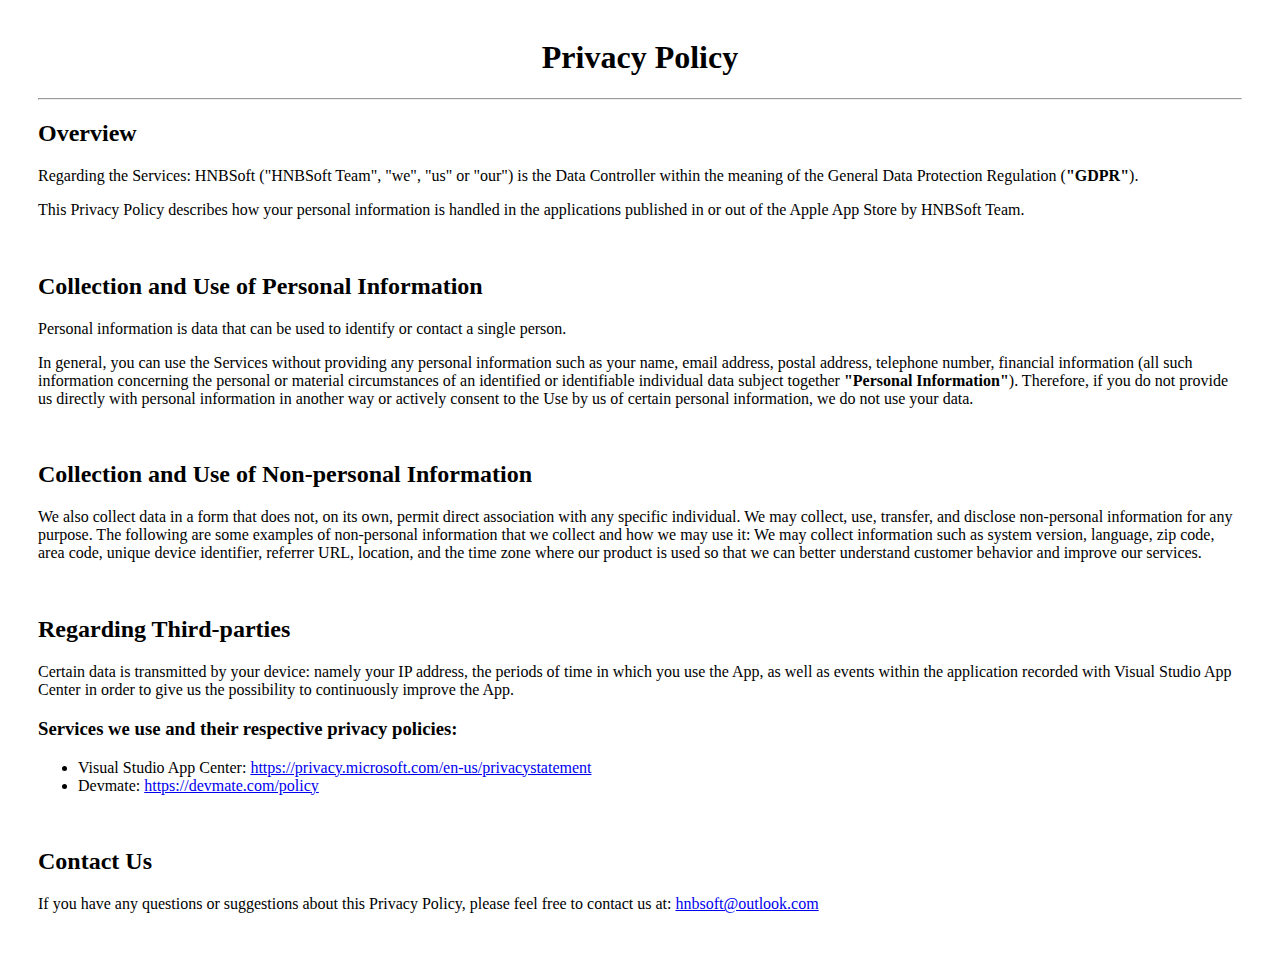
<file: privacy.html>
<!doctype html>
<html>
<head>
	<meta charset="UTF-8">
	<title>HNBSoft Privacy Policy</title>
	
	<!-- CSS -->
	<style type="text/css">
		html, body 
		{
			font-family: Verdana, Georgia, "Times New Roman", Serif;
		}

		#main_div
		{
			padding-left: 30px;
			padding-right: 30px;
			padding-top: 10px;
			padding-bottom: 10px;

		}

		#privacy_head
		{
			text-align: center;
			font-size: xx-large;
		}
	</style>

</head>

<body>
	<div id="main_div">
		<h1 id="privacy_head">Privacy Policy</h1>
		<hr />

		<h2>Overview</h2>
		<p>Regarding the Services: HNBSoft ("HNBSoft Team", "we", "us" or "our") is the Data Controller within the meaning of the General Data Protection Regulation (<b>"GDPR"</b>).</p>

		<p>This Privacy Policy describes how your personal information is handled in the applications published in or out of the Apple App Store by HNBSoft Team.</p>
		<br/>



		<h2>Collection and Use of Personal Information</h2>
		<p>Personal information is data that can be used to identify or contact a single person.</p>
		<p>In general, you can use the Services without providing any personal information such as your name, email address, postal address, telephone number, financial information (all such information concerning the personal or material circumstances of an identified or identifiable individual data subject together <b>"Personal Information"</b>). Therefore, if you do not provide us directly with personal information in another way or actively consent to the Use by us of certain personal information, we do not use your data.</p>
		<br/>


		<h2>Collection and Use of Non-personal Information</h2>
		<p>We also collect data in a form that does not, on its own, permit direct association with any specific individual. We may collect, use, transfer, and disclose non-personal information for any purpose. The following are some examples of non-personal information that we collect and how we may use it:
		We may collect information such as system version, language, zip code, area code, unique device identifier, referrer URL, location, and the time zone where our product is used so that we can better understand customer behavior and improve our services.</p>
		<br/>



		<h2>Regarding Third-parties</h2>
		<p>Certain data is transmitted by your device: namely your IP address, the periods of time in which you use the App, as well as events within the application recorded with Visual Studio App Center in order to give us the possibility to continuously improve the App.</p>

		<h3>Services we use and their respective privacy policies:</h3>
		<ul>
			<li>Visual Studio App Center: <a href="https://privacy.microsoft.com/en-us/privacystatement">https://privacy.microsoft.com/en-us/privacystatement</a></li>
			<li>Devmate: <a href="https://devmate.com/policy">https://devmate.com/policy</a></li>
		</ul>
		<br/>		
		
		<h2>Contact Us</h2>
		<p>
			<span>If you have any questions or suggestions about this Privacy Policy, please feel free to contact us at:</span>
			<a href="mailto:hnbsoft@outlook.com">hnbsoft@outlook.com</a>
		</p>
		<br />
		
	</div>

</body>
	
	
</html>
</file>
<file: res/css/style.css>
/* ----------------------------------------------------------
[Master Stylesheet]

Template Name: Saasbox - Multipurpose HTML template for Saas, SEO & Agency
Template Author: Designing World
Template Author URL: https://themeforest.net/user/designing-world
Version: 1.0.1

[Table of Contents]    
    * Google Fonts
    * Include Third Party CSS Library
        + Bootstrap CSS
        + Classy Nav CSS
        + Animate CSS
        + Owl Carousel CSS
        + Magnific Popup CSS
        + Animated Headline CSS
        + Line Icons CSS
        + Font Awesome CSS
        + Flag Icon CSS
    * Template Mixins
        + Flex
        + Miscellaneous
    * Template Responsive
    * Template Variables
    * Basic Styles
        + Reboot CSS
        + Shortcodes CSS
    * Components Styles
            + Preloader CSS
            + Header CSS
            + Hero CSS
            + About CSS
            + Tab CSS
            + Service CSS
            + Pricing CSS
            + Feature CSS
            + Team CSS
            + Partner CSS
            + Portfolio CSS
            + Feedback CSS
            + Video CSS
            + Counter CSS
            + Blog CSS
            + Footer CSS
            + CTA CSS
            + Cookie CSS
            + FAQ CSS
            + Breadcrumb CSS
            + Shop CSS
            + Error CSS
            + Register CSS
            + Contact CSS
            + Demo CSS

# [font-family]
'Poppins', sans-serif;
---------------------------------------------------------- */
/* Import Fonts & All CSS Files */
@import url(../mygooglefonts/mygooglefonts.css);
@import url(bootstrap.min.css);
@import url(default/classy-nav.min.css);
@import url(animate.css);
@import url(owl.carousel.min.css);
@import url(magnific-popup.css);
@import url(jquery.animatedheadline.css);
@import url(default/lineicons.min.css);
@import url(font-awesome.min.css);
@import url(flag-icon.min.css);
/* Reboot CSS */
* {
  margin: 0;
  padding: 0; }

html {
  font-family: "Poppins", sans-serif;
  color: #747794;
  /* overflow-x: hidden; */ /* hnb commented to fix modal dialog bug */
}

/* hnb added */
body {
  font-family: "Poppins", sans-serif;
  color: #747794;
  overflow-x: hidden; 
}

h1,
h2,
h3,
h4,
h5,
h6 {
  color: #0b0757;
  line-height: 1.3; }

p {
  color: #747794;
  line-height: 1.9;
  font-size: 1rem; }

a,
a:hover,
a:focus {
  -webkit-transition-duration: 500ms;
  -o-transition-duration: 500ms;
  transition-duration: 500ms;
  text-decoration: none;
  outline: 0 solid transparent;
  box-shadow: none;
  color: #0b0757; }

.btn:focus {
  box-shadow: none; }

ul,
ol {
  margin: 0; }
  ul li,
  ol li {
    list-style: none;
    text-decoration: none; }
    ul li:hover, ul li:focus,
    ol li:hover,
    ol li:focus {
      list-style: none;
      text-decoration: none; }

img {
  max-width: 100%;
  height: auto; }

/* Spacing */
.mt-15 {
  margin-top: 15px; }

.mt-30 {
  margin-top: 30px; }

.mt-20 {
  margin-top: 20px; }

.mt-50 {
  margin-top: 50px; }

.mt-70 {
  margin-top: 70px; }

.mt-90 {
  margin-top: 90px; }

.mt-100 {
  margin-top: 100px; }

.mt-120 {
  margin-top: 120px; }

.mt-150 {
  margin-top: 150px; }

.mt-200 {
  margin-top: 200px; }

.mt-250 {
  margin-top: 250px; }

.mt-300 {
  margin-top: 300px; }

.mb-15 {
  margin-bottom: 15px; }

.mb-30 {
  margin-bottom: 30px; }

.mb-50 {
  margin-bottom: 50px; }

.mb-70 {
  margin-bottom: 70px; }

.mb-100 {
  margin-bottom: 100px; }

.mb-150 {
  margin-bottom: 150px; }

.mb-200 {
  margin-bottom: 200px; }

.mb-250 {
  margin-bottom: 250px; }

.mb-300 {
  margin-bottom: 300px; }

.ml-15 {
  margin-left: 15px; }

.ml-30 {
  margin-left: 30px; }

.ml-50 {
  margin-left: 50px; }

.mr-15 {
  margin-right: 15px; }

.mr-30 {
  margin-right: 30px; }

.mr-50 {
  margin-right: 50px; }

.mb-80 {
  margin-bottom: 80px; }

/* Section Padding */
.section-padding-120 {
  padding-top: 120px;
  padding-bottom: 120px; }

.section-padding-0-120 {
  padding-top: 0;
  padding-bottom: 120px; }

.section-padding-120-0 {
  padding-top: 120px;
  padding-bottom: 0; }

.section-padding-120-90 {
  padding-top: 120px;
  padding-bottom: 90px; }

.section-padding-120-40 {
  padding-top: 120px;
  padding-bottom: 40px; }

.section-padding-120-70 {
  padding-top: 120px;
  padding-bottom: 70px; }

/* Scrollup */
#scrollUp {
  bottom: 30px;
  font-size: 1rem;
  right: 30px;
  width: 40px;
  height: 40px;
  color: #ffffff;
  text-align: center;
  -webkit-box-shadow: 0 2px 2px 0 rgba(0, 0, 0, 0.15);
  box-shadow: 0 2px 2px 0 rgba(0, 0, 0, 0.15);
  -webkit-transition-duration: 500ms;
  -o-transition-duration: 500ms;
  transition-duration: 500ms;
  border-radius: 50%;
  background-color: #0b0757; }
  #scrollUp i {
    line-height: 40px; }
  #scrollUp:hover, #scrollUp:focus {
    background-color: #0811FB; }

.jarallax {
  position: relative;
  z-index: 0; }
  .jarallax .jarallax-img {
    position: absolute;
    object-fit: cover;
    font-family: 'object-fit: cover;', Helvetica, Arial, serif;
    top: 0;
    left: 0;
    width: 100%;
    height: 100%;
    z-index: -1; }

.modal-content {
  border: none; }

.modal-dialog {
  max-width: 50%;
  margin: 85px auto; }
  @media only screen and (min-width: 992px) and (max-width: 1199px) {
    .modal-dialog {
      max-width: 800px; } }
  @media only screen and (min-width: 768px) and (max-width: 991px) {
    .modal-dialog {
      max-width: 700px; } }
  @media only screen and (max-width: 767px) {
    .modal-dialog {
      max-width: 300px; } }
  @media only screen and (min-width: 480px) and (max-width: 767px) {
    .modal-dialog {
      max-width: 470px; } }
  @media only screen and (min-width: 576px) and (max-width: 767px) {
    .modal-dialog {
      max-width: 560px; } }
  .modal-dialog .modal-body {
    padding: 2rem;
    -webkit-box-shadow: 0 10px 55px 5px rgba(137, 173, 255, 0.35);
    box-shadow: 0 10px 55px 5px rgba(137, 173, 255, 0.35); }
    .modal-dialog .modal-body button.close {
      padding: 0;
      width: 30px;
      height: 30px;
      border: 2px solid #eff1f7;
      border-radius: 50%;
      line-height: 26px !important;
      z-index: 100;
      position: absolute;
      top: 20px;
      right: 20px;
      font-size: 12px; }

.modal-open .modal {
  background-color: #ffffff; }

.modal-backdrop.show {
  display: none !important; }

input:required,
textarea:required {
  box-shadow: none !important; }

input:invalid,
textarea:invalid {
  box-shadow: none !important; }

.ah-headline.clip .ah-words-wrapper::after {
  display: none; }

.no-boxshadow {
  box-shadow: none !important; }

/* Shortcodes CSS */
.h-100vh {
  height: 100vh !important; }

.bg-img {
  background-size: cover;
  background-position: center center;
  background-repeat: no-repeat; }

.bg-fixed {
  background-attachment: fixed; }

.bg-overlay {
  position: relative;
  z-index: 1; }
  .bg-overlay::after {
    position: absolute;
    content: "";
    background-color: #0811FB;
    opacity: 0.85;
    top: 0;
    left: 0;
    height: 100%;
    width: 100%;
    z-index: -1; }

.bg-gray {
  background-color: #f5f5ff; }

.radix-btn {
  border: none;
  display: inline-block;
  color: #ffffff;
  border-radius: 6px;
  padding: 0 2rem;
  font-size: 14px;
  background-color: #0811FB;
  height: 49px;
  line-height: 49px;
  text-transform: uppercase; }
  .radix-btn:hover, .radix-btn:focus {
    background-color: transparent;
    color: #0811FB;
    box-shadow: 0 3px 42px 2px rgba(12, 82, 255, 0.175);
    line-height: 49px; }
  .radix-btn.white-btn {
    background-color: #0b0757;
    color: #ffffff; }
    .radix-btn.white-btn:hover, .radix-btn.white-btn:focus {
      background-color: #fdd76e;
      color: #0b0757;
      box-shadow: 0 3px 42px 2px rgba(255, 255, 255, 0.175); }
  .radix-btn.white-btn-2 {
    background-color: #fdd76e;
    color: #0b0757; }
    .radix-btn.white-btn-2:hover, .radix-btn.white-btn-2:focus {
      background-color: #0811FB;
      color: #ffffff;
      box-shadow: 0 3px 42px 2px rgba(255, 255, 255, 0.175); }
  .radix-btn.btn-sm {
    padding: 0 1.25rem;
    height: 40px;
    line-height: 40px;
    background-color: #fdd76e;
    color: #0b0757; }
    .radix-btn.btn-sm:hover, .radix-btn.btn-sm:focus {
      background-color: #0b0757;
      color: #ffffff; }

.radix-btn-2 {
  padding: 0;
  color: #0811FB;
  border-radius: 0; }
  .radix-btn-2:hover, .radix-btn-2:focus {
    color: #00b894; }

.section-heading {
  position: relative;
  z-index: 1;
  margin-bottom: 85px; }
  .section-heading i {
    display: block;
    width: 60px;
    height: 60px;
    margin-bottom: 15px;
    background-color: #0b0757;
    color: #ffffff;
    border-radius: 50%;
    line-height: 60px;
    font-size: 1.75rem;
    text-align: center; }
  .section-heading.text-center i {
    margin: 0 auto 15px; }
  .section-heading span {
    color: #0811FB; }
  .section-heading h6 {
    margin-bottom: 1rem;
    color: #747794;
    text-transform: uppercase;
    letter-spacing: 1px; }
  .section-heading h2 {
    margin-bottom: 1rem;
    font-size: 2.25rem; }
    @media only screen and (min-width: 768px) and (max-width: 991px) {
      .section-heading h2 {
        font-size: 2rem; } }
    @media only screen and (max-width: 767px) {
      .section-heading h2 {
        font-size: 1.75rem; } }
    @media only screen and (min-width: 576px) and (max-width: 767px) {
      .section-heading h2 {
        font-size: 2rem; } }
  .section-heading p {
    font-size: 18px;
    margin-bottom: 0; }
    @media only screen and (max-width: 767px) {
      .section-heading p {
        font-size: 16px; } }
  .section-heading.white span {
    color: #fdd76e; }
  .section-heading.white h6,
  .section-heading.white h2,
  .section-heading.white p {
    color: #ffffff; }

.card {
  border-color: #eff1f7;
  border-radius: 6px; }

.card-img-top {
  border-top-left-radius: calc(6px - 1px);
  border-top-right-radius: calc(6px - 1px); }

.border,
.border-left,
.border-right,
.border-bottom,
.border-top {
  border-color: #eff1f7 !important; }

.mfp-iframe-holder .mfp-content {
  max-width: 1100px; }

.border-dashed {
  border-top: 2px dashed #eff1f7 !important; }

/* Preloader CSS */
#preloader {
  position: fixed;
  width: 100%;
  height: 100%;
  z-index: 9999999;
  top: 0;
  left: 0;
  background-color: #0811FB;
  display: -webkit-box;
  display: -ms-flexbox;
  display: flex;
  -webkit-box-align: center;
  -ms-flex-align: center;
  align-items: center;
  -webkit-box-pack: center;
  -ms-flex-pack: center;
  justify-content: center;
  overflow: hidden; }

/* Header CSS */
.header-area {
  position: fixed;
  width: 100%;
  top: 0;
  left: 0;
  z-index: 1000;
  background-color: transparent; }
  .header-area .classy-nav-container {
    background-color: transparent; }

.classy-navbar {
  height: 100px;
  -webkit-transition-duration: 500ms;
  -o-transition-duration: 500ms;
  transition-duration: 500ms; }
  @media only screen and (max-width: 767px) {
    .classy-navbar {
      height: 60px; } }
  .classy-navbar .classynav ul li a {
    padding: 30px 15px;
    height: auto;
    line-height: 1;
    color: #ffffff;
    font-size: 15px;
    font-weight: 500; }
    @media only screen and (min-width: 992px) and (max-width: 1199px) {
      .classy-navbar .classynav ul li a {
        padding: 30px 10px; } }
    @media only screen and (min-width: 768px) and (max-width: 991px) {
      .classy-navbar .classynav ul li a {
        padding: 15px;
        color: #0b0757; } }
    @media only screen and (max-width: 767px) {
      .classy-navbar .classynav ul li a {
        padding: 15px;
        color: #0b0757; } }
    .classy-navbar .classynav ul li a:hover, .classy-navbar .classynav ul li a:focus {
      color: #ffffff;
      font-weight: 500; }
      @media only screen and (min-width: 768px) and (max-width: 991px) {
        .classy-navbar .classynav ul li a:hover, .classy-navbar .classynav ul li a:focus {
          color: #0811FB; } }
      @media only screen and (max-width: 767px) {
        .classy-navbar .classynav ul li a:hover, .classy-navbar .classynav ul li a:focus {
          color: #0811FB; } }
  .classy-navbar .classynav > ul > li:hover > a {
    color: #fdd76e; }
    @media only screen and (min-width: 768px) and (max-width: 991px) {
      .classy-navbar .classynav > ul > li:hover > a {
        color: #0811FB; } }
    @media only screen and (max-width: 767px) {
      .classy-navbar .classynav > ul > li:hover > a {
        color: #0811FB; } }
  .classy-navbar .classynav ul li li a {
    padding: 14px 28px;
    display: -webkit-box;
    display: -ms-flexbox;
    display: flex;
    -webkit-box-align: center;
    -ms-flex-align: center;
    align-items: center;
    color: #0b0757; }
    @media only screen and (min-width: 992px) and (max-width: 1199px) {
      .classy-navbar .classynav ul li li a {
        padding: 14px 18px; } }
    .classy-navbar .classynav ul li li a:hover, .classy-navbar .classynav ul li li a:focus {
      color: #0811FB; }
    .classy-navbar .classynav ul li li a i {
      -webkit-box-flex: 0;
      -ms-flex: 0 0 40px;
      flex: 0 0 40px;
      max-width: 40px;
      width: 40px;
      height: 40px;
      border-radius: 50%;
      text-align: center;
      font-size: 1.25rem;
      margin-right: 1rem;
      border: 2px solid #eff1f7;
      line-height: 36px; }
    .classy-navbar .classynav ul li li a i {
      margin-right: 0.8rem; }
    .classy-navbar .classynav ul li li a span {
      display: block;
      color: #0b0757;
      -webkit-transition-duration: 400ms;
      -o-transition-duration: 400ms;
      transition-duration: 400ms; }
      .classy-navbar .classynav ul li li a span:hover, .classy-navbar .classynav ul li li a span:focus {
        color: #0811FB; }
      .classy-navbar .classynav ul li li a span span {
        margin-top: 0.5rem;
        color: #747794;
        font-size: 13px; }
        .classy-navbar .classynav ul li li a span span:hover, .classy-navbar .classynav ul li li a span span:focus {
          color: #747794; }
  .classy-navbar .classynav ul li .dropdown li a {
    border-bottom: none; }
    @media only screen and (min-width: 992px) and (max-width: 1199px) {
      .classy-navbar .classynav ul li .dropdown li a {
        padding: 14px 30px; } }
  .classy-navbar .classynav ul li.has-down > a::after,
  .classy-navbar .classynav ul li.megamenu-item > a::after {
    color: #ffffff; }

.header2 .classynav > ul > li:hover > a {
  color: #0811FB; }

.header2 .classynav ul li a {
  color: #0b0757; }
  .header2 .classynav ul li a:hover, .header2 .classynav ul li a:focus {
    color: #0811FB; }

.header2 .classynav ul li.has-down > a::after,
.header2 .classynav ul li.megamenu-item > a::after {
  color: #0b0757; }

.header2 .classynav > ul > li > a::before {
  background-color: #0811FB; }

.classy-navbar-toggler {
  width: 30px;
  height: 30px;
  padding: 2px; }
  .classy-navbar-toggler .navbarToggler {
    position: relative;
    z-index: 1;
    width: 26px;
    height: 26px; }
    .classy-navbar-toggler .navbarToggler span {
      position: absolute;
      z-index: auto;
      width: 10px;
      border-radius: 50%;
      height: 10px;
      margin: 0; }
      .classy-navbar-toggler .navbarToggler span:first-child {
        top: 0;
        left: 0;
        background-color: #ffffff; }
      .classy-navbar-toggler .navbarToggler span:nth-child(2) {
        top: 0;
        right: 0;
        background-color: #fdd76e; }
      .classy-navbar-toggler .navbarToggler span:nth-child(3) {
        bottom: 0;
        left: 0;
        background-color: #fdd76e; }
      .classy-navbar-toggler .navbarToggler span:last-child {
        bottom: 0;
        right: 0;
        background-color: #ffffff; }
    .classy-navbar-toggler .navbarToggler.active span:first-child {
      top: 0;
      left: 0;
      border-radius: 50% 50% 0 50%;
      -webkit-transform: rotate3d(0, 0, 1, 0deg);
      -ms-transform: rotate3d(0, 0, 1, 0deg);
      transform: rotate3d(0, 0, 1, 0deg); }
    .classy-navbar-toggler .navbarToggler.active span:nth-child(2) {
      top: 0;
      right: 0;
      opacity: 1;
      border-radius: 50% 50% 50% 0; }
    .classy-navbar-toggler .navbarToggler.active span:nth-child(3) {
      bottom: 0;
      left: 0;
      top: auto;
      border-radius: 50% 0 50% 50%;
      -webkit-transform: rotate3d(0, 0, 1, 0deg);
      -ms-transform: rotate3d(0, 0, 1, 0deg);
      transform: rotate3d(0, 0, 1, 0deg); }
    .classy-navbar-toggler .navbarToggler.active span:last-child {
      bottom: 0;
      right: 0;
      border-radius: 0 50% 50% 50%; }

.header2 .classy-navbar-toggler .navbarToggler span:first-child {
  background-color: #0811FB; }

.header2 .classy-navbar-toggler .navbarToggler span:nth-child(2) {
  background-color: #00b894; }

.header2 .classy-navbar-toggler .navbarToggler span:nth-child(3) {
  background-color: #00b894; }

.header2 .classy-navbar-toggler .navbarToggler span:last-child {
  background-color: #0811FB; }

.classycloseIcon {
  top: 27px; }

.breakpoint-off .classynav ul li .dropdown {
  width: 290px;
  -webkit-transition-duration: 430ms;
  -o-transition-duration: 430ms;
  transition-duration: 430ms;
  border-radius: 6px;
  box-shadow: 0 0 88px 8px rgba(47, 91, 234, 0.125);
  padding: 1rem 0; }

.breakpoint-off .classynav ul li .megamenu {
  -webkit-transition-duration: 430ms;
  -o-transition-duration: 430ms;
  transition-duration: 430ms;
  border-radius: 6px;
  border: none;
  box-shadow: 0 0 88px 8px rgba(47, 91, 234, 0.125); }

.breakpoint-off .classynav ul li:hover .dropdown,
.breakpoint-off .classynav ul li:hover .megamenu {
  -webkit-animation: fadeInUp 430ms ease-in;
  animation: fadeInUp 430ms ease-in; }

.breakpoint-off .classynav ul li.megamenu-item:focus .megamenu,
.breakpoint-off .classynav ul li.megamenu-item:hover .megamenu {
  top: 92%; }

.breakpoint-on .dd-trigger {
  background-color: #0b0757; }

.breakpoint-on .classynav ul li.has-down.active > .dd-trigger,
.breakpoint-on .classynav ul li.megamenu-item.active > .dd-trigger {
  background-color: #0811FB; }

.classynav ul li .megamenu .single-mega.cn-col-6 {
  width: 50%;
  float: left;
  padding: 15px;
  border-right: 1px solid #eff1f7; }
  @media only screen and (min-width: 768px) and (max-width: 991px) {
    .classynav ul li .megamenu .single-mega.cn-col-6 {
      width: 100%;
      height: 350px; } }
  @media only screen and (max-width: 767px) {
    .classynav ul li .megamenu .single-mega.cn-col-6 {
      width: 100%;
      height: 350px; } }

.megamenu-thumb {
  position: absolute !important;
  width: 50%;
  height: 100%;
  top: 0;
  left: 0;
  background-size: cover;
  z-index: 1;
  background-position: center center;
  border-radius: 6px 0 0 6px;
  padding: 50px 70px; }
  @media only screen and (min-width: 768px) and (max-width: 991px) {
    .megamenu-thumb {
      width: 100%;
      height: 350px;
      border-radius: 0;
      padding: 40px; } }
  @media only screen and (max-width: 767px) {
    .megamenu-thumb {
      width: 100%;
      height: 350px;
      border-radius: 0;
      padding: 40px; } }
  .megamenu-thumb::after {
    position: absolute;
    width: 100%;
    height: 100%;
    top: 0;
    left: 0;
    content: "";
    z-index: -5;
    background-color: #0b0757;
    opacity: 0.7;
    border-radius: 5px 0 0 5px; }
    @media only screen and (min-width: 768px) and (max-width: 991px) {
      .megamenu-thumb::after {
        border-radius: 0; } }
    @media only screen and (max-width: 767px) {
      .megamenu-thumb::after {
        border-radius: 0; } }
  .megamenu-thumb .mm-text {
    text-align: center; }
    .megamenu-thumb .mm-text p {
      color: #ffffff; }
    .megamenu-thumb .mm-text .btn {
      padding: 16px 32px;
      display: inline-block;
      color: #ffffff; }
      .megamenu-thumb .mm-text .btn:hover, .megamenu-thumb .mm-text .btn:focus {
        color: #0b0757; }

.header-area.sticky {
  position: fixed;
  width: 100%;
  top: 0;
  left: 0;
  right: 0;
  z-index: 1001;
  background-color: #0811FB;
  box-shadow: 0 0.25rem 0.5rem 0 rgba(15, 15, 15, 0.125); }
  .header-area.sticky .classy-navbar {
    height: 80px; }
    @media only screen and (max-width: 767px) {
      .header-area.sticky .classy-navbar {
        height: 60px; } }

.header-area.header2.sticky {
  background-color: #ffffff;
  box-shadow: 0 0.25rem 0.5rem 0 rgba(15, 15, 15, 0.125); }

/* Hero CSS */
.welcome-thumb {
  position: relative;
  z-index: 1;
  margin-top: 75px; }
  @media only screen and (max-width: 767px) {
    .welcome-thumb {
      margin-top: 0; } }

.background-animation {
  position: absolute;
  z-index: 1;
  top: 0;
  left: 0;
  width: 70%;
  height: 100%; }
  .background-animation .star-ani {
    position: absolute;
    border-radius: 50%;
    width: 300px;
    height: 300px;
    top: 15%;
    left: 45%;
    z-index: -1;
    -webkit-animation: rotateAnimation linear 39s infinite;
    animation: rotateAnimation linear 39s infinite; }
    .background-animation .star-ani::after {
      position: absolute;
      content: "\e950";
      top: 10%;
      left: 10%;
      z-index: -1;
      border-radius: 50%;
      font-family: "LineIcons", Helvetica, Arial, serif;
      color: rgba(255, 255, 255, 0.26);
      font-size: 22px; }
  .background-animation .cloud-ani {
    position: absolute;
    border-radius: 50%;
    width: 240px;
    height: 240px;
    top: 50%;
    left: 60%;
    z-index: -1;
    -webkit-animation: rotateAnimation linear 46s infinite;
    animation: rotateAnimation linear 46s infinite; }
    .background-animation .cloud-ani::after {
      position: absolute;
      content: "\e950";
      top: 10%;
      left: 10%;
      z-index: -1;
      border-radius: 50%;
      font-family: "LineIcons", Helvetica, Arial, serif;
      color: rgba(255, 255, 255, 0.26);
      font-size: 2.5rem; }
  .background-animation .circle-ani {
    position: absolute;
    border-radius: 50%;
    -webkit-animation: rotateAnimation linear 34s infinite;
    animation: rotateAnimation linear 34s infinite;
    width: 180px;
    height: 180px;
    left: 10%;
    top: 10%;
    z-index: -1; }
    .background-animation .circle-ani::after {
      width: 20px;
      height: 20px;
      position: absolute;
      content: "";
      top: 10%;
      left: 10%;
      border: 3px solid rgba(255, 255, 255, 0.2);
      z-index: -1;
      border-radius: 50%; }
  .background-animation .triangle-ani {
    position: absolute;
    border-radius: 50%;
    -webkit-animation: rotateAnimation linear 40s infinite;
    animation: rotateAnimation linear 40s infinite;
    width: 20%;
    height: 20%;
    left: 30%;
    top: 50%;
    z-index: -1; }
    .background-animation .triangle-ani::after {
      width: 0;
      height: 0;
      position: absolute;
      content: "";
      border-top: 14px solid rgba(255, 255, 255, 0.16);
      border-bottom: 14px solid transparent;
      border-left: 14px solid transparent;
      border-right: 14px solid transparent;
      z-index: -1; }
  .background-animation .box-ani {
    position: absolute;
    border-radius: 50%;
    -webkit-animation: rotateAnimation linear 37s infinite;
    animation: rotateAnimation linear 37s infinite;
    width: 15%;
    height: 18%;
    left: 7%;
    top: 70%;
    z-index: -1; }
    .background-animation .box-ani::after {
      width: 26px;
      height: 26px;
      position: absolute;
      content: "";
      z-index: -1;
      background-color: transparent;
      border-radius: 4px;
      border: 3px solid rgba(255, 255, 255, 0.2); }
  .background-animation .line-ani {
    position: absolute;
    border-radius: 50%;
    -webkit-animation: rotateAnimation linear 43s infinite;
    animation: rotateAnimation linear 43s infinite;
    width: 10%;
    height: 12%;
    left: 7%;
    top: 30%;
    z-index: -1; }
    .background-animation .line-ani::after {
      width: 30px;
      height: 3px;
      position: absolute;
      content: "";
      z-index: -1;
      background-color: rgba(255, 255, 255, 0.17); }

@-webkit-keyframes rotateAnimation {
  100% {
    -webkit-transform: rotate(360deg);
    -ms-transform: rotate(360deg);
    transform: rotate(360deg); } }

@keyframes rotateAnimation {
  100% {
    -webkit-transform: rotate(360deg);
    -ms-transform: rotate(360deg);
    transform: rotate(360deg); } }

.welcome-area {
  position: relative;
  z-index: 2;
  height: 100vh;
  background-color: #0811FB;
  overflow: hidden; }
  @media only screen and (min-width: 992px) and (max-width: 1199px) {
    .welcome-area {
      height: 750px; } }
  @media only screen and (min-width: 768px) and (max-width: 991px) {
    .welcome-area {
      height: 650px; } }
  @media only screen and (max-width: 767px) {
    .welcome-area {
      height: 820px; } }
  .welcome-area .background-image {
    position: absolute !important;
    width: 100%;
    height: auto;
    top: 0;
    left: 0;
    z-index: -1; }
  .welcome-area .background-shape .circle1 {
    width: 2200px;
    height: 2200px;
    border-radius: 50%;
    background: rgba(255, 255, 255, 0.09);
    position: absolute;
    z-index: -30;
    top: -1100px;
    right: -1100px; }
    @media only screen and (min-width: 992px) and (max-width: 1199px) {
      .welcome-area .background-shape .circle1 {
        width: 1700px;
        height: 1700px;
        top: -850px;
        right: -850px; } }
    @media only screen and (min-width: 768px) and (max-width: 991px) {
      .welcome-area .background-shape .circle1 {
        width: 1700px;
        height: 1700px;
        top: -850px;
        right: -850px; } }
    @media only screen and (max-width: 767px) {
      .welcome-area .background-shape .circle1 {
        width: 1700px;
        height: 1700px;
        top: -850px;
        right: -850px; } }
  .welcome-area .background-shape .circle2 {
    width: 1700px;
    height: 1700px;
    border-radius: 50%;
    background: rgba(255, 255, 255, 0.09);
    position: absolute;
    z-index: -20;
    top: -850px;
    right: -850px; }
    @media only screen and (min-width: 992px) and (max-width: 1199px) {
      .welcome-area .background-shape .circle2 {
        width: 1200px;
        height: 1200px;
        top: -600px;
        right: -600px; } }
    @media only screen and (min-width: 768px) and (max-width: 991px) {
      .welcome-area .background-shape .circle2 {
        width: 1200px;
        height: 1200px;
        top: -600px;
        right: -600px; } }
    @media only screen and (max-width: 767px) {
      .welcome-area .background-shape .circle2 {
        width: 1200px;
        height: 1200px;
        top: -600px;
        right: -600px; } }
  .welcome-area .background-shape .circle3 {
    width: 1200px;
    height: 1200px;
    border-radius: 50%;
    background: rgba(255, 255, 255, 0.09);
    position: absolute;
    z-index: -10;
    top: -600px;
    right: -600px; }
    @media only screen and (min-width: 992px) and (max-width: 1199px) {
      .welcome-area .background-shape .circle3 {
        width: 700px;
        height: 700px;
        top: -350px;
        right: -350px; } }
    @media only screen and (min-width: 768px) and (max-width: 991px) {
      .welcome-area .background-shape .circle3 {
        width: 700px;
        height: 700px;
        top: -350px;
        right: -350px; } }
    @media only screen and (max-width: 767px) {
      .welcome-area .background-shape .circle3 {
        width: 700px;
        height: 700px;
        top: -350px;
        right: -350px; } }
  .welcome-area .background-shape .circle4 {
    width: 700px;
    height: 700px;
    border-radius: 50%;
    background: rgba(255, 255, 255, 0.09);
    position: absolute;
    z-index: -10;
    top: -350px;
    right: -350px; }
    @media only screen and (min-width: 992px) and (max-width: 1199px) {
      .welcome-area .background-shape .circle4 {
        width: 200px;
        height: 200px;
        top: -100px;
        right: -100px; } }
    @media only screen and (min-width: 768px) and (max-width: 991px) {
      .welcome-area .background-shape .circle4 {
        width: 200px;
        height: 200px;
        top: -100px;
        right: -100px; } }
    @media only screen and (max-width: 767px) {
      .welcome-area .background-shape .circle4 {
        width: 200px;
        height: 200px;
        top: -100px;
        right: -100px; } }
  .welcome-area .hero-background-shape {
    position: absolute !important;
    top: -1px;
    right: -1px;
    z-index: -1; }
  .welcome-area .welcome-content {
    position: relative;
    z-index: 1;
    margin-top: 75px; }
    @media only screen and (max-width: 767px) {
      .welcome-area .welcome-content {
        margin-top: 60px; } }
    .welcome-area .welcome-content h2 {
      font-size: 3rem;
      margin-bottom: 1.5rem;
      font-weight: 700;
      color: #ffffff; }
      @media only screen and (min-width: 992px) and (max-width: 1199px) {
        .welcome-area .welcome-content h2 {
          font-size: 2.5rem; } }
      @media only screen and (min-width: 768px) and (max-width: 991px) {
        .welcome-area .welcome-content h2 {
          font-size: 2rem; } }
      @media only screen and (max-width: 767px) {
        .welcome-area .welcome-content h2 {
          font-size: 1.75rem; } }
    .welcome-area .welcome-content p {
      font-size: 1.25rem;
      color: #ffffff; }
      @media only screen and (min-width: 992px) and (max-width: 1199px) {
        .welcome-area .welcome-content p {
          font-size: 1.15rem; } }
      @media only screen and (min-width: 768px) and (max-width: 991px) {
        .welcome-area .welcome-content p {
          font-size: 1rem; } }
      @media only screen and (max-width: 767px) {
        .welcome-area .welcome-content p {
          font-size: 1rem; } }
  .welcome-area.hero2 {
    background-color: #ffffff; }
    .welcome-area.hero2 .hero2-big-circle {
      width: 320px;
      height: 320px;
      border-radius: 50%;
      border: 4.5rem solid #f5f5ff;
      position: absolute !important;
      left: -185px;
      top: 54%;
      z-index: -1; }
    .welcome-area.hero2 .welcome-content h2 {
      color: #0b0757; }
    .welcome-area.hero2 .welcome-content p {
      color: #747794; }
    .welcome-area.hero2 .background-animation .star-ani::after {
      color: rgba(12, 82, 255, 0.26); }
    .welcome-area.hero2 .background-animation .cloud-ani::after {
      color: rgba(12, 82, 255, 0.26); }
    .welcome-area.hero2 .background-animation .circle-ani::after {
      border: 4px solid rgba(12, 82, 255, 0.13); }
    .welcome-area.hero2 .background-animation .triangle-ani::after {
      border-top: 14px solid rgba(12, 82, 255, 0.12); }
    .welcome-area.hero2 .background-animation .box-ani::after {
      background-color: rgba(12, 82, 255, 0.11); }
    .welcome-area.hero2 .background-animation .line-ani::after {
      background-color: rgba(12, 82, 255, 0.17); }
  .welcome-area.hero3 {
    background-color: #ffffff; }
    @media only screen and (max-width: 767px) {
      .welcome-area.hero3 .container.h-100 {
        height: auto !important; }
        .welcome-area.hero3 .container.h-100 .row.h-100 {
          height: auto !important; } }
    .welcome-area.hero3 .hero3-bg-shape {
      position: absolute !important;
      top: -1px;
      left: 0;
      z-index: -1; }
      @media only screen and (min-width: 992px) and (max-width: 1199px) {
        .welcome-area.hero3 .hero3-bg-shape {
          top: 30px; }
          .welcome-area.hero3 .hero3-bg-shape::after {
            position: absolute;
            width: 100%;
            height: 100px;
            top: -95px;
            left: 0;
            content: "";
            background-color: #0811FB;
            z-index: -1; } }
      @media only screen and (min-width: 768px) and (max-width: 991px) {
        .welcome-area.hero3 .hero3-bg-shape {
          top: 35px; }
          .welcome-area.hero3 .hero3-bg-shape::after {
            position: absolute;
            width: 100%;
            height: 100px;
            top: -95px;
            left: 0;
            content: "";
            background-color: #0811FB;
            z-index: -1; } }
      @media only screen and (max-width: 767px) {
        .welcome-area.hero3 .hero3-bg-shape {
          top: 60px; }
          .welcome-area.hero3 .hero3-bg-shape::after {
            position: absolute;
            width: 100%;
            height: 100px;
            top: -95px;
            left: 0;
            content: "";
            background-color: #0811FB;
            z-index: -1; } }
    .welcome-area.hero3 .hero-side-img {
      position: absolute;
      width: 40%;
      right: 5%;
      top: 50%;
      transform: translateY(-50%);
      z-index: -1;
      margin-top: 75px; }
      .welcome-area.hero3 .hero-side-img img {
        max-height: 100%;
        box-shadow: 0 0.5rem 2rem 0 rgba(12, 82, 255, 0.172);
        border-radius: .5rem; }
      .welcome-area.hero3 .hero-side-img .second-img {
        position: absolute;
        bottom: 40px;
        left: -40px;
        border-radius: .5rem;
        z-index: 1;
        -webkit-animation: slideAnimation linear 12s infinite;
        animation: slideAnimation linear 12s infinite; }
      @media only screen and (max-width: 767px) {
        .welcome-area.hero3 .hero-side-img {
          width: 75%;
          top: auto;
          transform: translateY(0%);
          margin-top: 0;
          bottom: 10%; } }
    @media only screen and (max-width: 767px) {
      .welcome-area.hero3 .welcome-content {
        margin-top: 90px; } }
    @media only screen and (max-width: 767px) {
      .welcome-area.hero3 .welcome-content h2 {
        background-color: #ffffff;
        display: inline-block;
        padding: 0 .25rem; } }
    @media only screen and (min-width: 768px) and (max-width: 991px) {
      .welcome-area.hero3 .welcome-content .animated--headline h4 {
        font-size: 1.25rem; } }
    @media only screen and (max-width: 767px) {
      .welcome-area.hero3 .welcome-content .animated--headline h4 {
        font-size: 1rem;
        background-color: #ffffff;
        display: inline-block;
        padding: 0 .25rem; } }
    @media only screen and (min-width: 576px) and (max-width: 767px) {
      .welcome-area.hero3 .welcome-content .animated--headline h4 {
        font-size: 1.25rem; } }
    .welcome-area.hero3 .welcome-content .animated--headline span {
      padding: 0; }
    .welcome-area.hero3 .welcome-content .animated--headline .ah-words-wrapper {
      margin-left: 10px;
      color: #0811FB; }
      .welcome-area.hero3 .welcome-content .animated--headline .ah-words-wrapper b {
        padding-right: 0.5rem;
        font-weight: 700; }
    .welcome-area.hero3 .welcome-content h2 {
      color: #0b0757; }
      .welcome-area.hero3 .welcome-content h2 span {
        color: #0811FB; }
    .welcome-area.hero3 .welcome-content p {
      color: #747794; }
  .welcome-area.hero4 {
    background-color: #ffffff; }
    @media only screen and (max-width: 767px) {
      .welcome-area.hero4 {
        height: 1050px; } }
    @media only screen and (min-width: 576px) and (max-width: 767px) {
      .welcome-area.hero4 {
        height: 1150px; } }
    .welcome-area.hero4 .hero4-bg-shape {
      position: absolute;
      top: -1px;
      left: -1px;
      z-index: -1; }
    .welcome-area.hero4 .hero4-bg-shape2 {
      position: absolute;
      top: -1px;
      right: -1px;
      z-index: -1; }
    .welcome-area.hero4 .hero-slides .owl-nav {
      position: relative;
      margin-top: 3rem;
      display: -webkit-box;
      display: -ms-flexbox;
      display: flex; }
      @media only screen and (max-width: 767px) {
        .welcome-area.hero4 .hero-slides .owl-nav {
          margin-top: 1.5rem; } }
      .welcome-area.hero4 .hero-slides .owl-nav .owl-prev,
      .welcome-area.hero4 .hero-slides .owl-nav .owl-next {
        width: 50px;
        height: 50px;
        background-color: #0b0757;
        border-radius: 50%;
        text-align: center;
        color: #ffffff;
        font-size: 1.25rem;
        -webkit-transition-duration: 500ms;
        -o-transition-duration: 500ms;
        transition-duration: 500ms; }
        @media only screen and (max-width: 767px) {
          .welcome-area.hero4 .hero-slides .owl-nav .owl-prev,
          .welcome-area.hero4 .hero-slides .owl-nav .owl-next {
            width: 40px;
            height: 40px;
            font-size: 1rem; } }
        .welcome-area.hero4 .hero-slides .owl-nav .owl-prev i,
        .welcome-area.hero4 .hero-slides .owl-nav .owl-next i {
          line-height: 50px; }
          @media only screen and (max-width: 767px) {
            .welcome-area.hero4 .hero-slides .owl-nav .owl-prev i,
            .welcome-area.hero4 .hero-slides .owl-nav .owl-next i {
              line-height: 40px; } }
        .welcome-area.hero4 .hero-slides .owl-nav .owl-prev:hover,
        .welcome-area.hero4 .hero-slides .owl-nav .owl-next:hover {
          background-color: #fdd76e;
          color: #0b0757; }
      .welcome-area.hero4 .hero-slides .owl-nav .owl-next {
        margin-left: 1rem; }
    .welcome-area.hero4 .welcome-content h2 {
      color: #0b0757; }
    .welcome-area.hero4 .welcome-content p {
      color: #747794; }
    .welcome-area.hero4 .key-quote {
      font-size: 14px;
      padding: 0.5rem 1rem;
      background-color: #fdd76e;
      display: inline-block;
      margin-bottom: 1rem;
      border-radius: .5rem;
      color: #0b0757; }
      @media only screen and (min-width: 768px) and (max-width: 991px) {
        .welcome-area.hero4 .key-quote {
          font-size: 12px; } }
      @media only screen and (max-width: 767px) {
        .welcome-area.hero4 .key-quote {
          font-size: 11px; } }
    .welcome-area.hero4 .hero-video-card {
      position: relative;
      z-index: 1;
      border: 0;
      box-shadow: 0 16px 48px 12px rgba(12, 82, 255, 0.17);
      border-radius: 1rem;
      background-color: transparent;
      margin-top: 75px; }
      @media only screen and (max-width: 767px) {
        .welcome-area.hero4 .hero-video-card {
          margin-top: 0; } }
      .welcome-area.hero4 .hero-video-card .video-shape {
        position: absolute;
        bottom: -70px;
        left: -70px;
        z-index: -1;
        -webkit-animation: slideAnimation linear 12s infinite;
        animation: slideAnimation linear 12s infinite; }
      .welcome-area.hero4 .hero-video-card .video-card-slides {
        border-radius: 1rem; }
        .welcome-area.hero4 .hero-video-card .video-card-slides div {
          border-radius: 1rem; }
        .welcome-area.hero4 .hero-video-card .video-card-slides img {
          border-radius: 1rem; }
      .welcome-area.hero4 .hero-video-card .video-play-btn {
        position: absolute;
        bottom: 50px;
        right: 50px;
        background-color: #ffffff;
        color: #0b0757;
        width: 50px;
        height: 50px;
        border-radius: 50%;
        text-align: center;
        font-size: 1rem;
        z-index: 99; }
        .welcome-area.hero4 .hero-video-card .video-play-btn i {
          line-height: 50px;
          padding-left: 2px; }

@-webkit-keyframes slideAnimation {
  50% {
    bottom: 0; } }

@keyframes slideAnimation {
  50% {
    bottom: 0; } }

/* About CSS */
.about-area {
  position: relative;
  z-index: 2; }
  .about-area.about2 {
    overflow: hidden; }

.single-about-area {
  position: relative;
  z-index: 1; }
  .single-about-area .icon {
    display: block;
    -webkit-transition-duration: 500ms;
    -o-transition-duration: 500ms;
    transition-duration: 500ms;
    width: 80px;
    height: 80px;
    background-color: #0b0757;
    margin-bottom: 30px;
    text-align: center;
    color: #ffffff;
    border-radius: 50%;
    font-size: 36px; }
    .single-about-area .icon i {
      line-height: 80px; }
  .single-about-area h4 {
    display: inline-block;
    position: relative;
    z-index: 1;
    -webkit-transition-duration: 500ms;
    -o-transition-duration: 500ms;
    transition-duration: 500ms;
    margin-bottom: 1rem;
    overflow: hidden; }
    .single-about-area h4::after {
      -webkit-transition-duration: 800ms;
      -o-transition-duration: 800ms;
      transition-duration: 800ms;
      position: absolute;
      width: 100%;
      height: 100%;
      background-color: #0811FB;
      content: '';
      top: 0;
      left: -110%;
      z-index: 2; }
  .single-about-area p {
    display: block;
    font-size: 1rem;
    margin-bottom: 0; }
  .single-about-area:hover h4, .single-about-area:focus h4 {
    color: #0811FB; }
    .single-about-area:hover h4::after, .single-about-area:focus h4::after {
      left: 110%; }

.about-content {
  position: relative;
  z-index: 1; }
  .about-content .col-12:nth-child(2) .single-about-area {
    margin-top: 70px; }
    .about-content .col-12:nth-child(2) .single-about-area .icon {
      background-color: #00b894; }
  @media only screen and (max-width: 767px) {
    .about-content .col-12:nth-child(3) .single-about-area {
      margin-top: 70px; } }
  @media only screen and (min-width: 576px) and (max-width: 767px) {
    .about-content .col-12:nth-child(3) .single-about-area {
      margin-top: 0; } }
  .about-content .col-12:nth-child(3) .single-about-area .icon {
    background-color: #0811FB; }
  .about-content .col-12:nth-child(4) .single-about-area {
    margin-top: 70px; }
    .about-content .col-12:nth-child(4) .single-about-area .icon {
      background-color: #fdd76e; }

.aboutUs-thumbnail {
  position: relative;
  z-index: 1;
  border-radius: .75rem; }
  .aboutUs-thumbnail::before {
    content: "";
    position: absolute;
    width: 60%;
    height: 40px;
    background-color: #fdd76e;
    top: 50px;
    right: 70%;
    z-index: 10;
    border-radius: 3px; }
  .aboutUs-thumbnail img {
    border-radius: .75rem; }

.aboutUs-content {
  position: relative;
  z-index: 1; }

.hero3 .single-about-area {
  position: relative;
  z-index: 1; }
  .hero3 .single-about-area .icon {
    display: block;
    -webkit-transition-duration: 500ms;
    -o-transition-duration: 500ms;
    transition-duration: 500ms;
    width: 80px;
    height: 80px;
    background-color: #0b0757;
    margin-bottom: 30px;
    text-align: center;
    color: #ffffff;
    border-radius: 50%;
    font-size: 36px; }
    .hero3 .single-about-area .icon i {
      line-height: 80px; }
  .hero3 .single-about-area h4 {
    display: inline-block;
    position: relative;
    z-index: 1;
    -webkit-transition-duration: 500ms;
    -o-transition-duration: 500ms;
    transition-duration: 500ms;
    margin-bottom: 1rem;
    overflow: hidden; }
    .hero3 .single-about-area h4::after {
      -webkit-transition-duration: 800ms;
      -o-transition-duration: 800ms;
      transition-duration: 800ms;
      position: absolute;
      width: 100%;
      height: 100%;
      background-color: #0811FB;
      content: '';
      top: 0;
      left: -110%;
      z-index: 2; }
  .hero3 .single-about-area p {
    display: block;
    font-size: 1rem;
    margin-bottom: 0; }
  .hero3 .single-about-area:hover h4, .hero3 .single-about-area:focus h4 {
    color: #0811FB; }
    .hero3 .single-about-area:hover h4::after, .hero3 .single-about-area:focus h4::after {
      left: 110%; }

.about4 .aboutUs-thumbnail::before {
  display: none; }

.about4 .aboutUs-thumbnail::after {
  width: 308px;
  height: 308px;
  background-image: url(../img/dot-blue.png);
  background-repeat: repeat;
  content: "";
  position: absolute;
  z-index: -5;
  opacity: 1;
  right: -40px;
  top: -50px; }

.about3 {
  background-color: #ffffff; }

.hero-card {
  background-color: #f5f5ff; }
  .hero-card .card-body {
    padding: 1.5rem; }
  .hero-card i {
    color: #0811FB;
    font-size: 2.5rem;
    display: block;
    margin-bottom: 1rem; }

/* Tab CSS */
.tab--area {
  position: relative;
  z-index: 1; }
  .tab--area .nav-tabs {
    width: 100%;
    position: relative;
    z-index: 1;
    border-bottom: none;
    margin-bottom: 30px; }
    .tab--area .nav-tabs::after {
      content: '';
      position: absolute;
      width: 100%;
      height: 7px;
      border-radius: 50px;
      background-color: #f5f5ff;
      bottom: -20px;
      left: 0;
      right: 0; }
    .tab--area .nav-tabs .nav-item {
      margin-bottom: 0;
      -webkit-box-flex: 1;
      flex-grow: 1; }
      .tab--area .nav-tabs .nav-item .nav-link {
        position: relative;
        z-index: 1;
        border: none;
        text-align: center;
        font-size: 1.25rem;
        border-radius: 6px;
        padding: 1rem; }
        @media only screen and (min-width: 992px) and (max-width: 1199px) {
          .tab--area .nav-tabs .nav-item .nav-link {
            font-size: 1rem; } }
        @media only screen and (min-width: 768px) and (max-width: 991px) {
          .tab--area .nav-tabs .nav-item .nav-link {
            font-size: 1rem;
            padding: 0.75rem; } }
        @media only screen and (max-width: 767px) {
          .tab--area .nav-tabs .nav-item .nav-link {
            font-size: 1rem;
            padding: 0.5rem; } }
        @media only screen and (min-width: 576px) and (max-width: 767px) {
          .tab--area .nav-tabs .nav-item .nav-link {
            font-size: 14px;
            padding: 0.375rem; } }
        .tab--area .nav-tabs .nav-item .nav-link::before {
          -webkit-transition-duration: 500ms;
          -o-transition-duration: 500ms;
          transition-duration: 500ms;
          content: '';
          position: absolute;
          width: 0;
          height: 7px;
          background-color: #fdd76e;
          border-radius: 0 6px 6px 0;
          bottom: -20px;
          left: 50%; }
          @media only screen and (max-width: 767px) {
            .tab--area .nav-tabs .nav-item .nav-link::before {
              display: none; } }
        .tab--area .nav-tabs .nav-item .nav-link::after {
          -webkit-transition-duration: 500ms;
          -o-transition-duration: 500ms;
          transition-duration: 500ms;
          content: '';
          position: absolute;
          width: 0;
          height: 7px;
          background-color: #fdd76e;
          border-radius: 6px 0 0 6px;
          bottom: -20px;
          right: 50%; }
          @media only screen and (max-width: 767px) {
            .tab--area .nav-tabs .nav-item .nav-link::after {
              display: none; } }
        .tab--area .nav-tabs .nav-item .nav-link.active {
          background-color: #fdd76e;
          color: #0b0757; }
          .tab--area .nav-tabs .nav-item .nav-link.active::before {
            width: 50%; }
          .tab--area .nav-tabs .nav-item .nav-link.active::after {
            width: 50%; }
  .tab--area .tab--text h6 {
    background-color: #fdd76e;
    display: inline-block;
    padding: 8px 20px;
    border-radius: 4px;
    font-size: 14px;
    margin-bottom: 1.5rem; }
  .tab--area .tab--text h2 {
    margin-bottom: 1rem;
    font-size: 2rem; }
    @media only screen and (min-width: 768px) and (max-width: 991px) {
      .tab--area .tab--text h2 {
        font-size: 1.5rem; } }
    @media only screen and (max-width: 767px) {
      .tab--area .tab--text h2 {
        font-size: 1.5rem; } }
  .tab--area .tab--text p {
    margin-bottom: 0; }
  .tab--area .tab--text .progress {
    height: 6px;
    background-color: #f5f5ff; }
    .tab--area .tab--text .progress .progress-bar {
      background-color: #0811FB; }

/* Service Area */
.service-card {
  -webkit-transition-duration: 500ms;
  -o-transition-duration: 500ms;
  transition-duration: 500ms;
  position: relative;
  z-index: 1;
  border-radius: 6px;
  padding: 30px;
  text-align: center;
  box-shadow: 0 12px 30px rgba(47, 91, 234, 0.05);
  overflow: hidden; }
  .service-card::after {
    position: absolute;
    width: 600px;
    height: 600px;
    border-radius: 50%;
    background-color: #ffffff;
    opacity: 0.09;
    top: 20px;
    content: "";
    left: 20px;
    z-index: -1; }
  .service-card .icon {
    position: relative;
    z-index: 10;
    -webkit-transition-duration: 500ms;
    -o-transition-duration: 500ms;
    transition-duration: 500ms;
    display: block;
    width: 80px;
    height: 80px;
    margin: 0 auto 45px;
    background-color: #0b0757;
    border-radius: 50%;
    color: #ffffff;
    font-size: 2rem; }
    .service-card .icon i {
      line-height: 80px; }
    .service-card .icon::after {
      position: absolute;
      width: calc(100% + 20px);
      height: calc(100% + 20px);
      content: "";
      top: -10px;
      left: -10px;
      background-color: transparent;
      border: 2px dashed #eff1f7;
      border-radius: 50%;
      z-index: -10; }
  .service-card h4 {
    -webkit-transition-duration: 500ms;
    -o-transition-duration: 500ms;
    transition-duration: 500ms;
    margin-bottom: 1rem; }
  .service-card p {
    -webkit-transition-duration: 500ms;
    -o-transition-duration: 500ms;
    transition-duration: 500ms;
    margin-bottom: 0; }
  .service-card.active, .service-card:hover, .service-card:focus {
    -webkit-transform: translateY(-1px);
    -ms-transform: translateY(-1px);
    transform: translateY(-1px);
    box-shadow: 0 18px 56px rgba(47, 91, 234, 0.135);
    background-color: #F5F5F5;
    border-color: #0811FB; }
    .service-card.active .icon::after, .service-card:hover .icon::after, .service-card:focus .icon::after {
      border-color: rgba(255, 255, 255, 0.5); }
    .service-card.active h4,
    .service-card:hover h4,
    .service-card:focus h4,
    .service-card.active p,
    .service-card:hover p,
    .service-card:focus p {
      box-shadow: none;
    }

  .service-card.active button,
  .service-card:hover button,
  .service-card:focus button {
    border-color: #ffffff;
    color: #ffffff;
  }

.service-area {
  position: relative;
  z-index: 5; }
  .service-area .row {
    margin-right: -25px;
    margin-left: -25px; }
    .service-area .row .col-12 {
      padding-left: 25px;
      padding-right: 25px; }
    .service-area .row .col-12:nth-child(2) .icon {
      background-color: #00b894; }
    .service-area .row .col-12:nth-child(2) img {
      display: none; }
    .service-area .row .col-12:nth-child(3) .icon {
      background-color: #fdd76e; }
    .service-area .row .col-12:nth-child(3) img {
      margin-left: -70px; }
    .service-area .row .col-12:nth-child(4) .icon {
      background-color: #00b894; }
    .service-area .row .col-12:nth-child(5) .icon {
      background-color: #fdd76e; }
    .service-area .row .col-12:nth-child(5) img {
      display: none; }
    .service-area .row .col-12:nth-child(6) img {
      margin-left: -70px; }

.service3 .service-card {
  border: 0;
  box-shadow: none; }
  .service3 .service-card.active, .service3 .service-card:hover, .service3 .service-card:focus {
    -webkit-transform: translateY(-10px);
    -ms-transform: translateY(-10px);
    transform: translateY(-10px);
    box-shadow: 0 18px 56px rgba(47, 91, 234, 0.135);
    background-color: #ffffff; }
    .service3 .service-card.active::after, .service3 .service-card:hover::after, .service3 .service-card:focus::after {
      background-color: #0811FB; }
    .service3 .service-card.active .icon::after, .service3 .service-card:hover .icon::after, .service3 .service-card:focus .icon::after {
      border-color: #ffffff; }
    .service3 .service-card.active h4, .service3 .service-card:hover h4, .service3 .service-card:focus h4 {
      color: #0811FB; }
    .service3 .service-card.active p, .service3 .service-card:hover p, .service3 .service-card:focus p {
      color: #747794; }

/* :: Pricing CSS */
.pricing-card {
  position: relative;
  z-index: 1;
  border-radius: 12px;
  padding: 60px 50px;
  background-color: #ffffff;
  overflow: hidden; }
  .pricing-card .pricing-heading {
    position: relative;
    z-index: 1;
    margin-bottom: 50px; }
    .pricing-card .pricing-heading .price-icon {
      position: absolute;
      top: 0;
      right: 0;
      z-index: 1; }
      .pricing-card .pricing-heading .price-icon i {
        font-size: 4rem;
        color: #fdd76e; }
    .pricing-card .pricing-heading .price {
      display: block; }
      .pricing-card .pricing-heading .price h5 {
        text-transform: uppercase;
        color: #ffffff;
        font-size: 13px;
        background-color: #0811FB;
        border-radius: 0.25rem;
        display: inline-block;
        padding: 0.25rem 0.75rem; }
      .pricing-card .pricing-heading .price h2 {
        font-size: 2.5rem;
        font-weight: 700;
        margin-bottom: 0; }
        @media only screen and (max-width: 767px) {
          .pricing-card .pricing-heading .price h2 {
            font-size: 2rem; } }
      .pricing-card .pricing-heading .price span {
        font-size: 1rem;
        color: #747794; }
  .pricing-card .pricing-desc {
    position: relative;
    z-index: 1; }
    .pricing-card .pricing-desc ul li {
      position: relative;
      z-index: 1;
      font-size: 1rem;
      color: #747794;
      margin-bottom: 0.75rem;
      padding-left: 25px; }
      .pricing-card .pricing-desc ul li::before {
        content: '\e94c';
        font-family: "LineIcons", Helvetica, Arial, serif;
        position: absolute;
        top: 0;
        left: 0;
        z-index: 1;
        font-size: 1rem;
        color: #0811FB; }
      .pricing-card .pricing-desc ul li.times::before {
        content: '\e94d';
        color: #d63031; }
      .pricing-card .pricing-desc ul li:last-child {
        margin-bottom: 0; }
  .pricing-card .pricing-btn {
    position: relative;
    z-index: 1;
    margin-top: 50px; }
    .pricing-card .pricing-btn .radix-btn {
      border: 2px solid #eff1f7;
      background-color: transparent;
      color: #0811FB;
      line-height: 44px; }
      .pricing-card .pricing-btn .radix-btn:hover, .pricing-card .pricing-btn .radix-btn:focus {
        color: #ffffff;
        border: 2px solid #0811FB;
        background-color: #0811FB; }
  .pricing-card.active {
    z-index: 100;
    background-color: #ffffff;
    -webkit-transform: scale(1.1);
    -ms-transform: scale(1.1);
    transform: scale(1.1);
    box-shadow: 0 0 88px 2px rgba(47, 91, 234, 0.125); }
    @media only screen and (max-width: 767px) {
      .pricing-card.active {
        -webkit-transform: scale(1.05);
        -ms-transform: scale(1.05);
        transform: scale(1.05); } }
    .pricing-card.active .radix-btn {
      color: #ffffff;
      border: 2px solid #0811FB;
      background-color: #0811FB; }
      .pricing-card.active .radix-btn:hover, .pricing-card.active .radix-btn:focus {
        border: 2px solid #eff1f7;
        background-color: transparent;
        color: #0811FB; }

.pricing-table-switch {
  position: relative;
  z-index: 1; }
  .pricing-table-switch .nav-tabs .nav-item {
    margin-bottom: 0; }
    .pricing-table-switch .nav-tabs .nav-item .nav-link {
      position: relative;
      z-index: 1;
      min-width: 125px;
      text-align: center;
      margin: 0 7px;
      border-radius: 4px;
      font-size: 1rem;
      padding: 10px 30px;
      text-transform: capitalize;
      background-color: #ffffff;
      border: 2px solid #eff1f7; }
      .pricing-table-switch .nav-tabs .nav-item .nav-link .popular-badge {
        position: absolute;
        padding: 5px 12px;
        top: 0;
        font-size: 12px;
        right: -65%;
        background-color: #00b894;
        border-radius: 16px;
        -webkit-transform: translate(-50%, -50%);
        -ms-transform: translate(-50%, -50%);
        transform: translate(-50%, -50%);
        color: #ffffff; }
        @media only screen and (max-width: 767px) {
          .pricing-table-switch .nav-tabs .nav-item .nav-link .popular-badge {
            right: -50%; } }
      .pricing-table-switch .nav-tabs .nav-item .nav-link.active {
        border-color: #0811FB;
        background-color: #0811FB;
        color: #ffffff; }

.radix-pricing-plan-area {
  position: relative;
  z-index: 1; }
  .radix-pricing-plan-area .price-shape img {
    position: absolute !important;
    transform: translateY(-50%);
    top: 50%;
    right: 0;
    z-index: -5; }
  .radix-pricing-plan-area.price2 .price-shape img {
    right: auto;
    left: 0; }
  .radix-pricing-plan-area.price2 .pricing-card.active {
    background-color: #0b0757;
    border: 0 !important;
    overflow: hidden; }
    .radix-pricing-plan-area.price2 .pricing-card.active::after {
      width: 600px;
      height: 600px;
      border-radius: 50%;
      position: absolute;
      z-index: -1;
      background-color: rgba(255, 255, 255, 0.05);
      top: -300px;
      left: -300px;
      content: ""; }
    .radix-pricing-plan-area.price2 .pricing-card.active .pricing-heading .price h2 {
      color: #ffffff; }
    .radix-pricing-plan-area.price2 .pricing-card.active .pricing-desc ul li {
      color: #ffffff; }
      .radix-pricing-plan-area.price2 .pricing-card.active .pricing-desc ul li::before {
        color: #fdd76e; }
      .radix-pricing-plan-area.price2 .pricing-card.active .pricing-desc ul li.times::before {
        color: #d63031; }
    .radix-pricing-plan-area.price2 .pricing-card.active .radix-btn {
      border: 0;
      background-color: #fdd76e;
      color: #0b0757;
      line-height: 50px; }
      .radix-pricing-plan-area.price2 .pricing-card.active .radix-btn:hover, .radix-pricing-plan-area.price2 .pricing-card.active .radix-btn:focus {
        color: #ffffff;
        background-color: #0811FB; }

/* Feature CSS */
.feature-card {
  position: relative;
  z-index: 1;
  background-color: #ffffff;
  -webkit-transition-duration: 500ms;
  -o-transition-duration: 500ms;
  transition-duration: 500ms;
  overflow: hidden; }
  .feature-card::after {
    -webkit-transition-duration: 1000ms;
    -o-transition-duration: 1000ms;
    transition-duration: 1000ms;
    position: absolute;
    width: 100px;
    height: 100px;
    border-radius: 50%;
    background-color: #ffffff;
    opacity: 0.10;
    z-index: -1;
    content: '';
    bottom: -120px;
    right: -120px; }
  .feature-card i {
    -webkit-transition-duration: 500ms;
    -o-transition-duration: 500ms;
    transition-duration: 500ms;
    -webkit-box-flex: 0;
    -ms-flex: 0 0 45px;
    flex: 0 0 45px;
    min-width: 45px;
    width: 45px;
    height: 45px;
    border-radius: 50%;
    background-color: #0b0757;
    text-align: center;
    color: #ffffff;
    line-height: 45px;
    font-size: 20px;
    margin-right: 15px; }
  .feature-card h5 {
    color: #ffffff; }
  .feature-card h6 {
    margin-bottom: 0;
    -webkit-transition-duration: 500ms;
    -o-transition-duration: 500ms;
    transition-duration: 500ms; }
  .feature-card span {
    -webkit-transition-duration: 500ms;
    -o-transition-duration: 500ms;
    transition-duration: 500ms;
    font-size: 14px; }
  .feature-card.active, .feature-card:hover, .feature-card:focus {
    border-color: #0b0757;
    background-color: #0b0757;
    box-shadow: 0 18px 56px rgba(255, 255, 255, 0.175); }
    .feature-card.active::after, .feature-card:hover::after, .feature-card:focus::after {
      bottom: -50px;
      right: -40px; }
    .feature-card.active i, .feature-card:hover i, .feature-card:focus i {
      box-shadow: 0 2px 38px rgba(255, 255, 255, 0.4); }
    .feature-card.active h6,
    .feature-card.active span, .feature-card:hover h6,
    .feature-card:hover span, .feature-card:focus h6,
    .feature-card:focus span {
      color: #ffffff; }

.radix-features-area {
  position: relative;
  z-index: 1;
  background-color: #0811FB;
  overflow: hidden; }
  .radix-features-area .background-shape {
    position: absolute;
    width: 1200px;
    height: 1200px;
    border-radius: 50%;
    background-color: rgba(255, 255, 255, 0.09);
    transform: rotate(-30deg);
    top: -600px;
    left: -500px;
    z-index: -5; }
  .radix-features-area .row .row .col-12:first-child .feature-card i {
    background-color: #00b894; }
  .radix-features-area .row .row .col-12:nth-child(2) .feature-card i {
    background-color: #0b0757; }
  .radix-features-area .row .row .col-12:nth-child(3) .feature-card i {
    background-color: #fdd76e;
    color: #0b0757; }
  .radix-features-area .row .row .col-12:nth-child(4) .feature-card i {
    background-color: #0811FB; }
  .radix-features-area .row .row .col-12:nth-child(5) .feature-card i {
    background-color: #00b894; }
  .radix-features-area .row .row .col-12:nth-child(6) .feature-card i {
    background-color: #0b0757; }
  .radix-features-area.feature2 {
    background-color: #f5f5ff; }

.feature3 {
  position: relative;
  z-index: 1; }
  .feature3 .feature--content h6 {
    padding: 0.5rem 1rem;
    background-color: #f5f5ff;
    color: #0811FB;
    border-radius: 36px;
    display: inline-block;
    margin-bottom: 1rem;
    font-size: 14px; }
  .feature3 .feature--content h2 {
    font-size: 3rem;
    margin-bottom: 1rem; }
    @media only screen and (min-width: 992px) and (max-width: 1199px) {
      .feature3 .feature--content h2 {
        font-size: 2rem; } }
    @media only screen and (min-width: 768px) and (max-width: 991px) {
      .feature3 .feature--content h2 {
        font-size: 1.75rem; } }
    @media only screen and (max-width: 767px) {
      .feature3 .feature--content h2 {
        font-size: 2rem; } }
  .feature3 .feature--content p {
    font-size: 18px;
    margin-bottom: 2rem; }
  .feature3 .feature--content ul li {
    position: relative;
    z-index: 1;
    margin-bottom: 1rem;
    padding-left: 2rem; }
    .feature3 .feature--content ul li::after {
      content: "\e94c";
      top: -2px;
      left: 0;
      position: absolute;
      font-family: "LineIcons", Helvetica, Arial, serif;
      color: #0811FB;
      width: 28px;
      height: 28px;
      border-radius: 50%;
      text-align: center;
      line-height: 28px;
      z-index: 1; }
    .feature3 .feature--content ul li:last-child {
      margin-bottom: 0; }

.feature4 {
  position: relative;
  z-index: 1; }
  .feature4 .feature-side-thumbnail {
    position: absolute;
    bottom: -15px;
    right: 0;
    z-index: -1;
    opacity: 0.5; }
  .feature4 .feature--thumb {
    position: relative;
    z-index: 1; }
  .feature4 .feature--text {
    position: relative;
    z-index: 1; }
    .feature4 .feature--text h2 {
      font-size: 2.5rem;
      margin-bottom: 1rem; }
      @media only screen and (max-width: 767px) {
        .feature4 .feature--text h2 {
          font-size: 2rem; } }
    .feature4 .feature--text p {
      font-size: 1.25rem; }

.feature-box-two {
  position: relative;
  z-index: 1;
  background-color: rgba(8, 17, 251, 0.9);
  border-radius: 1rem; }

.feature-card-box {
  position: relative;
  z-index: 1; }
  .feature-card-box .feature-icon {
    position: relative;
    z-index: 1;
    -webkit-box-flex: 0;
    -ms-flex: 0 0 60px;
    flex: 0 0 60px;
    max-width: 60px;
    width: 60px; }
    .feature-card-box .feature-icon h4 {
      color: #ffffff; }
  .feature-card-box .feature-text h5 {
    color: #ffffff; }
  .feature-card-box .feature-text p {
    color: rgba(255, 255, 255, 0.7);
    margin-bottom: 0;
    font-size: 14px; }

/* Team CSS */
.radix-team-area {
  position: relative;
  z-index: 1;
  background-color: #0b0757;
  overflow: hidden; }
  .radix-team-area .section-heading::after {
    width: 180px;
    height: 180px;
    background-image: url(../img/dot.png);
    background-repeat: repeat;
    content: "";
    position: absolute;
    bottom: -70px;
    left: -70px;
    z-index: -5;
    opacity: 0.15; }

/* Single Team CSS */
.single-team {
  position: relative;
  z-index: 1;
  border-radius: 200px 200px 200px 0; }
  .single-team::after {
    position: absolute;
    width: 100%;
    height: 100%;
    top: -15px;
    left: 15px;
    z-index: -10;
    border-radius: 200px 200px 200px 0;
    border: 2px solid #fdd76e;
    content: ""; }
  .single-team img {
    width: 100%;
    border-radius: 200px 200px 200px 0;
    -webkit-transition-duration: 400ms;
    -o-transition-duration: 400ms;
    transition-duration: 400ms; }
  .single-team .hover-overlay {
    -webkit-transition-duration: 400ms;
    -o-transition-duration: 400ms;
    transition-duration: 400ms;
    position: absolute;
    width: 100%;
    bottom: 30px;
    left: 30px;
    border-radius: 0;
    z-index: 100; }
    .single-team .hover-overlay p {
      color: #ffffff;
      margin-bottom: 0;
      line-height: 1;
      background-color: #0811FB;
      padding: 0.375rem 1rem;
      display: inline-block;
      font-size: 14px; }
      .single-team .hover-overlay p span {
        font-size: 12px; }

.team-members-area {
  position: relative;
  z-index: 1; }
  .team-members-area .row {
    margin-left: -25px;
    margin-right: -25px; }
    @media only screen and (max-width: 767px) {
      .team-members-area .row {
        margin-left: -10px;
        margin-right: -10px; } }
    .team-members-area .row .col-12 {
      padding-left: 25px;
      padding-right: 25px; }
  .team-members-area .col-12:nth-child(2) .single-team {
    border-radius: 200px 0 200px 200px;
    margin-top: 80px; }
    .team-members-area .col-12:nth-child(2) .single-team::after {
      border-radius: 200px 0 200px 200px;
      border-color: #00b894; }
    .team-members-area .col-12:nth-child(2) .single-team img {
      border-radius: 200px 0 200px 200px; }
    .team-members-area .col-12:nth-child(2) .single-team .hover-overlay {
      text-align: right;
      bottom: auto;
      top: 30px;
      left: auto;
      right: 30px; }

.team-member-page .row {
  margin-left: -25px;
  margin-right: -25px; }
  @media only screen and (max-width: 767px) {
    .team-member-page .row {
      margin-left: -10px;
      margin-right: -10px; } }
  .team-member-page .row .col-12 {
    padding-left: 25px;
    padding-right: 25px; }

.team-member-page .single-team {
  border-radius: 20px; }
  .team-member-page .single-team::after {
    display: none; }
  .team-member-page .single-team img {
    border-radius: 20px; }

/* Partner CSS */
.our-partner-area {
  position: relative;
  z-index: 5; }

.single-partner {
  position: relative;
  z-index: 1;
  padding-left: 20px;
  padding-right: 20px; }

.partner3 {
  position: relative;
  z-index: 1;
  background-color: #fdd76e; }
  .partner3 .single-partner {
    background-color: #ffffff;
    padding-top: 20px;
    padding-bottom: 20px;
    border-radius: 12px;
    min-height: 71px; }

/* Portfolio CSS */
.radix-portfolio-area {
  position: relative;
  z-index: 5; }

.single-portfolio-area {
  position: relative;
  z-index: 1;
  background-color: #ffffff;
  border-radius: 12px;
  -webkit-transition-duration: 400ms;
  -o-transition-duration: 400ms;
  transition-duration: 400ms;
  overflow: hidden; }
  .single-portfolio-area img {
    width: 100%;
    border-radius: 10px;
    -webkit-transition-duration: 400ms;
    -o-transition-duration: 400ms;
    transition-duration: 400ms; }
  .single-portfolio-area .overlay-content {
    padding-left: 20px;
    padding-right: 20px;
    -webkit-transition-duration: 400ms;
    -o-transition-duration: 400ms;
    transition-duration: 400ms;
    position: absolute;
    width: 100%;
    height: 80px;
    background-color: #ffffff;
    bottom: -100px;
    left: 0;
    z-index: 100;
    border-radius: 0 0 10px 10px;
    display: -webkit-box;
    display: -ms-flexbox;
    display: flex;
    -webkit-box-align: center;
    -ms-flex-align: center;
    align-items: center;
    -webkit-box-pack: justify;
    -ms-flex-pack: justify;
    justify-content: space-between;
    opacity: 0;
    visibility: hidden; }
    .single-portfolio-area .overlay-content .portfolio-title a {
      margin-bottom: 0;
      color: #0b0757; }
      .single-portfolio-area .overlay-content .portfolio-title a:hover {
        color: #0811FB; }
    .single-portfolio-area .overlay-content .portfolio-links a {
      color: #747794;
      padding-left: 1rem; }
      .single-portfolio-area .overlay-content .portfolio-links a:hover {
        color: #0811FB; }
  .single-portfolio-area:hover, .single-portfolio-area:focus {
    box-shadow: 0 10px 48px rgba(47, 91, 234, 0.175);
    -webkit-transform: translateY(-10px);
    -ms-transform: translateY(-10px);
    transform: translateY(-10px); }
    .single-portfolio-area:hover img, .single-portfolio-area:focus img {
      -webkit-transform: translateY(-20px);
      -ms-transform: translateY(-20px);
      transform: translateY(-20px); }
    .single-portfolio-area:hover .overlay-content, .single-portfolio-area:focus .overlay-content {
      bottom: 0;
      opacity: 1;
      visibility: visible; }

.mfp-bg {
  opacity: 0.5; }
  .mfp-bg.img {
    padding: 0;
    border-radius: 2px !important; }

img.mfp-img {
  padding: 0 !important; }

.mfp-arrow-left::before,
.mfp-arrow-right::before {
  display: none !important; }

.mfp-image-holder .mfp-close,
.mfp-iframe-holder .mfp-close {
  color: #0b0757;
  padding-right: 0;
  background-color: #ffffff;
  display: inline-block;
  height: 30px;
  width: 30px;
  line-height: 31px;
  position: fixed;
  top: 30px;
  right: 30px;
  border-radius: 50%;
  text-align: center;
  font-size: 20px;
  z-index: 100;
  box-shadow: 0 5px 10px rgba(0, 0, 0, 0.1); }

.mfp-bottom-bar {
  margin-top: 0;
  top: auto;
  bottom: 15px;
  display: -webkit-box;
  display: -ms-flexbox;
  display: flex;
  -webkit-box-align: center;
  -ms-flex-align: center;
  align-items: center;
  -webkit-box-pack: justify;
  -ms-flex-pack: justify;
  justify-content: space-between;
  padding-left: 15px;
  padding-right: 15px; }
  .mfp-bottom-bar .mfp-title {
    line-height: 1;
    color: #ffffff;
    font-size: 12px;
    background-color: #0811FB;
    padding: 4px 14px;
    margin-right: 0.5rem; }
  .mfp-bottom-bar .mfp-counter {
    position: relative;
    line-height: 1;
    color: #ffffff;
    font-size: 12px;
    background-color: #0811FB;
    padding: 4px 14px;
    margin-left: 0.5rem; }

.mfp-zoom-in .mfp-with-anim {
  opacity: 0;
  -webkit-transition: all 0.3s ease-in-out;
  -o-transition: all 0.3s ease-in-out;
  transition: all 0.3s ease-in-out;
  -webkit-transform: scale(0.5);
  -ms-transform: scale(0.5);
  transform: scale(0.5); }

.mfp-zoom-in.mfp-bg {
  opacity: 0;
  -webkit-transition: all 0.4s ease-out;
  -o-transition: all 0.4s ease-out;
  transition: all 0.4s ease-out; }

.mfp-zoom-in.mfp-ready .mfp-with-anim {
  opacity: 1;
  -webkit-transform: scale(1);
  -ms-transform: scale(1);
  transform: scale(1); }

.mfp-zoom-in.mfp-ready.mfp-bg {
  opacity: 0.5; }

.mfp-zoom-in.mfp-removing .mfp-with-anim {
  -webkit-transform: scale(0.7);
  -ms-transform: scale(0.7);
  transform: scale(0.7);
  opacity: 0; }

.mfp-zoom-in.mfp-removing.mfp-bg {
  opacity: 0; }

.btn.portfolio-btn {
  border: 2px solid #eff1f7;
  padding: 0.35rem 1.25rem;
  color: #0b0757;
  border-radius: 66px;
  margin: 0 5px;
  font-size: 14px; }
  @media only screen and (max-width: 767px) {
    .btn.portfolio-btn {
      margin-bottom: 10px; } }
  .btn.portfolio-btn span {
    margin-left: 8px;
    width: 26px;
    height: 26px;
    border-radius: 50%;
    text-align: center;
    font-size: 12px;
    line-height: 26px;
    background-color: #fdd76e;
    display: inline-block; }
  .btn.portfolio-btn.active, .btn.portfolio-btn:hover, .btn.portfolio-btn:focus {
    border: 2px solid #0811FB;
    background-color: #0811FB;
    color: #ffffff; }
    .btn.portfolio-btn.active span, .btn.portfolio-btn:hover span, .btn.portfolio-btn:focus span {
      color: #0b0757; }

.portfolio-slides-2 {
  position: relative;
  z-index: 1; }
  .portfolio-slides-2 .owl-nav {
    position: relative;
    z-index: 1;
    text-align: center;
    display: -webkit-box;
    display: -ms-flexbox;
    display: flex;
    -webkit-box-pack: center;
    -ms-flex-pack: center;
    justify-content: center; }
    .portfolio-slides-2 .owl-nav .owl-prev,
    .portfolio-slides-2 .owl-nav .owl-next {
      -webkit-transition-duration: 500ms;
      -o-transition-duration: 500ms;
      transition-duration: 500ms;
      font-size: 1rem;
      width: 40px;
      height: 40px;
      background-color: #f5f5ff;
      border-radius: 3px;
      color: #0b0757; }
      .portfolio-slides-2 .owl-nav .owl-prev i,
      .portfolio-slides-2 .owl-nav .owl-next i {
        line-height: 40px; }
      .portfolio-slides-2 .owl-nav .owl-prev:hover, .portfolio-slides-2 .owl-nav .owl-prev:focus,
      .portfolio-slides-2 .owl-nav .owl-next:hover,
      .portfolio-slides-2 .owl-nav .owl-next:focus {
        background-color: #0811FB;
        color: #ffffff; }
    .portfolio-slides-2 .owl-nav .owl-prev {
      margin-right: 0.5rem; }
    .portfolio-slides-2 .owl-nav .owl-next {
      margin-left: 0.5rem; }
  .portfolio-slides-2 .overlay-content {
    background-color: #f5f5ff; }

.creative-porfolio-area {
  position: relative;
  z-index: 1;
  padding-left: 5%;
  padding-right: 5%; }
  .creative-porfolio-area .row {
    margin-left: -25px;
    margin-right: -25px; }
    .creative-porfolio-area .row .col-12 {
      padding-left: 25px;
      padding-right: 25px; }

.card-creative-portfolio .overlay-content {
  background-color: #0b0757; }
  .card-creative-portfolio .overlay-content .portfolio-title a,
  .card-creative-portfolio .overlay-content .portfolio-links a {
    color: #ffffff; }
    .card-creative-portfolio .overlay-content .portfolio-title a:hover, .card-creative-portfolio .overlay-content .portfolio-title a:focus,
    .card-creative-portfolio .overlay-content .portfolio-links a:hover,
    .card-creative-portfolio .overlay-content .portfolio-links a:focus {
      color: #fdd76e; }

.creative-porfolio-line {
  position: relative;
  z-index: 1; }
  .creative-porfolio-line .line1,
  .creative-porfolio-line .line2,
  .creative-porfolio-line .line3,
  .creative-porfolio-line .line4,
  .creative-porfolio-line .line5,
  .creative-porfolio-line .line6 {
    width: 1px;
    height: 100%;
    position: absolute;
    top: 0;
    z-index: -5;
    background-color: #eff1f7; }
  .creative-porfolio-line .line1 {
    left: 14.28%; }
  .creative-porfolio-line .line2 {
    left: 28.56%; }
  .creative-porfolio-line .line3 {
    left: 42.84%; }
  .creative-porfolio-line .line4 {
    left: 57.12%; }
  .creative-porfolio-line .line5 {
    left: 71.40%; }
  .creative-porfolio-line .line6 {
    left: 85.68%; }

.related-project-slide {
  position: relative;
  z-index: 1; }
  .related-project-slide .owl-nav {
    position: absolute;
    z-index: 5;
    top: -65px;
    right: 0;
    text-align: center;
    display: -webkit-box;
    display: -ms-flexbox;
    display: flex; }
    .related-project-slide .owl-nav .owl-prev,
    .related-project-slide .owl-nav .owl-next {
      -webkit-transition-duration: 500ms;
      -o-transition-duration: 500ms;
      transition-duration: 500ms;
      font-size: 1rem;
      width: 40px;
      height: 40px;
      background-color: #f5f5ff;
      border-radius: 3px;
      color: #0b0757; }
      .related-project-slide .owl-nav .owl-prev i,
      .related-project-slide .owl-nav .owl-next i {
        line-height: 40px; }
      .related-project-slide .owl-nav .owl-prev:hover, .related-project-slide .owl-nav .owl-prev:focus,
      .related-project-slide .owl-nav .owl-next:hover,
      .related-project-slide .owl-nav .owl-next:focus {
        background-color: #0811FB;
        color: #ffffff; }
    .related-project-slide .owl-nav .owl-prev {
      margin-right: 0.5rem; }
    .related-project-slide .owl-nav .owl-next {
      margin-left: 0.5rem; }

.project-details-shots-slide {
  position: relative;
  z-index: 1; }
  .project-details-shots-slide .owl-nav .owl-prev,
  .project-details-shots-slide .owl-nav .owl-next {
    text-align: center;
    -webkit-transition-duration: 500ms;
    -o-transition-duration: 500ms;
    transition-duration: 500ms;
    font-size: 1rem;
    width: 40px;
    height: 40px;
    background-color: #f5f5ff;
    border-radius: 3px;
    color: #0b0757;
    position: absolute;
    top: 50%;
    left: 15px;
    margin-top: -20px; }
    .project-details-shots-slide .owl-nav .owl-prev i,
    .project-details-shots-slide .owl-nav .owl-next i {
      line-height: 40px; }
    .project-details-shots-slide .owl-nav .owl-prev:hover, .project-details-shots-slide .owl-nav .owl-prev:focus,
    .project-details-shots-slide .owl-nav .owl-next:hover,
    .project-details-shots-slide .owl-nav .owl-next:focus {
      background-color: #0811FB;
      color: #ffffff; }
  .project-details-shots-slide .owl-nav .owl-next {
    left: auto;
    right: 15px; }

.project-card {
  position: relative;
  z-index: 1;
  background-color: #0811FB;
  padding: 4rem 1rem;
  border-radius: 12px; }
  .project-card span {
    font-size: 120px;
    color: #ffffff;
    position: absolute;
    z-index: -10;
    opacity: 0.1;
    top: 50%;
    left: 50%;
    -webkit-transform: translate(-50%, -50%);
    -ms-transform: translate(-50%, -50%);
    transform: translate(-50%, -50%);
    font-weight: 100; }
  .project-card h3,
  .project-card p,
  .project-card a {
    color: #ffffff; }

.portfolio-content .row .col-12:nth-child(2) .project-card {
  background-color: #0b0757; }

.portfolio-content .row .col-12:nth-child(3) .project-card {
  background-color: #fdd76e; }
  .portfolio-content .row .col-12:nth-child(3) .project-card span {
    color: #0b0757; }
  .portfolio-content .row .col-12:nth-child(3) .project-card h3,
  .portfolio-content .row .col-12:nth-child(3) .project-card p,
  .portfolio-content .row .col-12:nth-child(3) .project-card a {
    color: #0b0757; }

.project-img {
  position: relative;
  z-index: 1;
  overflow: hidden;
  border-radius: 0.75rem; }
  .project-img img {
    border-radius: 0.75rem;
    -webkit-transition-duration: 500ms;
    -o-transition-duration: 500ms;
    transition-duration: 500ms; }
  .project-img:hover img, .project-img:focus img {
    -webkit-transform: scale3d(1.2, 1.2, 1);
    -ms-transform: scale3d(1.2, 1.2, 1);
    transform: scale3d(1.2, 1.2, 1); }

.project-share-info a {
  display: inline-block;
  margin-right: 15px;
  width: 36px;
  height: 36px;
  border: 2px solid #eff1f7;
  text-align: center;
  line-height: 32px;
  border-radius: 50%;
  color: #747794; }
  .project-share-info a:hover, .project-share-info a:focus {
    border-color: #0811FB;
    background-color: #0811FB;
    color: #ffffff; }
  .project-share-info a:last-child {
    margin-right: 0; }

.project-details-shots {
  position: relative;
  z-index: 1; }
  .project-details-shots .video-card {
    position: absolute;
    width: 100%;
    top: 0;
    height: 100%;
    background-color: transparent;
    z-index: 10;
    left: 0; }

@media only screen and (max-width: 767px) {
  .related-project-area .section-heading h2 {
    font-size: 1.25rem; } }

@media only screen and (min-width: 480px) and (max-width: 767px) {
  .related-project-area .section-heading h2 {
    font-size: 1.75rem; } }

/* Client Feedback CSS */
.client-feedback-area {
  position: relative;
  z-index: 1;
  overflow: hidden; }
  .client-feedback-area .owl-stage-outer {
    right: -50px; }
    @media only screen and (max-width: 767px) {
      .client-feedback-area .owl-stage-outer {
        right: 0; } }
  .client-feedback-area .client-shape {
    position: absolute !important;
    top: -1px;
    left: -1px;
    z-index: -1; }

.client-feedback-heading {
  position: relative;
  z-index: 1;
  -webkit-box-flex: 0;
  -ms-flex: 0 0 46%;
  flex: 0 0 46%;
  max-width: 46%;
  width: 46%;
  padding-right: 50px; }
  @media only screen and (max-width: 767px) {
    .client-feedback-heading {
      -webkit-box-flex: 0;
      -ms-flex: 0 0 100%;
      flex: 0 0 100%;
      max-width: 100%;
      width: 100%;
      margin-bottom: 50px; } }
  .client-feedback-heading .section-heading {
    max-width: 400px;
    margin-left: auto; }

.client-feedback-content {
  position: relative;
  z-index: 1;
  -webkit-box-flex: 0;
  -ms-flex: 0 0 54%;
  flex: 0 0 54%;
  max-width: 54%;
  width: 54%; }
  @media only screen and (max-width: 767px) {
    .client-feedback-content {
      -webkit-box-flex: 0;
      -ms-flex: 0 0 100%;
      flex: 0 0 100%;
      max-width: 100%;
      width: 100%; } }
  .client-feedback-content .feedback-card {
    position: relative;
    z-index: 1;
    background-color: #f5f5ff;
    padding: 20px;
    border-radius: 0;
    border: none; }
    .client-feedback-content .feedback-card i {
      font-size: 36px;
      display: block;
      margin-bottom: 15px;
      color: #0811FB; }
    .client-feedback-content .feedback-card p {
      font-size: 18px; }
      @media only screen and (min-width: 992px) and (max-width: 1199px) {
        .client-feedback-content .feedback-card p {
          font-size: 16px; } }
      @media only screen and (min-width: 576px) and (max-width: 767px) {
        .client-feedback-content .feedback-card p {
          font-size: 16px; } }
    .client-feedback-content .feedback-card .client-info .client-thumb {
      -webkit-box-flex: 0;
      -ms-flex: 0 0 40px;
      flex: 0 0 40px;
      max-width: 40px;
      width: 40px;
      border-radius: 50%;
      background-color: #ffffff;
      border: 1px solid #eff1f7;
      margin-right: 20px; }
      .client-feedback-content .feedback-card .client-info .client-thumb img {
        border-radius: 50%; }
    .client-feedback-content .feedback-card .client-info .client-name h6 {
      margin-bottom: 0;
      font-size: 14px; }
    .client-feedback-content .feedback-card .client-info .client-name p {
      margin-bottom: 0;
      font-size: 14px; }
  .client-feedback-content .owl-dots {
    display: -webkit-box;
    display: -ms-flexbox;
    display: flex;
    position: absolute;
    right: calc(100% + 50px);
    bottom: 30px; }
    @media only screen and (max-width: 767px) {
      .client-feedback-content .owl-dots {
        right: 50px;
        bottom: -30px; } }
    .client-feedback-content .owl-dots .owl-dot {
      -webkit-transition-duration: 500ms;
      -o-transition-duration: 500ms;
      transition-duration: 500ms;
      -webkit-box-flex: 0;
      -ms-flex: 0 0 20px;
      flex: 0 0 20px;
      width: 20px;
      max-width: 20px;
      margin: 0 5px;
      height: 10px;
      border-radius: 12px;
      background-color: #eff1f7; }
      @media only screen and (min-width: 768px) and (max-width: 991px) {
        .client-feedback-content .owl-dots .owl-dot {
          -webkit-box-flex: 0;
          -ms-flex: 0 0 14px;
          flex: 0 0 14px;
          width: 14px;
          max-width: 14px; } }
      @media only screen and (max-width: 767px) {
        .client-feedback-content .owl-dots .owl-dot {
          -webkit-box-flex: 0;
          -ms-flex: 0 0 14px;
          flex: 0 0 14px;
          width: 14px;
          max-width: 14px; } }
      .client-feedback-content .owl-dots .owl-dot.active {
        background-color: #0811FB;
        -webkit-box-flex: 0;
        -ms-flex: 0 0 26px;
        flex: 0 0 26px;
        width: 26px;
        max-width: 26px; }
        @media only screen and (min-width: 768px) and (max-width: 991px) {
          .client-feedback-content .owl-dots .owl-dot.active {
            -webkit-box-flex: 0;
            -ms-flex: 0 0 20px;
            flex: 0 0 20px;
            width: 20px;
            max-width: 20px; } }
        @media only screen and (max-width: 767px) {
          .client-feedback-content .owl-dots .owl-dot.active {
            -webkit-box-flex: 0;
            -ms-flex: 0 0 20px;
            flex: 0 0 20px;
            width: 20px;
            max-width: 20px; } }

/* Video CSS */
.video-card {
  position: relative;
  z-index: 1; }
  .video-card::after {
    width: 194px;
    height: 180px;
    background-image: url(../img/dot.png);
    background-repeat: repeat;
    content: "";
    position: absolute;
    top: -50px;
    right: -83px;
    z-index: -5; }
  .video-card img {
    border-radius: 5px; }
  .video-card .video-play-btn {
    position: absolute;
    z-index: 1;
    box-shadow: 0 6px 50px 8px rgba(21, 131, 233, 0.15);
    width: 100px;
    height: 100px;
    display: inline-block;
    background-color: #ffffff;
    border-radius: 50%;
    font-size: 2rem;
    top: 50%;
    left: 50%;
    margin-top: -50px;
    margin-left: -50px;
    text-align: center; }
    .video-card .video-play-btn i {
      padding-left: 5px;
      line-height: 100px; }
    .video-card .video-play-btn .video-sonar {
      position: absolute;
      width: 100%;
      height: 100%;
      border-radius: 50%;
      top: 0;
      left: 0;
      z-index: -10;
      background-color: #ffffff;
      -webkit-animation: video-sonar 2s linear infinite;
      animation: video-sonar 2s linear infinite; }
      .video-card .video-play-btn .video-sonar::after {
        position: absolute;
        width: 130px;
        height: 130px;
        border-radius: 50%;
        background-color: #ffffff;
        content: '';
        top: -15px;
        left: -15px;
        z-index: -50; }
      .video-card .video-play-btn .video-sonar::before {
        position: absolute;
        width: 160px;
        height: 160px;
        border-radius: 50%;
        background-color: rgba(255, 255, 255, 0.7);
        content: '';
        top: -30px;
        left: -30px;
        z-index: -100; }
  .video-card.video2::after {
    background-image: url(../img/dot-blue.png); }

@-webkit-keyframes video-sonar {
  0% {
    opacity: 1;
    -webkit-transform: scale(0.5);
    transform: scale(0.5); }
  100% {
    opacity: 0;
    -webkit-transform: scale(1.25);
    transform: scale(1.25); } }

@keyframes video-sonar {
  0% {
    opacity: 1;
    -webkit-transform: scale(0.5);
    transform: scale(0.5); }
  100% {
    opacity: 0;
    -webkit-transform: scale(1.25);
    transform: scale(1.25); } }

@media only screen and (max-width: 767px) {
  .video-content {
    padding: 0 !important; } }

.video-content .video-card {
  width: 100px;
  height: 100px;
  border-radius: 50%; }
  @media only screen and (max-width: 767px) {
    .video-content .video-card {
      margin: 0 auto; } }
  @media only screen and (min-width: 576px) and (max-width: 767px) {
    .video-content .video-card {
      margin: 0; } }
  .video-content .video-card::after {
    display: none; }
  .video-content .video-card::before {
    display: none; }

@media only screen and (max-width: 767px) {
  .video-content h2 {
    margin-top: 30px;
    text-align: center;
    font-size: 1.5rem; } }

@media only screen and (min-width: 576px) and (max-width: 767px) {
  .video-content h2 {
    margin-top: 0; } }

/* Counter CSS */
.single-cool-fact {
  position: relative;
  z-index: 1;
  text-align: center; }
  .single-cool-fact h2 {
    position: relative;
    z-index: 1;
    width: 120px;
    height: 120px;
    border-radius: 50%;
    color: #ffffff;
    background-color: #00b894;
    margin: 0 auto 2rem;
    line-height: 120px; }
    @media only screen and (min-width: 576px) and (max-width: 767px) {
      .single-cool-fact h2 {
        width: 100px;
        height: 100px;
        line-height: 100px;
        font-size: 1.5rem; } }
    .single-cool-fact h2::after {
      position: absolute;
      content: "";
      width: calc(100% + 40px);
      height: calc(100% + 40px);
      top: -20px;
      left: -20px;
      z-index: -10;
      border: 20px solid #f5f5ff;
      background-color: transparent;
      border-radius: 50%; }
  .single-cool-fact p {
    margin-bottom: 0;
    font-size: 1rem; }

.radix-cool-facts-area {
  position: relative;
  z-index: 1; }
  .radix-cool-facts-area .col-12:nth-child(2) .single-cool-fact h2 {
    background-color: #0811FB; }
  .radix-cool-facts-area .col-12:nth-child(3) .single-cool-fact h2 {
    background-color: #0b0757; }

.circle-animation .circle1 {
  position: absolute;
  top: 12%;
  left: 23%;
  width: 10px;
  height: 10px;
  background-color: #fdd76e;
  border-radius: 50%;
  z-index: -1;
  -webkit-animation: circleAnimation linear 4s infinite;
  animation: circleAnimation linear 4s infinite; }

.circle-animation .circle2 {
  position: absolute;
  top: 70%;
  left: 12%;
  width: 10px;
  height: 10px;
  background-color: #0b0757;
  border-radius: 50%;
  z-index: -1;
  -webkit-animation: circleAnimation linear 7s infinite;
  animation: circleAnimation linear 7s infinite; }

.circle-animation .circle3 {
  position: absolute;
  top: 60%;
  left: 85%;
  width: 10px;
  height: 10px;
  background-color: #0811FB;
  border-radius: 50%;
  z-index: -1;
  -webkit-animation: circleAnimation linear 6s infinite;
  animation: circleAnimation linear 6s infinite; }

.circle-animation .circle4 {
  position: absolute;
  top: 120%;
  left: 90%;
  width: 10px;
  height: 10px;
  background-color: #00b894;
  border-radius: 50%;
  z-index: -1;
  -webkit-animation: circleAnimation linear 3s infinite;
  animation: circleAnimation linear 3s infinite; }

@-webkit-keyframes circleAnimation {
  50% {
    -webkit-transform: scale(2);
    -ms-transform: scale(2);
    transform: scale(2); } }

@keyframes circleAnimation {
  50% {
    -webkit-transform: scale(2);
    -ms-transform: scale(2);
    transform: scale(2); } }

/* Blog CSS */
.blog-card {
  position: relative;
  z-index: 1;
  overflow: hidden; }
  .blog-card a,
  .blog-card .image-wrap {
    position: relative;
    z-index: 1;
    overflow: hidden; }
    .blog-card a img,
    .blog-card .image-wrap img {
      -webkit-transition-duration: 500ms;
      -o-transition-duration: 500ms;
      transition-duration: 500ms; }
  .blog-card .image-wrap .video-content {
    position: absolute;
    width: 100%;
    height: 100%;
    top: 0;
    left: 0;
    z-index: 10;
    background-color: rgba(0, 0, 0, 0.15);
    display: -webkit-box;
    display: -ms-flexbox;
    display: flex;
    -webkit-box-align: center;
    -ms-flex-align: center;
    align-items: center;
    -webkit-box-pack: center;
    -ms-flex-pack: center;
    justify-content: center; }
    .blog-card .image-wrap .video-content a {
      width: 70px;
      height: 70px;
      color: #ffffff;
      border-radius: 50%;
      text-align: center;
      font-size: 1.25rem;
      background-color: #0811FB; }
      .blog-card .image-wrap .video-content a i {
        line-height: 70px; }
      .blog-card .image-wrap .video-content a:hover, .blog-card .image-wrap .video-content a:focus {
        background-color: #0811FB;
        color: #ffffff; }
  .blog-card .post-title h4 {
    -webkit-transition-duration: 500ms;
    -o-transition-duration: 500ms;
    transition-duration: 500ms;
    font-size: 1.25rem; }
  .blog-card .post-author img {
    width: 30px;
    border-radius: 50%;
    border: 2px solid #eff1f7; }
  .blog-card:hover a img,
  .blog-card:hover .image-wrap img, .blog-card:focus a img,
  .blog-card:focus .image-wrap img {
    -webkit-transform: scale3d(1.15, 1.15, 1);
    -ms-transform: scale3d(1.15, 1.15, 1);
    transform: scale3d(1.15, 1.15, 1); }
  .blog-card:hover .post-title h4, .blog-card:focus .post-title h4 {
    color: #0811FB; }
  .blog-card:hover .post-author img, .blog-card:focus .post-author img {
    -webkit-transform: scale3d(1, 1, 1);
    -ms-transform: scale3d(1, 1, 1);
    transform: scale3d(1, 1, 1); }

.news2 .blog-card {
  border-radius: 0;
  box-shadow: none; }
  .news2 .blog-card .post-title h4:hover, .news2 .blog-card .post-title h4:focus {
    text-decoration: underline;
    text-decoration-style: wavy;
    color: #0811FB; }
  .news2 .blog-card .post-author img {
    width: 30px;
    border-radius: 50%;
    border: 1px solid #eff1f7; }

.radix-pagination-area {
  position: relative;
  z-index: 1; }
  .radix-pagination-area .page-item .page-link {
    width: 40px;
    height: 40px;
    border-radius: 50%;
    line-height: 40px;
    text-align: center;
    padding: 0;
    margin: 0 5px; }
    @media only screen and (max-width: 767px) {
      .radix-pagination-area .page-item .page-link {
        width: 34px;
        height: 34px;
        line-height: 34px; } }
    .radix-pagination-area .page-item .page-link:hover, .radix-pagination-area .page-item .page-link:focus {
      box-shadow: none; }
  .radix-pagination-area .page-item.active .page-link {
    background-color: #0811FB;
    border-color: #0811FB; }

.single-widget-area {
  position: relative;
  z-index: 1; }
  .single-widget-area .widget-form {
    position: relative;
    z-index: 1; }
    .single-widget-area .widget-form input {
      width: 100%;
      height: 50px;
      border: 1px solid #eff1f7;
      font-size: 13px;
      padding: 0 20px;
      border-radius: 6px; }
      .single-widget-area .widget-form input:focus {
        border-color: #eff1f7;
        box-shadow: none; }
    .single-widget-area .widget-form button {
      position: absolute;
      -webkit-transition-duration: 500ms;
      -o-transition-duration: 500ms;
      transition-duration: 500ms;
      width: 80px;
      height: 50px;
      background-color: #0811FB;
      color: #ffffff;
      border: none;
      top: 0;
      right: 0;
      z-index: 10;
      cursor: pointer;
      border-radius: 0 6px 6px 0; }
      .single-widget-area .widget-form button:hover, .single-widget-area .widget-form button:focus {
        background-color: #0b0757;
        color: #ffffff; }
  .single-widget-area .catagories-list {
    position: relative;
    z-index: 1; }
    .single-widget-area .catagories-list li a {
      font-size: 1.25rem;
      display: block;
      font-weight: 400;
      margin-bottom: 20px; }
      @media only screen and (min-width: 768px) and (max-width: 991px) {
        .single-widget-area .catagories-list li a {
          font-size: 1rem; } }
      @media only screen and (max-width: 767px) {
        .single-widget-area .catagories-list li a {
          font-size: 1rem; } }
      .single-widget-area .catagories-list li a i {
        padding-right: 10px; }
      .single-widget-area .catagories-list li a:hover, .single-widget-area .catagories-list li a:focus {
        color: #0811FB; }
    .single-widget-area .catagories-list li:last-child a {
      margin-bottom: 0; }
  .single-widget-area .popular-tags {
    position: relative;
    z-index: 1;
    margin-left: -3px; }
    .single-widget-area .popular-tags li {
      display: inline-block;
      margin: 3px; }
      .single-widget-area .popular-tags li a {
        font-size: 1rem;
        display: inline-block;
        padding: 6px 20px;
        border: 1px solid #eff1f7;
        text-transform: lowercase;
        text-align: center;
        color: #747794;
        border-radius: 6px; }
        @media only screen and (min-width: 768px) and (max-width: 991px) {
          .single-widget-area .popular-tags li a {
            font-size: 14px; } }
        @media only screen and (max-width: 767px) {
          .single-widget-area .popular-tags li a {
            font-size: 14px; } }
        .single-widget-area .popular-tags li a:hover, .single-widget-area .popular-tags li a:focus {
          color: #ffffff;
          background-color: #0811FB;
          border-color: #0811FB; }
  .single-widget-area .single-recent-post {
    position: relative;
    z-index: 1;
    margin-bottom: 30px; }
    .single-widget-area .single-recent-post:last-child {
      margin-bottom: 0; }
    .single-widget-area .single-recent-post .post-thumb {
      -webkit-box-flex: 0;
      -ms-flex: 0 0 100px;
      flex: 0 0 100px;
      max-width: 100px;
      width: 100px;
      margin-right: 20px; }
    .single-widget-area .single-recent-post .post-content .post-title {
      font-size: 1.25rem;
      display: block;
      margin-bottom: 5px;
      line-height: 1.3; }
      @media only screen and (min-width: 768px) and (max-width: 991px) {
        .single-widget-area .single-recent-post .post-content .post-title {
          font-size: 1rem; } }
      @media only screen and (max-width: 767px) {
        .single-widget-area .single-recent-post .post-content .post-title {
          font-size: 1rem; } }
      .single-widget-area .single-recent-post .post-content .post-title:hover, .single-widget-area .single-recent-post .post-content .post-title:focus {
        color: #0811FB; }
    .single-widget-area .single-recent-post .post-content .post-date {
      font-size: 1rem;
      text-transform: capitalize;
      color: #747794;
      margin-bottom: 0; }

.comment_area {
  position: relative;
  z-index: 1;
  padding-bottom: 10px;
  border-bottom: 1px solid #eff1f7; }
  .comment_area .comment-content {
    position: relative;
    z-index: 1;
    margin-bottom: 48px; }
    .comment_area .comment-content .comment-author {
      -webkit-box-flex: 0;
      -ms-flex: 0 0 50px;
      flex: 0 0 50px;
      width: 50px;
      max-width: 50px;
      margin-right: 15px;
      border-radius: 50%;
      height: 50px;
      border: 2px solid #eff1f7; }
      .comment_area .comment-content .comment-author img {
        border-radius: 50%; }
    .comment_area .comment-content .comment-meta {
      position: relative;
      z-index: 1;
      border-left: 2px solid #eff1f7;
      padding-left: 15px; }
      .comment_area .comment-content .comment-meta .post-date {
        color: #747794;
        font-size: 12px;
        margin-bottom: 5px;
        pointer-events: none; }
      .comment_area .comment-content .comment-meta a.like,
      .comment_area .comment-content .comment-meta a.reply {
        display: inline-block;
        padding: 5px 25px 5px;
        font-size: 12px;
        text-transform: uppercase;
        border-radius: 30px;
        background-color: #f5f5ff;
        color: #0b0757;
        margin-right: 0.5rem; }
        .comment_area .comment-content .comment-meta a.like:focus, .comment_area .comment-content .comment-meta a.like:hover,
        .comment_area .comment-content .comment-meta a.reply:focus,
        .comment_area .comment-content .comment-meta a.reply:hover {
          background-color: #0811FB;
          color: #ffffff; }
  .comment_area .children {
    margin-left: 50px; }
    @media only screen and (max-width: 767px) {
      .comment_area .children {
        margin-left: 20px; } }
    .comment_area .children .single_comment_area:last-of-type {
      margin-bottom: 0; }

.radix-news-area .row,
.radix--blog--area.blog-full .row,
.radix--blog--area.blog-card-page .row {
  margin-right: -25px;
  margin-left: -25px; }
  .radix-news-area .row .col-12,
  .radix--blog--area.blog-full .row .col-12,
  .radix--blog--area.blog-card-page .row .col-12 {
    padding-left: 25px;
    padding-right: 25px; }

.single-blog-details-area {
  position: relative;
  z-index: 1; }
  .single-blog-details-area h2 {
    font-size: 3rem; }
    @media only screen and (min-width: 768px) and (max-width: 991px) {
      .single-blog-details-area h2 {
        font-size: 2.5rem; } }
    @media only screen and (min-width: 768px) and (max-width: 991px) {
      .single-blog-details-area h2 {
        font-size: 2rem; } }
    @media only screen and (max-width: 767px) {
      .single-blog-details-area h2 {
        font-size: 1.75rem; } }
  .single-blog-details-area .post-meta a {
    color: #0b0757;
    font-size: 16px;
    margin-right: 15px; }
    .single-blog-details-area .post-meta a:hover, .single-blog-details-area .post-meta a:focus {
      color: #0811FB; }

.post--like-post {
  width: 80px;
  -webkit-box-flex: 0;
  -ms-flex: 0 0 80px;
  flex: 0 0 80px;
  max-width: 80px;
  text-align: center;
  margin-top: 1rem;
  margin-bottom: 1rem; }
  .post--like-post span {
    font-size: 14px; }
  .post--like-post a {
    width: 44px;
    height: 44px;
    border-radius: 50%;
    border: 1px solid #0811FB;
    text-align: center;
    font-size: 20px;
    color: #0811FB;
    display: block;
    margin: 0 auto 1rem; }
    .post--like-post a i {
      line-height: 42px; }
    .post--like-post a:hover, .post--like-post a:focus {
      background-color: #0811FB;
      border-color: #0811FB;
      color: #ffffff; }

.post-tag-share-button {
  position: relative;
  z-index: 1;
  border-bottom: 1px solid #eff1f7; }
  .post-tag-share-button ul li a {
    padding: 6px 12px 7px;
    background-color: #f5f5ff;
    border-radius: 6px;
    font-size: 14px;
    margin-right: 6px; }
    .post-tag-share-button ul li a:hover, .post-tag-share-button ul li a:focus {
      background-color: #0811FB;
      color: #ffffff; }
  .post-tag-share-button ul li:last-child a {
    margin-right: 0; }
  .post-tag-share-button .share-button a {
    font-size: 16px;
    display: inline-block;
    margin-right: 10px; }
    .post-tag-share-button .share-button a:last-child {
      margin-right: 0; }
    .post-tag-share-button .share-button a:hover, .post-tag-share-button .share-button a:focus {
      color: #0811FB; }

#scrollIndicator {
  position: fixed;
  height: 5px;
  background-color: #0b0757;
  top: 80px;
  left: 0;
  z-index: 10; }
  @media only screen and (max-width: 767px) {
    #scrollIndicator {
      top: 60px; } }

/* Footer CSS */
.footer-area {
  position: relative;
  z-index: 1; }
  .footer-area .newsletter-form {
    position: relative;
    z-index: 1;
    display: block;
    margin-bottom: 30px; }
    .footer-area .newsletter-form .form-control {
      border: none;
      border-bottom: 1px solid #eff1f7;
      border-radius: 0;
      padding-left: 5px;
      background-color: #ffffff;
      font-size: 14px; }
      .footer-area .newsletter-form .form-control:focus {
        border-bottom-color: #0811FB;
        background-color: #ffffff; }
  .footer-area .footer-widget-area {
    position: relative;
    z-index: 1; }
    .footer-area .footer-widget-area .widget-title {
      margin-bottom: 20px; }
    .footer-area .footer-widget-area ul li a {
      display: block;
      color: #747794;
      margin-bottom: 0.75rem;
      font-size: 15px; }
      @media only screen and (min-width: 576px) and (max-width: 767px) {
        .footer-area .footer-widget-area ul li a {
          font-size: 14px; } }
      .footer-area .footer-widget-area ul li a:hover, .footer-area .footer-widget-area ul li a:focus {
        color: #0811FB; }
    .footer-area .footer-widget-area ul li:last-child a {
      margin-bottom: 0; }
  .footer-area .footer-social-icon a {
    font-size: 1rem;
    color: #747794;
    margin-right: 1.25rem; }
    .footer-area .footer-social-icon a:hover, .footer-area .footer-social-icon a:focus {
      color: #0811FB; }
  @media only screen and (max-width: 767px) {
    .footer-area .footer--content-text {
      text-align: center;
      margin-bottom: 1rem; } }
  @media only screen and (min-width: 768px) and (max-width: 991px) {
    .footer-area .footer--content-text p {
      font-size: 14px; } }
  @media only screen and (max-width: 767px) {
    .footer-area .footer--content-text p {
      font-size: 13px; } }
  @media only screen and (min-width: 768px) and (max-width: 991px) {
    .footer-area .footer--content-text a {
      font-size: 14px; } }
  @media only screen and (max-width: 767px) {
    .footer-area .footer--content-text a {
      font-size: 13px; } }
  .footer-area .footer--content-text a:hover, .footer-area .footer--content-text a:focus {
    color: #0811FB; }
  .footer-area .footer-nav ul {
    -webkit-box-pack: center;
    -ms-flex-pack: center;
    justify-content: center; }
    .footer-area .footer-nav ul li a {
      color: #747794;
      margin: 0 15px; }
      @media only screen and (min-width: 992px) and (max-width: 1199px) {
        .footer-area .footer-nav ul li a {
          margin: 0 12px; } }
      @media only screen and (min-width: 768px) and (max-width: 991px) {
        .footer-area .footer-nav ul li a {
          margin: 0 6px;
          font-size: 14px; } }
      @media only screen and (max-width: 767px) {
        .footer-area .footer-nav ul li a {
          margin: 0 6px;
          font-size: 13px; } }
      .footer-area .footer-nav ul li a:hover, .footer-area .footer-nav ul li a:focus {
        color: #0811FB; }
    .footer-area .footer-nav ul li:first-child a {
      margin-left: 0; }
    .footer-area .footer-nav ul li:last-child a {
      margin-right: 0; }
  .footer-area .language-dropdown {
    position: relative;
    z-index: 1; }
    @media only screen and (min-width: 576px) and (max-width: 767px) {
      .footer-area .language-dropdown {
        margin-bottom: 15px; } }
    .footer-area .language-dropdown .dropdown-menu {
      padding: 1.5rem 0;
      border: 1px solid #eff1f7;
      border-radius: 0.75rem;
      box-shadow: 0 0 4rem 0.25rem rgba(47, 91, 234, 0.175); }
      .footer-area .language-dropdown .dropdown-menu .dropdown-item {
        color: #747794;
        font-size: 14px; }
        .footer-area .language-dropdown .dropdown-menu .dropdown-item:hover, .footer-area .language-dropdown .dropdown-menu .dropdown-item:focus {
          color: #0811FB;
          background-color: #f5f5ff; }
  .footer-area.footer2 {
    background-color: #0d0033;
    overflow: hidden; }
    .footer-area.footer2 .footer-social-icon a:hover, .footer-area.footer2 .footer-social-icon a:focus {
      color: #fdd76e; }
    .footer-area.footer2 .footer-shape {
      position: absolute;
      bottom: 0;
      right: 0;
      z-index: -1; }
    .footer-area.footer2 .footer--content-text a {
      color: #ffffff; }
      .footer-area.footer2 .footer--content-text a:hover, .footer-area.footer2 .footer--content-text a:focus {
        color: #fdd76e; }
    .footer-area.footer2 .newsletter-form .form-control {
      background-color: transparent;
      border-bottom-color: rgba(255, 255, 255, 0.16); }
      .footer-area.footer2 .newsletter-form .form-control:focus {
        background-color: transparent; }
    .footer-area.footer2 p {
      color: rgba(255, 255, 255, 0.5); }
    .footer-area.footer2 .footer-widget-area .widget-title {
      color: #ffffff; }
    .footer-area.footer2 .footer-widget-area ul li a {
      color: rgba(255, 255, 255, 0.5); }
      .footer-area.footer2 .footer-widget-area ul li a:hover, .footer-area.footer2 .footer-widget-area ul li a:focus {
        color: #fdd76e; }
    .footer-area.footer2 .footer-nav ul li a:hover, .footer-area.footer2 .footer-nav ul li a:focus {
      color: #fdd76e; }

/* CTA Area */
.cta-area {
  position: relative;
  z-index: 1;
  background-color: #0811FB; }
  .cta-area .cta-text h2 {
    font-size: 2.25rem;
    color: #ffffff;
    margin-bottom: 3rem; }
    @media only screen and (max-width: 767px) {
      .cta-area .cta-text h2 {
        font-size: 1.5rem; } }
    @media only screen and (min-width: 576px) and (max-width: 767px) {
      .cta-area .cta-text h2 {
        font-size: 1.75rem; } }
  .cta-area.cta4 {
    background-color: #ffffff; }
    .cta-area.cta4 .cta-text {
      text-align: center; }
      .cta-area.cta4 .cta-text h2 {
        font-size: 2.25rem;
        color: #0b0757;
        margin-bottom: 1rem; }
        @media only screen and (max-width: 767px) {
          .cta-area.cta4 .cta-text h2 {
            font-size: 2rem; } }

/* Cookie Alert CSS */
.cookiealert {
  position: fixed;
  background-color: #0b0757;
  bottom: 30px;
  left: 30px;
  width: 400px;
  z-index: 9999;
  opacity: 0;
  border-radius: .75rem;
  -webkit-transform: translateY(100%);
  -ms-transform: translateY(100%);
  transform: translateY(100%);
  -webkit-transition: all 500ms ease-out;
  -o-transition: all 500ms ease-out;
  transition: all 500ms ease-out;
  padding: 2rem; }
  @media only screen and (max-width: 767px) {
    .cookiealert {
      width: 260px; } }
  @media only screen and (min-width: 480px) and (max-width: 767px) {
    .cookiealert {
      width: 340px; } }
  @media only screen and (min-width: 576px) and (max-width: 767px) {
    .cookiealert {
      width: 400px; } }
  .cookiealert p {
    font-size: 14px;
    color: #ffffff; }
    .cookiealert p a {
      color: #ffffff;
      text-decoration: underline; }
      .cookiealert p a:hover {
        color: #0811FB; }
  .cookiealert.show {
    opacity: 1;
    -webkit-transform: translateY(0%);
    -ms-transform: translateY(0%);
    transform: translateY(0%);
    -webkit-transition: 0s 1000ms;
    -o-transition: 0s 1000ms;
    transition: 0s 1000ms; }

/* FAQ CSS */
.faq--area {
  position: relative;
  z-index: 1; }
  .faq--area .faq-content h2 {
    font-size: 2.75rem;
    margin-bottom: 1rem; }
    @media only screen and (min-width: 992px) and (max-width: 1199px) {
      .faq--area .faq-content h2 {
        font-size: 2.5rem; } }
    @media only screen and (min-width: 768px) and (max-width: 991px) {
      .faq--area .faq-content h2 {
        font-size: 2rem; } }
    @media only screen and (max-width: 767px) {
      .faq--area .faq-content h2 {
        font-size: 2rem; } }
  .faq--area .faq-content p {
    font-size: 1.25rem; }

.faq--accordian .card-header {
  border-bottom: 0;
  padding: 0; }

.faq--accordian .btn {
  font-size: 1rem;
  padding: 1rem;
  text-align: left;
  width: 100%;
  background-color: #0811FB;
  color: #ffffff; }
  .faq--accordian .btn.collapsed {
    background-color: #f5f5ff;
    color: #0b0757; }

.faq--accordian .card-body p {
  font-size: 1rem; }

.faq--thumbnail {
  position: relative;
  z-index: 1; }

/* Breadcrumb CSS */
.breadcrumb--area {
  position: relative;
  z-index: 1;
  height: 550px;
  background-color: #f5f5ff; }
  @media only screen and (min-width: 768px) and (max-width: 991px) {
    .breadcrumb--area {
      height: 450px; } }
  @media only screen and (max-width: 767px) {
    .breadcrumb--area {
      height: 400px; } }
  .breadcrumb--area .breadcrumb-content {
    position: relative;
    z-index: 1;
    margin-top: 75px; }
  .breadcrumb--area .breadcrumb-title {
    font-size: 3rem;
    color: #ffffff;
    text-align: center;
    margin-bottom: 2rem; }
    @media only screen and (min-width: 992px) and (max-width: 1199px) {
      .breadcrumb--area .breadcrumb-title {
        font-size: 2.5rem;
        margin-bottom: 1rem; } }
    @media only screen and (min-width: 768px) and (max-width: 991px) {
      .breadcrumb--area .breadcrumb-title {
        font-size: 2.5rem;
        margin-bottom: 1rem; } }
    @media only screen and (max-width: 767px) {
      .breadcrumb--area .breadcrumb-title {
        font-size: 1.8rem;
        margin-bottom: 1rem; } }
    @media only screen and (min-width: 576px) and (max-width: 767px) {
      .breadcrumb--area .breadcrumb-title {
        font-size: 2rem; } }
  .breadcrumb--area .breadcrumb {
    padding: 0;
    margin-bottom: 0;
    background-color: transparent; }
    .breadcrumb--area .breadcrumb .breadcrumb-item a {
      font-size: 18px;
      color: #ffffff;
      margin: 0 5px; }
      .breadcrumb--area .breadcrumb .breadcrumb-item a:hover, .breadcrumb--area .breadcrumb .breadcrumb-item a:focus {
        color: #fdd76e; }
    .breadcrumb--area .breadcrumb .breadcrumb-item.active a {
      pointer-events: none; }
    .breadcrumb--area .breadcrumb .breadcrumb-item + .breadcrumb-item::before {
      color: #ffffff;
      content: "\ea46";
      font-family: "LineIcons", Helvetica, Arial, serif;
      font-size: 14px; }
  .breadcrumb--area.white-bg-breadcrumb .breadcrumb-title {
    color: #0b0757; }
  .breadcrumb--area.white-bg-breadcrumb .breadcrumb .breadcrumb-item a {
    color: #0b0757; }
    .breadcrumb--area.white-bg-breadcrumb .breadcrumb .breadcrumb-item a:hover, .breadcrumb--area.white-bg-breadcrumb .breadcrumb .breadcrumb-item a:focus {
      color: #0811FB; }
  .breadcrumb--area.white-bg-breadcrumb .breadcrumb .breadcrumb-item + .breadcrumb-item::before {
    color: #0b0757; }

/* Shop CSS */
.shop-card {
  position: relative;
  z-index: 1;
  -webkit-transition-duration: 500ms;
  -o-transition-duration: 500ms;
  transition-duration: 500ms; }
  .shop-card .product-img-wrap {
    position: relative;
    z-index: 1;
    overflow: hidden;
    border-radius: 6px 6px 0 0; }
    .shop-card .product-img-wrap img {
      -webkit-transition-duration: 500ms;
      -o-transition-duration: 500ms;
      transition-duration: 500ms; }
    .shop-card .product-img-wrap .love-product {
      position: absolute;
      background-color: #ffffff;
      width: 36px;
      height: 36px;
      border-radius: 50%;
      top: 30px;
      left: 30px;
      z-index: 10;
      text-align: center;
      font-size: 18px;
      color: #e91e63; }
      .shop-card .product-img-wrap .love-product i {
        line-height: 36px; }
      .shop-card .product-img-wrap .love-product.active, .shop-card .product-img-wrap .love-product:hover, .shop-card .product-img-wrap .love-product:focus {
        background-color: #e91e63;
        color: #ffffff; }
  .shop-card .product-name h6 span {
    color: #747794;
    text-decoration: line-through;
    margin-left: 0.5rem; }
  .shop-card .product-add-to-cart a {
    position: relative;
    z-index: 1;
    display: block;
    background-color: #fdd76e;
    width: 40px;
    height: 40px;
    border-radius: 50%;
    text-align: center;
    line-height: 40px;
    font-size: 18px;
    color: #0b0757; }
    .shop-card .product-add-to-cart a::after {
      -webkit-transition-duration: 500ms;
      -o-transition-duration: 500ms;
      transition-duration: 500ms;
      width: 130%;
      height: 130%;
      position: absolute !important;
      left: 50%;
      top: 50%;
      z-index: -50;
      content: "";
      background-color: #fdd76e;
      opacity: 0.3;
      border-radius: 50%;
      -webkit-transform: translate(-50%, -50%);
      -ms-transform: translate(-50%, -50%);
      transform: translate(-50%, -50%); }
  .shop-card:hover, .shop-card:focus {
    -webkit-transform: translateY(-10px);
    -ms-transform: translateY(-10px);
    transform: translateY(-10px);
    box-shadow: 0 0 32px 4px rgba(47, 91, 234, 0.125); }
    .shop-card:hover .product-img-wrap img, .shop-card:focus .product-img-wrap img {
      -webkit-transform: scale3d(1.15, 1.15, 1);
      -ms-transform: scale3d(1.15, 1.15, 1);
      transform: scale3d(1.15, 1.15, 1); }
    .shop-card:hover .product-add-to-cart a, .shop-card:focus .product-add-to-cart a {
      background-color: #0811FB;
      color: #ffffff; }
      .shop-card:hover .product-add-to-cart a::after, .shop-card:focus .product-add-to-cart a::after {
        -webkit-animation: cartbtn linear 1000ms infinite;
        animation: cartbtn linear 1000ms infinite;
        background-color: #0811FB; }

@keyframes cartbtn {
  0% {
    width: 100%;
    height: 100%;
    opacity: 1; }
  70% {
    width: 150%;
    height: 150%;
    opacity: 0; }
  100% {
    width: 100%;
    height: 100%;
    opacity: 0; } }

.shop-meta-data {
  border-radius: 0.25rem;
  position: relative;
  z-index: 1; }
  .shop-meta-data span span {
    color: #0811FB;
    font-weight: 700;
    margin: 0 5px; }
  .shop-meta-data select {
    border: 0;
    background-color: #0b0757;
    font-size: 14px;
    padding: 10px 16px;
    border-radius: 6px;
    -webkit-appearance: none;
    -moz-appearance: none;
    appearance: none;
    color: #ffffff; }
    .shop-meta-data select option {
      color: #ffffff; }

.shop--area.shop-fullwidth .row {
  margin-left: -25px;
  margin-right: -25px; }
  .shop--area.shop-fullwidth .row .col-12 {
    padding-left: 25px;
    padding-right: 25px; }

.product-image-wrapper {
  position: relative;
  z-index: 1;
  border-radius: 6px;
  overflow: hidden; }
  .product-image-wrapper img {
    -webkit-transition-duration: 500ms;
    -o-transition-duration: 500ms;
    transition-duration: 500ms;
    border-radius: 6px;
    border: 1px solid #eff1f7;
    box-shadow: 0 1px 4px 0 rgba(0, 0, 0, 0.125); }
  .product-image-wrapper .related-image-carousel {
    position: absolute;
    width: 70% !important;
    bottom: 30px;
    left: 15%;
    z-index: 10;
    -webkit-transition-duration: 500ms;
    -o-transition-duration: 500ms;
    transition-duration: 500ms; }
    .product-image-wrapper .related-image-carousel .owl-prev,
    .product-image-wrapper .related-image-carousel .owl-next {
      -webkit-transition-duration: 500ms;
      -o-transition-duration: 500ms;
      transition-duration: 500ms;
      width: 35px;
      height: 35px;
      border-radius: 50%;
      text-align: center;
      line-height: 35px;
      background-color: #ffffff;
      box-shadow: 0 1px 5px 0 rgba(0, 0, 0, 0.125);
      position: absolute;
      left: -45px;
      top: 50%;
      margin-top: -17.5px; }
      .product-image-wrapper .related-image-carousel .owl-prev:hover, .product-image-wrapper .related-image-carousel .owl-prev:focus,
      .product-image-wrapper .related-image-carousel .owl-next:hover,
      .product-image-wrapper .related-image-carousel .owl-next:focus {
        background-color: #fdd76e; }
    .product-image-wrapper .related-image-carousel .owl-next {
      left: auto;
      right: -45px; }
  .product-image-wrapper:hover > img, .product-image-wrapper:focus > img {
    -webkit-transform: scale3d(1.25, 1.25, 1);
    -ms-transform: scale3d(1.25, 1.25, 1);
    transform: scale3d(1.25, 1.25, 1); }

.product-meta-title {
  background-color: #fdd76e;
  width: 100%;
  border-radius: 6px 6px 0 0; }

.product-description-card .product-price {
  color: #0811FB; }
  .product-description-card .product-price span {
    margin-left: 1rem;
    color: #747794;
    text-decoration: line-through; }

.product-description-card input {
  width: 70px !important;
  text-align: center; }

.product-review-card .ratings-list li {
  color: #747794;
  font-size: 20px;
  margin: 0 2px; }
  .product-review-card .ratings-list li.active {
    color: #fdd76e; }

.cart-table {
  text-align: center; }
  .cart-table .table td,
  .cart-table .table th {
    vertical-align: middle;
    border-color: #eff1f7;
    color: #747794; }
  .cart-table img {
    max-width: 70px; }
  .cart-table .qty-text {
    border: 1px solid #eff1f7;
    max-width: 60px;
    text-align: center;
    height: 44px;
    border-radius: 6px;
    -webkit-transition-duration: 300ms;
    -o-transition-duration: 300ms;
    transition-duration: 300ms; }
    .cart-table .qty-text:focus {
      border-color: #0811FB; }

.order-form {
  position: relative;
  z-index: 1;
  border-radius: 6px; }
  .order-form input[type=radio] + label {
    color: #747794; }
  .order-form input[type=radio]:checked + label {
    color: #0811FB; }
  .order-form .payment-meta p {
    font-size: 14px; }

.custom-checkbox .custom-control-label::before {
  border-radius: 5.25rem; }

@media only screen and (max-width: 767px) {
  .widget-title {
    font-size: 1.25rem; } }

/* Error CSS */
.radix-error-area {
  position: relative;
  z-index: 1;
  text-align: center; }
  .radix-error-area h2 {
    font-size: 7rem;
    font-weight: 700; }
  .radix-error-area h5 {
    font-size: 2rem; }

/* Register CSS */
.register-card {
  position: relative;
  z-index: 1; }
  @media only screen and (max-width: 767px) {
    .register-card h4 {
      font-size: 1.15rem; } }
  @media only screen and (max-width: 767px) {
    .register-card p {
      font-size: .75rem; } }
  .register-card p > a {
    color: #0811FB; }
    @media only screen and (max-width: 767px) {
      .register-card p > a {
        font-size: .75rem; } }

.register-form {
  position: relative;
  z-index: 1; }
  .register-form .form-group {
    position: relative;
    z-index: 1; }
    .register-form .form-group label {
      position: absolute;
      text-align: center;
      z-index: 100;
      border-radius: 50%;
      top: 0;
      right: 15px;
      cursor: pointer;
      font-size: 16px;
      margin-bottom: 0; }
      .register-form .form-group label span {
        font-size: 12px;
        font-weight: 700;
        line-height: 52px; }
    .register-form .form-group .form-control {
      border: 0;
      border-bottom: 2px solid transparent;
      font-size: 14px; }
      .register-form .form-group .form-control:focus {
        border-bottom-color: #0811FB; }
  .register-form .progress {
    width: 100%;
    height: 5px;
    margin-top: 1rem;
    border-radius: 0;
    margin-bottom: 0.25rem; }
  .register-form .password-score {
    font-size: 14px;
    font-weight: 700; }
    .register-form .password-score span {
      font-size: 18px; }
  .register-form .password-recommendation {
    font-size: 14px; }
  .register-form #password-recommendation-heading {
    font-weight: 700;
    color: #00b894;
    font-size: 16px; }
  .register-form .label-psswd .hide {
    display: none; }
  .register-form .label-psswd.active .hide {
    display: block; }
  .register-form .label-psswd.active .show {
    display: none; }

.login-meta-data .forgot-password {
  color: #0811FB;
  font-size: 16px; }

.login-meta-data .custom-checkbox .custom-control-label::before {
  border-radius: 50%; }

.register-area {
  position: relative;
  z-index: 1; }

/* Contact CSS */
.form-control {
  -webkit-transition-duration: 500ms;
  -o-transition-duration: 500ms;
  transition-duration: 500ms;
  border-color: #eff1f7;
  height: 52px;
  padding: 15px 20px;
  font-size: 14px; }
  .form-control:focus {
    box-shadow: none; }

.error,
.success {
  margin-bottom: 20px; }

.google-maps-wrapper {
  position: relative;
  z-index: 1; }
  .google-maps-wrapper iframe {
    width: 100%;
    height: 600px;
    border: none; }
    @media only screen and (min-width: 992px) and (max-width: 1199px) {
      .google-maps-wrapper iframe {
        height: 550px; } }
    @media only screen and (min-width: 768px) and (max-width: 991px) {
      .google-maps-wrapper iframe {
        height: 500px; } }
    @media only screen and (max-width: 767px) {
      .google-maps-wrapper iframe {
        height: 350px; } }
    @media only screen and (min-width: 480px) and (max-width: 767px) {
      .google-maps-wrapper iframe {
        height: 400px; } }
    @media only screen and (min-width: 576px) and (max-width: 767px) {
      .google-maps-wrapper iframe {
        height: 450px; } }

/* Demo CSS */
.demo-hero-area {
  position: relative;
  z-index: 2; }
  @media only screen and (max-width: 767px) {
    .demo-hero-area {
      height: 700px; } }
  @media only screen and (max-width: 767px) {
    .demo-hero-area {
      height: 600px; } }

.single-preview-area {
  position: relative;
  z-index: 1; }
  .single-preview-area img {
    -webkit-transition-duration: 500ms;
    -o-transition-duration: 500ms;
    transition-duration: 500ms;
    border: 1px solid #eff1f7;
    box-shadow: 0 0.25rem 1rem 0 rgba(47, 91, 234, 0.175); }
  .single-preview-area:hover img, .single-preview-area:focus img {
    -webkit-transform: translateY(-5px);
    -ms-transform: translateY(-5px);
    transform: translateY(-5px); }
  .single-preview-area:hover h5, .single-preview-area:focus h5 {
    color: #0811FB; }

.demo-single-feature {
  position: relative;
  z-index: 1;
  background-color: #ffffff;
  -webkit-transition-duration: 500ms;
  -o-transition-duration: 500ms;
  transition-duration: 500ms; }
  .demo-single-feature img {
    max-height: 50px; }
  .demo-single-feature:hover, .demo-single-feature:focus {
    box-shadow: 0 10px 71px rgba(47, 91, 234, 0.175);
    -webkit-transform: scale(1.1);
    -ms-transform: scale(1.1);
    transform: scale(1.1);
    z-index: 100; }

.used-technology-area .no-gutters {
  border: 1px solid #eff1f7; }

@media only screen and (min-width: 768px) and (max-width: 991px) {
  .single-more-feature {
    font-size: 13px; } }

.single-more-feature i {
  display: inline-block;
  width: 30px;
  height: 30px;
  border-radius: 50%;
  text-align: center;
  line-height: 30px;
  margin-right: 0.5rem;
  font-size: 16px; }

.demo-preview-area {
  margin-left: -25px;
  margin-right: -25px; }
  .demo-preview-area .col-12 {
    padding-left: 25px;
    padding-right: 25px; }
  .demo-preview-area .single-portfolio-area {
    border: 1px solid #eff1f7; }
    .demo-preview-area .single-portfolio-area .overlay-content {
      background-color: #0811FB; }
      .demo-preview-area .single-portfolio-area .overlay-content .portfolio-title a {
        color: #ffffff;
        font-weight: 700; }
      .demo-preview-area .single-portfolio-area .overlay-content .portfolio-links a {
        color: #0b0757; }
        .demo-preview-area .single-portfolio-area .overlay-content .portfolio-links a:hover, .demo-preview-area .single-portfolio-area .overlay-content .portfolio-links a:focus {
          color: #ffffff; }

.demo-preview-area .single-portfolio-area .overlay-content .portfolio-links a {
  padding-left: 1.25rem; }
</file>
<file: res/css/wuycss.css>
.wuy-top-logo-container
{
  width: 200px;
  position: absolute;
  left: 50%;
  margin-left: -100px;
  top: 32px;
  z-index: 900000;
  text-align: center;
}

.wuy-links a:hover
{
  text-decoration: underline;
}

.wuy-policy {
  padding-left: 3em !important;
}

@media (max-width: 991px) {
  .wuy-policy {
    padding-left: 0 !important;
  }
}

.wuy-app-icon
{
  display: block;
  width: 100px;
  height: 100px;
  margin: 0 auto 30px auto;
  background-size: 98px 98px;
  background-repeat: no-repeat;
  background-position: center;
}

/* Thanks section */
.wuy-thanks {
    padding: 0;
}

/* The table wrapper box */
.wuy-thanks-table-wrapper {
    border: 1px solid rgba(195, 191, 188, 1.0);
    border-radius: 16px;
}

/* The table element */
.wuy-thanks-table {
    margin: 0;
    padding: 0;
    border-style: none;
    border-width: 0;
    border-collapse: collapse;
    width: 100%;
}

/* The every table cell */
.wuy-thanks-table td {
    border-bottom: 1px solid rgba(195, 191, 188, 1.0);
}

/* The image table cell (td) */
.wuy-thanks-table tr td:first-child {
    width: 140px;
}

/* The last table row */
.wuy-thanks-table tr:last-child td {
    border-style: none;
    border-width: 0;
}

/* The image wrapper box */
.wuy-thanks-img-box {
    width: 100px;
    height: auto;
    margin: 20px auto;
}

/* The img element */
.wuy-thanks-img-box img {
    width: 100%;
    height: 100%;
    object-fit: contain;
}
</file>
